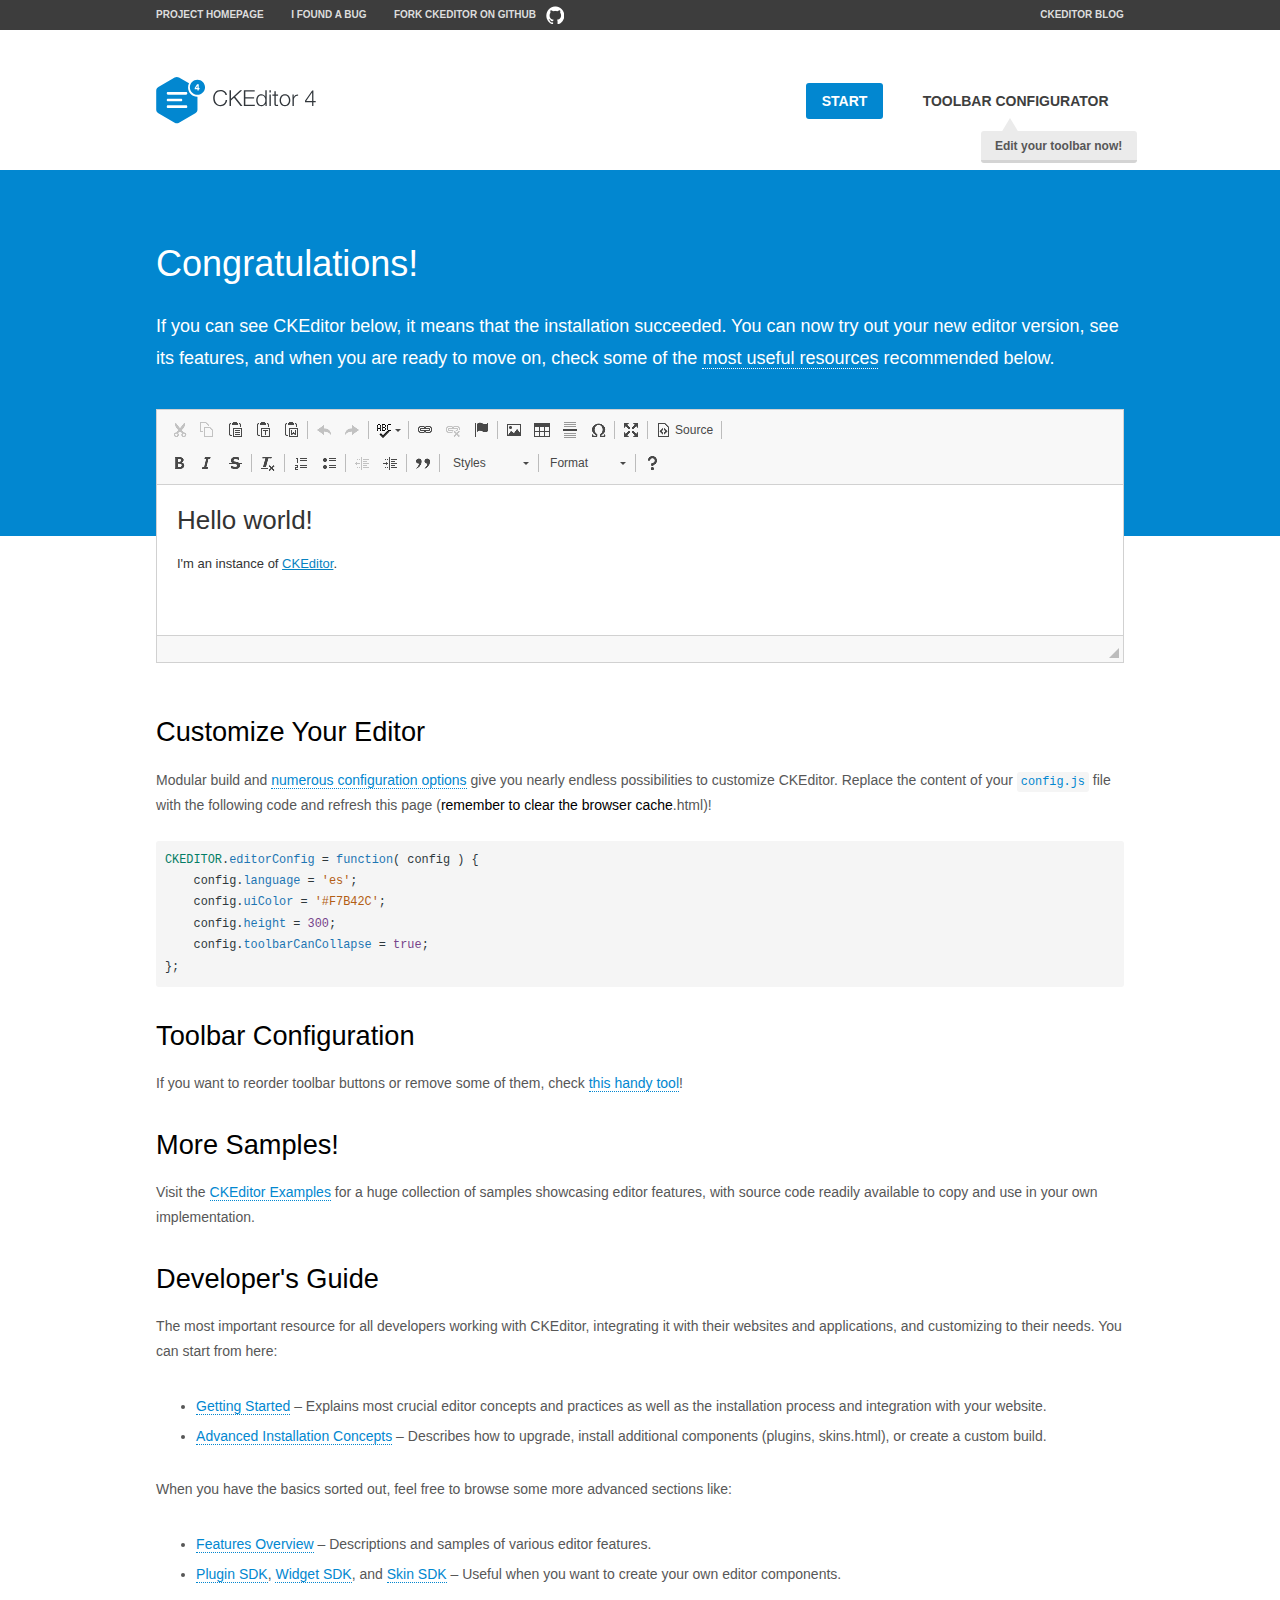
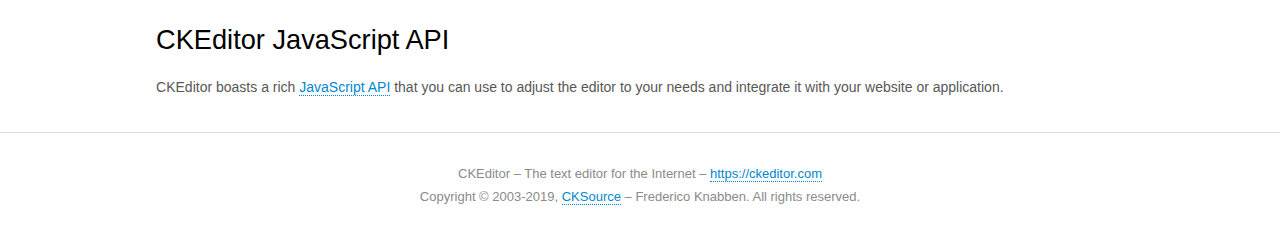
<file: ckeditor/samples/index.html>
<!DOCTYPE html>
<!--
Copyright (c) 2003-2019, CKSource - Frederico Knabben. All rights reserved.
For licensing, see LICENSE.md or https://ckeditor.com/legal/ckeditor-oss-license
-->
<html lang="en">
<head>
	<meta charset="utf-8">
	<title>CKEditor Sample</title>
	<script src="../ckeditor.js"></script>
	<script src="js/sample.js"></script>
	<link rel="stylesheet" href="css/samples.css">
	<link rel="stylesheet" href="toolbarconfigurator/lib/codemirror/neo.css">
	<meta name="viewport" content="width=device-width,initial-scale=1">
	<meta name="description" content="Try the latest sample of CKEditor 4 and learn more about customizing your WYSIWYG editor with endless possibilities.">
</head>
<body id="main">

<nav class="navigation-a">
	<div class="grid-container">
		<ul class="navigation-a-left grid-width-70">
			<li><a href="https://ckeditor.com/ckeditor-4/">Project Homepage</a></li>
			<li><a href="https://github.com/ckeditor/ckeditor4/issues">I found a bug</a></li>
			<li><a href="https://github.com/ckeditor/ckeditor4" class="icon-pos-right icon-navigation-a-github">Fork CKEditor on GitHub</a></li>
		</ul>
		<ul class="navigation-a-right grid-width-30">
			<li><a href="https://ckeditor.com/blog/">CKEditor Blog</a></li>
		</ul>
	</div>
</nav>

<header class="header-a">
	<div class="grid-container">
		<h1 class="header-a-logo grid-width-30">
			<a href="index.html"><img src="img/logo.svg" onerror="this.src='img/logo.png'; this.onerror=null;" alt="CKEditor Sample"></a>
		</h1>

		<nav class="navigation-b grid-width-70">
			<ul>
				<li><a href="index.html" class="button-a button-a-background">Start</a></li>
				<li><a href="toolbarconfigurator/index.html" class="button-a">Toolbar configurator <span class="balloon-a balloon-a-nw">Edit your toolbar now!</span></a></li>
			</ul>
		</nav>
	</div>
</header>

<main>
	<div class="adjoined-top">
		<div class="grid-container">
			<div class="content grid-width-100">
				<h1>Congratulations!</h1>
				<p>
					If you can see CKEditor below, it means that the installation succeeded.
					You can now try out your new editor version, see its features, and when you are ready to move on, check some of the <a href="#sample-customize">most useful resources</a> recommended below.
				</p>
			</div>
		</div>
	</div>
	<div class="adjoined-bottom">
		<div class="grid-container">
			<div class="grid-width-100">
				<div id="editor">
					<h1>Hello world!</h1>
					<p>I'm an instance of <a href="https://ckeditor.com">CKEditor</a>.</p>
				</div>
			</div>
		</div>
	</div>

	<div class="grid-container">
		<div class="content grid-width-100">
			<section id="sample-customize">
				<h2>Customize Your Editor</h2>
				<p>Modular build and <a href="https://ckeditor.com/docs/ckeditor4/latest/guide/dev_configuration.html">numerous configuration options</a> give you nearly endless possibilities to customize CKEditor. Replace the content of your <code><a href="../config.js">config.js</a></code> file with the following code and refresh this page (<strong>remember to clear the browser cache</strong>.html)!</p>
		<pre class="cm-s-neo CodeMirror"><code><span style="padding-right: 0.1px;"><span class="cm-variable">CKEDITOR</span>.<span class="cm-property">editorConfig</span> <span class="cm-operator">=</span> <span class="cm-keyword">function</span>( <span class="cm-def">config</span> ) {</span>
<span style="padding-right: 0.1px;"><span class="cm-tab">	</span><span class="cm-variable-2">config</span>.<span class="cm-property">language</span> <span class="cm-operator">=</span> <span class="cm-string">'es'</span>;</span>
<span style="padding-right: 0.1px;"><span class="cm-tab">	</span><span class="cm-variable-2">config</span>.<span class="cm-property">uiColor</span> <span class="cm-operator">=</span> <span class="cm-string">'#F7B42C'</span>;</span>
<span style="padding-right: 0.1px;"><span class="cm-tab">	</span><span class="cm-variable-2">config</span>.<span class="cm-property">height</span> <span class="cm-operator">=</span> <span class="cm-number">300</span>;</span>
<span style="padding-right: 0.1px;"><span class="cm-tab">	</span><span class="cm-variable-2">config</span>.<span class="cm-property">toolbarCanCollapse</span> <span class="cm-operator">=</span> <span class="cm-atom">true</span>;</span>
<span style="padding-right: 0.1px;">};</span></code></pre>
			</section>

			<section>
				<h2>Toolbar Configuration</h2>
				<p>If you want to reorder toolbar buttons or remove some of them, check <a href="toolbarconfigurator/index.html">this handy tool</a>!</p>
			</section>

			<section>
				<h2>More Samples!</h2>
				<p>Visit the <a href="https://ckeditor.com/docs/ckeditor4/latest/examples/index.html">CKEditor Examples</a> for a huge collection of samples showcasing editor features, with source code readily available to copy and use in your own implementation.</p>
			</section>

			<section>
				<h2>Developer's Guide</h2>
				<p>The most important resource for all developers working with CKEditor, integrating it with their websites and applications, and customizing to their needs. You can start from here:</p>
				<ul>
					<li><a href="https://ckeditor.com/docs/ckeditor4/latest/guide/dev_installation.html">Getting Started</a> &ndash; Explains most crucial editor concepts and practices as well as the installation process and integration with your website.</li>
					<li><a href="https://ckeditor.com/docs/ckeditor4/latest/guide/dev_advanced_installation.html">Advanced Installation Concepts</a> &ndash; Describes how to upgrade, install additional components (plugins, skins.html), or create a custom build.</li>
				</ul>
					<p>When you have the basics sorted out, feel free to browse some more advanced sections like:</p>
				<ul>
					<li><a href="https://ckeditor.com/docs/ckeditor4/latest/features/index.html">Features Overview</a> &ndash; Descriptions and samples of various editor features.</li>
					<li><a href="https://ckeditor.com/docs/ckeditor4/latest/guide/plugin_sdk_intro.html">Plugin SDK</a>, <a href="https://ckeditor.com/docs/ckeditor4/latest/guide/widget_sdk_intro.html">Widget SDK</a>, and <a href="https://ckeditor.com/docs/ckeditor4/latest/guide/skin_sdk_intro.html">Skin SDK</a> &ndash; Useful when you want to create your own editor components.</li>
				</ul>
			</section>

			<section>
				<h2>CKEditor JavaScript API</h2>
				<p>CKEditor boasts a rich <a href="https://ckeditor.com/docs/ckeditor4/latest/api/index.html">JavaScript API</a> that you can use to adjust the editor to your needs and integrate it with your website or application.</p>
			</section>
		</div>
	</div>
</main>

<footer class="footer-a grid-container">
	<div class="grid-container">
		<p class="grid-width-100">
			CKEditor &ndash; The text editor for the Internet &ndash; <a class="samples" href="https://ckeditor.com/">https://ckeditor.com</a>
		</p>
		<p class="grid-width-100" id="copy">
			Copyright &copy; 2003-2019, <a class="samples" href="https://cksource.com/">CKSource</a> &ndash; Frederico Knabben. All rights reserved.
		</p>
	</div>
</footer>
<script>
	initSample();
</script>

</body>
</html>
</file>
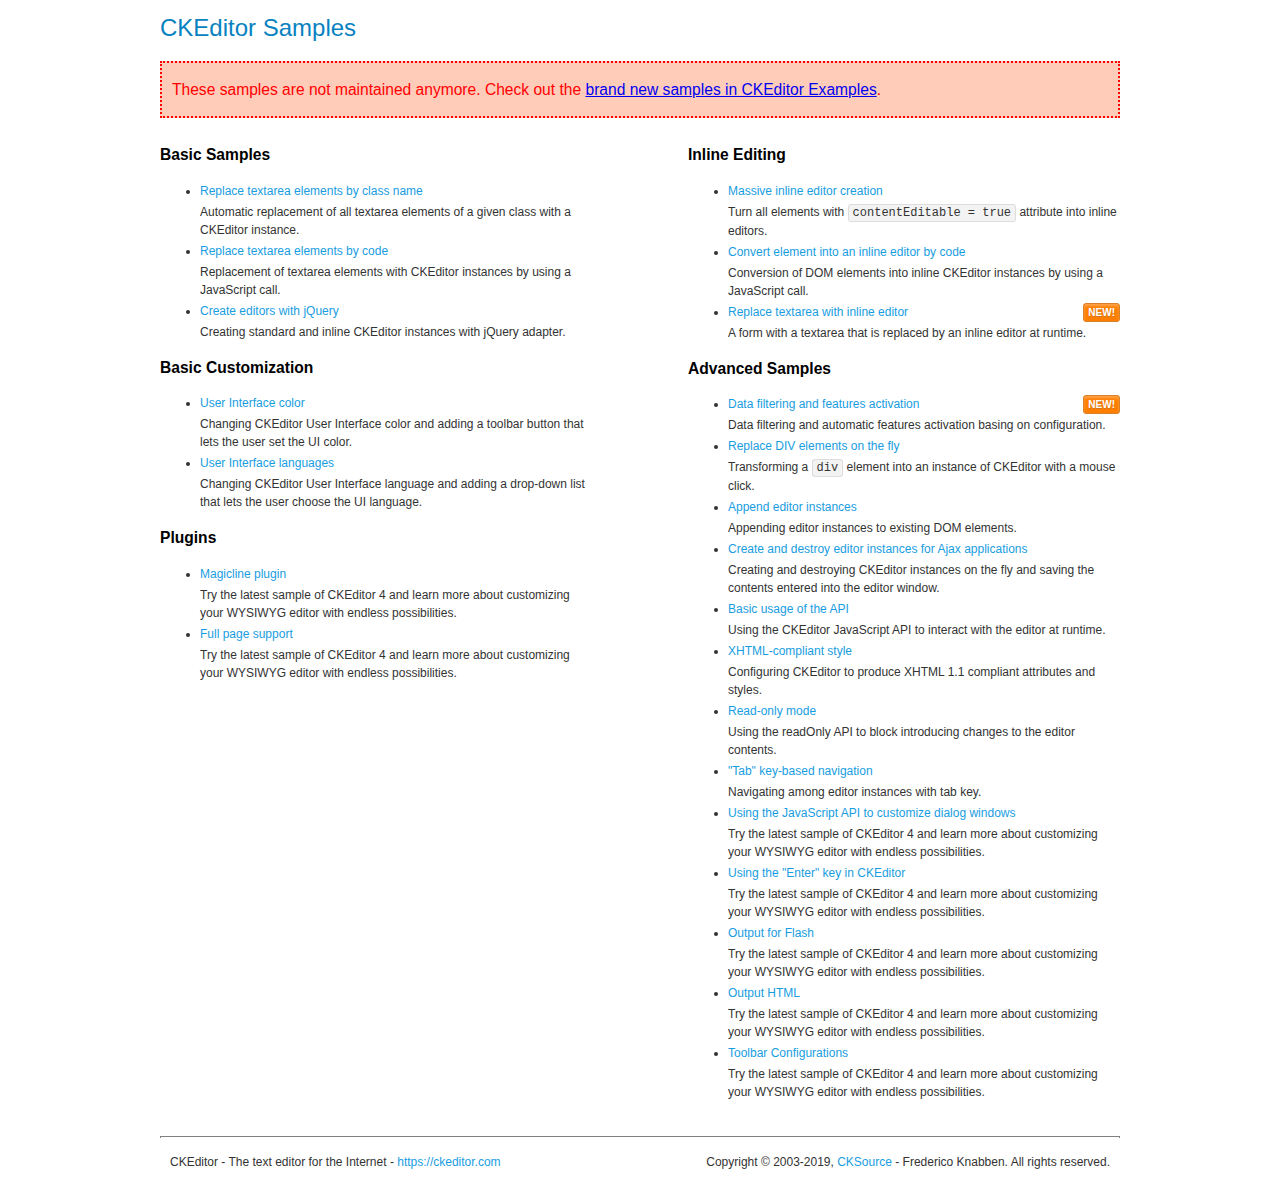
<file: ckeditor/samples/old/index.html>
<!DOCTYPE html>
<!--
Copyright (c) 2003-2019, CKSource - Frederico Knabben. All rights reserved.
For licensing, see LICENSE.md or https://ckeditor.com/legal/ckeditor-oss-license
-->
<html lang="en">
<head>
	<meta charset="utf-8">
	<title>CKEditor Samples</title>
	<link rel="stylesheet" href="sample.css">
	<meta name="description" content="Try the latest sample of CKEditor 4 and learn more about customizing your WYSIWYG editor with endless possibilities.">
</head>
<body>
	<h1 class="samples">
		CKEditor Samples
	</h1>
	<div class="warning deprecated">
		These samples are not maintained anymore. Check out the <a href="https://ckeditor.com/docs/ckeditor4/latest/examples/index.html">brand new samples in CKEditor Examples</a>.
	</div>
	<div class="twoColumns">
		<div class="twoColumnsLeft">
			<h2 class="samples">
				Basic Samples
			</h2>
			<dl class="samples">
				<dt><a class="samples" href="replacebyclass.html">Replace textarea elements by class name</a></dt>
				<dd>Automatic replacement of all textarea elements of a given class with a CKEditor instance.</dd>

				<dt><a class="samples" href="replacebycode.html">Replace textarea elements by code</a></dt>
				<dd>Replacement of textarea elements with CKEditor instances by using a JavaScript call.</dd>

				<dt><a class="samples" href="jquery.html">Create editors with jQuery</a></dt>
				<dd>Creating standard and inline CKEditor instances with jQuery adapter.</dd>
			</dl>

			<h2 class="samples">
				Basic Customization
			</h2>
			<dl class="samples">
				<dt><a class="samples" href="uicolor.html">User Interface color</a></dt>
				<dd>Changing CKEditor User Interface color and adding a toolbar button that lets the user set the UI color.</dd>

				<dt><a class="samples" href="uilanguages.html">User Interface languages</a></dt>
				<dd>Changing CKEditor User Interface language and adding a drop-down list that lets the user choose the UI language.</dd>
			</dl>


			<h2 class="samples">Plugins</h2>
<dl class="samples">
<dt><a class="samples" href="magicline/magicline.html">Magicline plugin</a></dt>
<dd>Try the latest sample of CKEditor 4 and learn more about customizing your WYSIWYG editor with endless possibilities.</dd>

<dt><a class="samples" href="wysiwygarea/fullpage.html">Full page support</a></dt>
<dd>Try the latest sample of CKEditor 4 and learn more about customizing your WYSIWYG editor with endless possibilities.</dd>
</dl>
		</div>
		<div class="twoColumnsRight">
			<h2 class="samples">
				Inline Editing
			</h2>
			<dl class="samples">
				<dt><a class="samples" href="inlineall.html">Massive inline editor creation</a></dt>
				<dd>Turn all elements with <code>contentEditable = true</code> attribute into inline editors.</dd>

				<dt><a class="samples" href="inlinebycode.html">Convert element into an inline editor by code</a></dt>
				<dd>Conversion of DOM elements into inline CKEditor instances by using a JavaScript call.</dd>

				<dt><a class="samples" href="inlinetextarea.html">Replace textarea with inline editor</a> <span class="new">New!</span></dt>
				<dd>A form with a textarea that is replaced by an inline editor at runtime.</dd>

				
			</dl>

			<h2 class="samples">
				Advanced Samples
			</h2>
			<dl class="samples">
				<dt><a class="samples" href="datafiltering.html">Data filtering and features activation</a> <span class="new">New!</span></dt>
				<dd>Data filtering and automatic features activation basing on configuration.</dd>

				<dt><a class="samples" href="divreplace.html">Replace DIV elements on the fly</a></dt>
				<dd>Transforming a <code>div</code> element into an instance of CKEditor with a mouse click.</dd>

				<dt><a class="samples" href="appendto.html">Append editor instances</a></dt>
				<dd>Appending editor instances to existing DOM elements.</dd>

				<dt><a class="samples" href="ajax.html">Create and destroy editor instances for Ajax applications</a></dt>
				<dd>Creating and destroying CKEditor instances on the fly and saving the contents entered into the editor window.</dd>

				<dt><a class="samples" href="api.html">Basic usage of the API</a></dt>
				<dd>Using the CKEditor JavaScript API to interact with the editor at runtime.</dd>

				<dt><a class="samples" href="xhtmlstyle.html">XHTML-compliant style</a></dt>
				<dd>Configuring CKEditor to produce XHTML 1.1 compliant attributes and styles.</dd>

				<dt><a class="samples" href="readonly.html">Read-only mode</a></dt>
				<dd>Using the readOnly API to block introducing changes to the editor contents.</dd>

				<dt><a class="samples" href="tabindex.html">"Tab" key-based navigation</a></dt>
				<dd>Navigating among editor instances with tab key.</dd>


				
<dt><a class="samples" href="dialog/dialog.html">Using the JavaScript API to customize dialog windows</a></dt>
<dd>Try the latest sample of CKEditor 4 and learn more about customizing your WYSIWYG editor with endless possibilities.</dd>

<dt><a class="samples" href="enterkey/enterkey.html">Using the &quot;Enter&quot; key in CKEditor</a></dt>
<dd>Try the latest sample of CKEditor 4 and learn more about customizing your WYSIWYG editor with endless possibilities.</dd>

<dt><a class="samples" href="htmlwriter/outputforflash.html">Output for Flash</a></dt>
<dd>Try the latest sample of CKEditor 4 and learn more about customizing your WYSIWYG editor with endless possibilities.</dd>

<dt><a class="samples" href="htmlwriter/outputhtml.html">Output HTML</a></dt>
<dd>Try the latest sample of CKEditor 4 and learn more about customizing your WYSIWYG editor with endless possibilities.</dd>

<dt><a class="samples" href="toolbar/toolbar.html">Toolbar Configurations</a></dt>
<dd>Try the latest sample of CKEditor 4 and learn more about customizing your WYSIWYG editor with endless possibilities.</dd>

			</dl>
		</div>
	</div>
	<div id="footer">
		<hr>
		<p>
			CKEditor - The text editor for the Internet - <a class="samples" href="https://ckeditor.com/">https://ckeditor.com</a>
		</p>
		<p id="copy">
			Copyright &copy; 2003-2019, <a class="samples" href="https://cksource.com/">CKSource</a> - Frederico Knabben. All rights reserved.
		</p>
	</div>
</body>
</html>
</file>
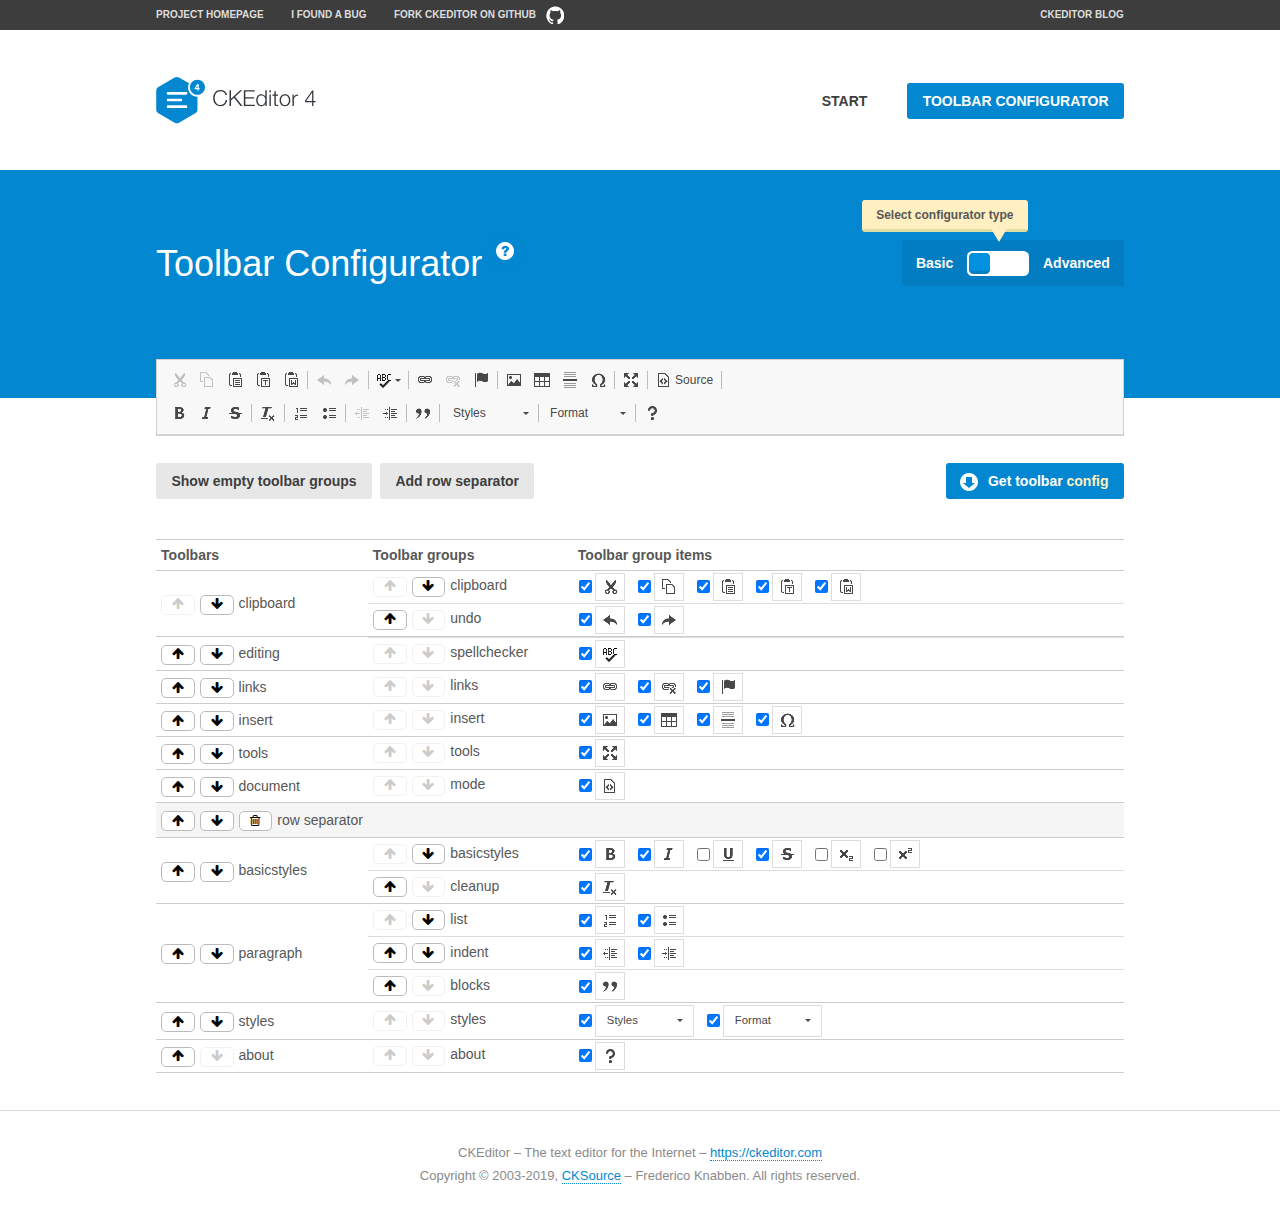
<file: ckeditor/samples/toolbarconfigurator/index.html>
<!DOCTYPE html>
<!--
Copyright (c) 2003-2019, CKSource - Frederico Knabben. All rights reserved.
For licensing, see LICENSE.md or https://ckeditor.com/legal/ckeditor-oss-license
-->
<!--[if IE 8]><html class="ie8"><![endif]-->
<!--[if gt IE 8]><html><![endif]-->
<!--[if !IE]><!--><html lang="en"><!--<![endif]-->
<head>
	<meta charset="utf-8">
	<title>Toolbar Configurator</title>
	<script src="../../ckeditor.js"></script>
	<script>
		if ( CKEDITOR.env.ie && CKEDITOR.env.version < 9 )
			CKEDITOR.tools.enableHtml5Elements( document );
	</script>
	<link rel="stylesheet" href="lib/codemirror/codemirror.css">
	<link rel="stylesheet" href="lib/codemirror/show-hint.css">
	<link rel="stylesheet" href="lib/codemirror/neo.css">
	<link rel="stylesheet" href="css/fontello.css">
	<link rel="stylesheet" href="../css/samples.css">
	<meta name="description" content="Try the latest sample of CKEditor 4 and learn more about customizing your WYSIWYG editor with endless possibilities.">
</head>
<body id="toolbar">

<nav class="navigation-a">
	<div class="grid-container">
		<ul class="navigation-a-left grid-width-70">
			<li><a href="https://ckeditor.com/ckeditor-4/">Project Homepage</a></li>
			<li><a href="https://github.com/ckeditor/ckeditor4/issues">I found a bug</a></li>
			<li><a href="https://github.com/ckeditor/ckeditor4" class="icon-pos-right icon-navigation-a-github">Fork CKEditor on GitHub</a></li>
		</ul>
		<ul class="navigation-a-right grid-width-30">
			<li><a href="https://ckeditor.com/blog/">CKEditor Blog</a></li>
		</ul>
	</div>
</nav>

<header class="header-a">
	<div class="grid-container">
		<h1 class="header-a-logo grid-width-30">
			<a href="../index.html"><img src="../img/logo.svg" onerror="this.src='../img/logo.png'; this.onerror=null;" alt="CKEditor Logo"></a>
		</h1>
		<nav class="navigation-b grid-width-70">
			<ul>
				<li><a href="../index.html"  class="button-a">Start</a></li>
				<li><a href="index.html"  class="button-a button-a-background">Toolbar configurator</a></li>
			</ul>
		</nav>
	</div>
</header>

<main>
	<div class="adjoined-top">
		<div class="grid-container">
			<div class="content grid-width-100">
				<div class="grid-container-nested">
					<h1 class="grid-width-60">
						Toolbar Configurator
						<a href="#help-content" type="button" title="Configurator help" id="help" class="button-a button-a-background button-a-no-text icon-pos-left icon-question-mark">Help</a>
					</h1>

					<div class="grid-width-40 grid-switch-magic">
						<div class="switch">
							<span class="balloon-a balloon-a-se">Select configurator type</span>
							<input type="radio" name="radio" data-num="1" id="radio-basic" />
							<input type="radio" name="radio" data-num="2" id="radio-advanced" />
							<label data-for="1" for="radio-basic">Basic</label>
							<span class="switch-inner">
								<span class="handler"></span>
							</span>
							<label data-for="2" for="radio-advanced">Advanced</label>
						</div>
					</div>
				</div>
			</div>
		</div>
	</div>
	<div class="adjoined-bottom">
		<div class="grid-container">
			<div class="grid-width-100">
				<div class="editors-container">
					<div id="editor-basic"></div>
					<div id="editor-advanced"></div>
				</div>
			</div>
		</div>
	</div>

	<div class="grid-container configurator">
		<div class="content grid-width-100">
			<div class="configurator">
				<div>
					<div id="toolbarModifierWrapper"></div>
				</div>
			</div>
		</div>
	</div>

	<div id="help-content">
		<div class="grid-container">
			<div class="grid-width-100">
				<h2>What Am I Doing Here?</h2>

				<div class="grid-container grid-container-nested">
					<div class="basic">
						<div class="grid-width-50">
							<p>Arrange <a href="https://ckeditor.com/docs/ckeditor4/latest/api/CKEDITOR_config.html#cfg-toolbarGroups">toolbar groups</a>, toggle <a href="https://ckeditor.com/docs/ckeditor4/latest/api/CKEDITOR_config.html#cfg-removeButtons">button visibility</a> according to your needs and get your toolbar configuration.</p>
							<p>You can replace the content of the <a href="../../config.js"><code>config.js</code></a> file with the generated configuration. If you already set some configuration options you will need to merge both configurations.</p>
						</div>
						<div class="grid-width-50">
							<p>Read more about different ways of <a href="https://ckeditor.com/docs/ckeditor4/latest/guide/dev_configuration.html">setting configuration</a> and do not forget about <strong>clearing browser cache</strong>.</p>
							<p>Arranging toolbar groups is the recommended way of configuring the toolbar, but if you need more freedom you can use the <a href="#advanced">advanced configurator</a>.</p>
						</div>
					</div>
					<div class="advanced" style="display: none;">
						<div class="grid-width-50">
							<p>With this code editor you can edit your <a href="https://ckeditor.com/docs/ckeditor4/latest/api/CKEDITOR_config.html#cfg-toolbar">toolbar configuration</a> live.</p>
							<p>You can replace the content of the <a href="../../config.js"><code>config.js</code></a> file with the generated configuration. If you already set some configuration options you will need to merge both configurations.</p>
						</div>
						<div class="grid-width-50">
							<p>Read more about different ways of <a href="https://ckeditor.com/docs/ckeditor4/latest/guide/dev_configuration.html">setting configuration</a> and do not forget about <strong>clearing browser cache</strong>.</p>
						</div>
					</div>
				</div>

				<p class="grid-container grid-container-nested">
					<button type="button" class="help-content-close grid-width-100 button-a button-a-background">Got it. Let's play!</button>
				</p>
			</div>
		</div>
	</div>
</main>

<footer class="footer-a grid-container">
	<p class="grid-width-100">
		CKEditor &ndash; The text editor for the Internet &ndash; <a class="samples" href="https://ckeditor.com/">https://ckeditor.com</a>
	</p>
	<p class="grid-width-100" id="copy">
		Copyright &copy; 2003-2019, <a class="samples" href="https://cksource.com/">CKSource</a> &ndash; Frederico Knabben. All rights reserved.
	</p>
</footer>

<script src="lib/codemirror/codemirror.js"></script>
<script src="lib/codemirror/javascript.js"></script>
<script src="lib/codemirror/show-hint.js"></script>

<script src="js/fulltoolbareditor.js"></script>
<script src="js/abstracttoolbarmodifier.js"></script>
<script src="js/toolbarmodifier.js"></script>
<script src="js/toolbartextmodifier.js"></script>
<script src="../js/sf.js"></script>

<script>
	( function() {
		'use strict';

		var mode = ( window.location.hash.substr( 1 ) === 'advanced' ) ? 'advanced' : 'basic',
			configuratorSection = CKEDITOR.document.findOne( 'main > .grid-container.configurator' ),
			basicInstruction = CKEDITOR.document.findOne( '#help-content .basic' ),
			advancedInstruction = CKEDITOR.document.findOne( '#help-content .advanced' ),

			// Configurator mode switcher.
			modeSwitchBasic = CKEDITOR.document.getById( 'radio-basic' ),
			modeSwitchAdvanced = CKEDITOR.document.getById( 'radio-advanced' );

		// Initial setup
		function updateSwitcher() {
			if ( mode === 'advanced' ) {
				modeSwitchAdvanced.$.checked = true;
			} else {
				modeSwitchBasic.$.checked = true;
			}
		}

		updateSwitcher();

		CKEDITOR.document.getWindow().on( 'hashchange', function( e ) {
			var hash = window.location.hash.substr( 1 );
			if ( !( hash === 'advanced' || hash === 'basic' ) ) {
				return;
			}
			mode = hash;
			onToolbarsDone( mode );
		} );

		CKEDITOR.document.getWindow().on( 'resize', function() {
			updateToolbar( ( mode === 'basic' ? toolbarModifier : toolbarTextModifier )[ 'editorInstance' ] );
		} );

		function onRefresh( modifier ) {
			modifier = modifier || this;

			if ( mode === 'basic' && modifier instanceof ToolbarConfigurator.ToolbarTextModifier ) {
				return;
			}

			// CodeMirror container becomes visible, so we need to refresh and to avoid rendering problems.
			if ( mode === 'advanced' && modifier instanceof ToolbarConfigurator.ToolbarTextModifier ) {
				modifier.codeContainer.refresh();
			}

			updateToolbar( modifier.editorInstance );
		}

		function updateToolbar( editor ) {
			var editorContainer = editor.container;

			// Not always editor is loaded.
			if ( !editorContainer ) {
				return;
			}

			var displayStyle = editorContainer.getStyle( 'display' );

			editorContainer.setStyle( 'display', 'block' );

			var newHeight = editorContainer.getSize( 'height' );

			var newMarginTop = parseInt( editorContainer.getComputedStyle( 'margin-top' ), 10 );
			newMarginTop = ( isNaN( newMarginTop ) ? 0 : Number( newMarginTop ) );

			var newMarginBottom = parseInt( editorContainer.getComputedStyle( 'margin-bottom' ), 10 );
			newMarginBottom = ( isNaN( newMarginBottom ) ? 0 : Number( newMarginBottom ) );

			var result = newHeight + newMarginTop + newMarginBottom;

			editorContainer.setStyle( 'display', displayStyle );

			editor.container.getAscendant( 'div' ).setStyle( 'height', result + 'px' );
		}

		var toolbarModifier = new ToolbarConfigurator.ToolbarModifier( 'editor-basic' );

		var done = 0;
		toolbarModifier.init( onToolbarInit );
		toolbarModifier.onRefresh = onRefresh;

		CKEDITOR.document.getById( 'toolbarModifierWrapper' ).append( toolbarModifier.mainContainer );

		var toolbarTextModifier = new ToolbarConfigurator.ToolbarTextModifier( 'editor-advanced' );
		toolbarTextModifier.init( onToolbarInit );
		toolbarTextModifier.onRefresh = onRefresh;

		function onToolbarInit() {
			if ( ++done === 2 ) {
				onToolbarsDone();

				positionSticky.watch( CKEDITOR.document.findOne( '.toolbar' ), function() {
					return mode === 'advanced';
				} );
			}
		}

		function onToolbarsDone() {
			if ( mode === 'basic' ) {
				toggleModeBasic( false );
			} else {
				toggleModeAdvanced( false );
			}

			updateSwitcher();

			setTimeout( function() {
				CKEDITOR.document.findOne( '.editors-container' ).addClass( 'active' );
				CKEDITOR.document.findOne( '#toolbarModifierWrapper' ).addClass( 'active' );
			}, 200 );
		}

		CKEDITOR.document.getById( 'toolbarModifierWrapper' ).append( toolbarTextModifier.mainContainer );

		function toogleModeSwitch( onElement, offElement, onModifier, offModifier ) {
			onElement.addClass( 'fancy-button-active' );
			offElement.removeClass( 'fancy-button-active' );

			onModifier.showUI();
			offModifier.hideUI();
		}

		function toggleModeBasic( callOnRefresh ) {
			callOnRefresh = ( callOnRefresh !== false );
			mode = 'basic';
			window.location.hash = '#basic';
			toogleModeSwitch( modeSwitchBasic, modeSwitchAdvanced, toolbarModifier, toolbarTextModifier );

			configuratorSection.removeClass( 'freed-width' );
			basicInstruction.show();
			advancedInstruction.hide();

			callOnRefresh && onRefresh( toolbarModifier );
		}

		function toggleModeAdvanced( callOnRefresh ) {
			callOnRefresh = ( callOnRefresh !== false );
			mode = 'advanced';
			window.location.hash = '#advanced';
			toogleModeSwitch( modeSwitchAdvanced, modeSwitchBasic, toolbarTextModifier, toolbarModifier );

			configuratorSection.addClass( 'freed-width' );
			advancedInstruction.show();
			basicInstruction.hide();

			callOnRefresh && onRefresh( toolbarTextModifier );
		}

		modeSwitchBasic.on( 'click', toggleModeBasic );
		modeSwitchAdvanced.on( 'click', toggleModeAdvanced );

		//
		// Position:sticky for the toolbar.
		//

		// Will make elements behave like they were styled with position:sticky.
		var positionSticky = {
			// Store object: {
			// 		element: CKEDITOR.dom.element, // Element which will float.
			// 		placeholder: CKEDITOR.dom.element, // Placeholder which is place to prevent page bounce.
			// 		isFixed: boolean // Whether element float now.
			// }
			watched: [],

			active: [],

			staticContainer: null,

			init: function() {
				var element = CKEDITOR.dom.element.createFromHtml(
					'<div class="staticContainer">' +
						'<div class="grid-container" >' +
							'<div class="grid-width-100">' +
								'<div class="inner"></div>' +
							'</div>' +
						'</div>' +
					'</div>' );

				this.staticContainer = element.findOne( '.inner' );

				CKEDITOR.document.getBody().append( element );
			},

			watch: function( element, preventFunc ) {
				this.watched.push( {
					element: element,
					placeholder: new CKEDITOR.dom.element( 'div' ),
					isFixed: false,
					preventFunc: preventFunc
				} );
			},

			checkAll: function() {
				for ( var i = 0; i < this.watched.length; i++ ) {
					this.check( this.watched[ i ] );
				}
			},

			check: function( element ) {
				var isFixed = element.isFixed;
				var shouldBeFixed = this.shouldBeFixed( element );

				// Nothing to be done.
				if ( isFixed === shouldBeFixed ) {
					return;
				}

				var placeholder = element.placeholder;

				if ( isFixed ) {
					// Unfixing.

					element.element.insertBefore( placeholder );
					placeholder.remove();

					element.element.removeStyle( 'margin' );

					this.active.splice( CKEDITOR.tools.indexOf( this.active, element ), 1 );

				} else {
					// Fixing.
					placeholder.setStyle( 'width', element.element.getSize( 'width' ) + 'px' );
					placeholder.setStyle( 'height', element.element.getSize( 'height' ) + 'px' );
					placeholder.setStyle( 'margin-bottom', element.element.getComputedStyle( 'margin-bottom' ) );
					placeholder.setStyle( 'display', element.element.getComputedStyle( 'display' ) );
					placeholder.insertAfter( element.element );

					this.staticContainer.append( element.element );

					this.active.push( element );
				}

				element.isFixed = !element.isFixed;
			},

			shouldBeFixed: function( element ) {
				if ( element.preventFunc && element.preventFunc() ) {
					return false;
				}

				// If element is already fixed we are checking it's placeholder.
				var related = ( element.isFixed ? element.placeholder : element.element ),
					clientRect = related.$.getBoundingClientRect(),
					staticHeight = this.staticContainer.getSize('height' ),
					elemHeight = element.element.getSize( 'height' );

				if ( element.isFixed ) {
					return ( clientRect.top + elemHeight < staticHeight );
				} else {
					return ( clientRect.top < staticHeight );
				}
			}
		};

		positionSticky.init();

		CKEDITOR.document.getWindow().on( 'scroll',
			new CKEDITOR.tools.eventsBuffer( 100, positionSticky.checkAll, positionSticky ).input
		);

		// Make the toolbar sticky.
		positionSticky.watch( CKEDITOR.document.findOne( '.editors-container' ) );

		// Help button and help-content.
		( function() {
			var helpButton = CKEDITOR.document.getById( 'help' ),
				helpContent = CKEDITOR.document.getById( 'help-content' );

			// Don't show help button on IE8 because it's unsupported by Pico Modal.
			if ( CKEDITOR.env.ie && CKEDITOR.env.version == 8 ) {
				helpButton.hide();
			} else {
				// Display help modal when the button is clicked.
				helpButton.on( 'click', function( evt ) {
					SF.modal( {
						// Clone modal content from DOM.
						content: helpContent.getHtml(),

						afterCreate: function( modal ) {
							// Enable modal content button to close the modal.
							new CKEDITOR.dom.element( modal.modalElem() ).findOne( '.help-content-close' ).once( 'click', modal.close );
						}
					} ).show();
				} );
			}
		} )();
	} )();
</script>
</body>
</html>
</file>
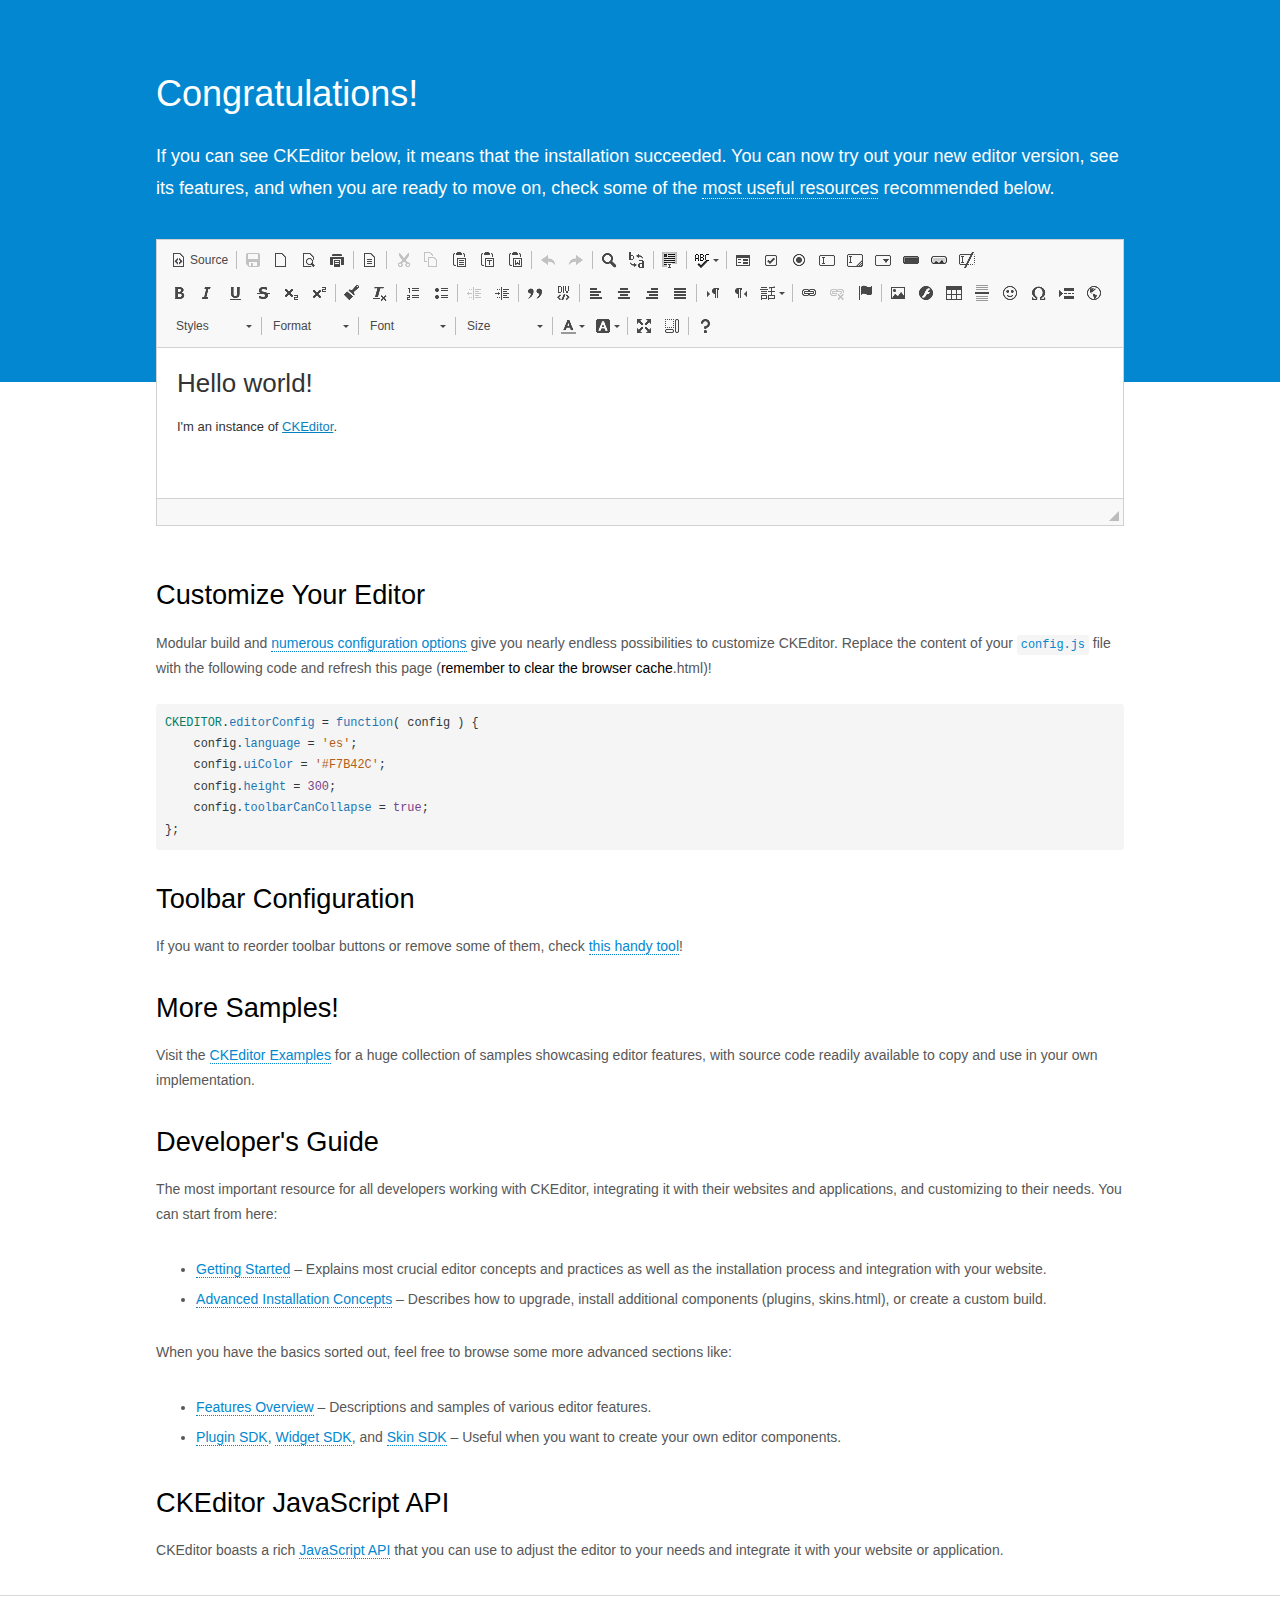
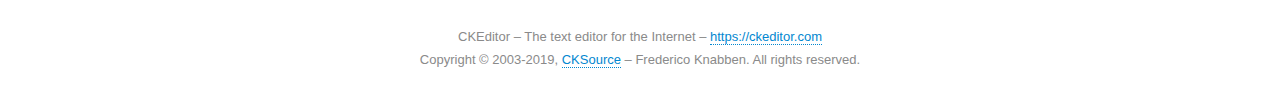
<file: abzy_admin/app-assets/js/core/samples/index.html>
<!DOCTYPE html>
<!--
Copyright (c) 2003-2019, CKSource - Frederico Knabben. All rights reserved.
For licensing, see LICENSE.md or https://ckeditor.com/legal/ckeditor-oss-license
-->
<html lang="en">
<head>
	<meta charset="utf-8">
	<title>CKEditor Sample</title>
	<script src="../ckeditor.js"></script>
	<script src="js/sample.js"></script>
	<link rel="stylesheet" href="css/samples.css">
	<link rel="stylesheet" href="toolbarconfigurator/lib/codemirror/neo.css">
	<meta name="viewport" content="width=device-width,initial-scale=1">
	<meta name="description" content="Try the latest sample of CKEditor 4 and learn more about customizing your WYSIWYG editor with endless possibilities.">
</head>
<body id="main">

 
 

<main>
	<div class="adjoined-top">
		<div class="grid-container">
			<div class="content grid-width-100">
				<h1>Congratulations!</h1>
				<p>
					If you can see CKEditor below, it means that the installation succeeded.
					You can now try out your new editor version, see its features, and when you are ready to move on, check some of the <a href="#sample-customize">most useful resources</a> recommended below.
				</p>
			</div>
		</div>
	</div>
	<div class="adjoined-bottom">
		<div class="grid-container">
			<div class="grid-width-100">
				<div id="editor">
					<h1>Hello world!</h1>
					<p>I'm an instance of <a href="https://ckeditor.com">CKEditor</a>.</p>
				</div>
			</div>
		</div>
	</div>

	<div class="grid-container">
		<div class="content grid-width-100">
			<section id="sample-customize">
				<h2>Customize Your Editor</h2>
				<p>Modular build and <a href="https://ckeditor.com/docs/ckeditor4/latest/guide/dev_configuration.html">numerous configuration options</a> give you nearly endless possibilities to customize CKEditor. Replace the content of your <code><a href="../config.js">config.js</a></code> file with the following code and refresh this page (<strong>remember to clear the browser cache</strong>.html)!</p>
		<pre class="cm-s-neo CodeMirror"><code><span style="padding-right: 0.1px;"><span class="cm-variable">CKEDITOR</span>.<span class="cm-property">editorConfig</span> <span class="cm-operator">=</span> <span class="cm-keyword">function</span>( <span class="cm-def">config</span> ) {</span>
<span style="padding-right: 0.1px;"><span class="cm-tab">	</span><span class="cm-variable-2">config</span>.<span class="cm-property">language</span> <span class="cm-operator">=</span> <span class="cm-string">'es'</span>;</span>
<span style="padding-right: 0.1px;"><span class="cm-tab">	</span><span class="cm-variable-2">config</span>.<span class="cm-property">uiColor</span> <span class="cm-operator">=</span> <span class="cm-string">'#F7B42C'</span>;</span>
<span style="padding-right: 0.1px;"><span class="cm-tab">	</span><span class="cm-variable-2">config</span>.<span class="cm-property">height</span> <span class="cm-operator">=</span> <span class="cm-number">300</span>;</span>
<span style="padding-right: 0.1px;"><span class="cm-tab">	</span><span class="cm-variable-2">config</span>.<span class="cm-property">toolbarCanCollapse</span> <span class="cm-operator">=</span> <span class="cm-atom">true</span>;</span>
<span style="padding-right: 0.1px;">};</span></code></pre>
			</section>

			<section>
				<h2>Toolbar Configuration</h2>
				<p>If you want to reorder toolbar buttons or remove some of them, check <a href="toolbarconfigurator/index.html">this handy tool</a>!</p>
			</section>

			<section>
				<h2>More Samples!</h2>
				<p>Visit the <a href="https://ckeditor.com/docs/ckeditor4/latest/examples/index.html">CKEditor Examples</a> for a huge collection of samples showcasing editor features, with source code readily available to copy and use in your own implementation.</p>
			</section>

			<section>
				<h2>Developer's Guide</h2>
				<p>The most important resource for all developers working with CKEditor, integrating it with their websites and applications, and customizing to their needs. You can start from here:</p>
				<ul>
					<li><a href="https://ckeditor.com/docs/ckeditor4/latest/guide/dev_installation.html">Getting Started</a> &ndash; Explains most crucial editor concepts and practices as well as the installation process and integration with your website.</li>
					<li><a href="https://ckeditor.com/docs/ckeditor4/latest/guide/dev_advanced_installation.html">Advanced Installation Concepts</a> &ndash; Describes how to upgrade, install additional components (plugins, skins.html), or create a custom build.</li>
				</ul>
					<p>When you have the basics sorted out, feel free to browse some more advanced sections like:</p>
				<ul>
					<li><a href="https://ckeditor.com/docs/ckeditor4/latest/features/index.html">Features Overview</a> &ndash; Descriptions and samples of various editor features.</li>
					<li><a href="https://ckeditor.com/docs/ckeditor4/latest/guide/plugin_sdk_intro.html">Plugin SDK</a>, <a href="https://ckeditor.com/docs/ckeditor4/latest/guide/widget_sdk_intro.html">Widget SDK</a>, and <a href="https://ckeditor.com/docs/ckeditor4/latest/guide/skin_sdk_intro.html">Skin SDK</a> &ndash; Useful when you want to create your own editor components.</li>
				</ul>
			</section>

			<section>
				<h2>CKEditor JavaScript API</h2>
				<p>CKEditor boasts a rich <a href="https://ckeditor.com/docs/ckeditor4/latest/api/index.html">JavaScript API</a> that you can use to adjust the editor to your needs and integrate it with your website or application.</p>
			</section>
		</div>
	</div>
</main>

<footer class="footer-a grid-container">
	<div class="grid-container">
		<p class="grid-width-100">
			CKEditor &ndash; The text editor for the Internet &ndash; <a class="samples" href="https://ckeditor.com/">https://ckeditor.com</a>
		</p>
		<p class="grid-width-100" id="copy">
			Copyright &copy; 2003-2019, <a class="samples" href="https://cksource.com/">CKSource</a> &ndash; Frederico Knabben. All rights reserved.
		</p>
	</div>
</footer>
<script>
	initSample();
</script>

</body>
</html>
</file>
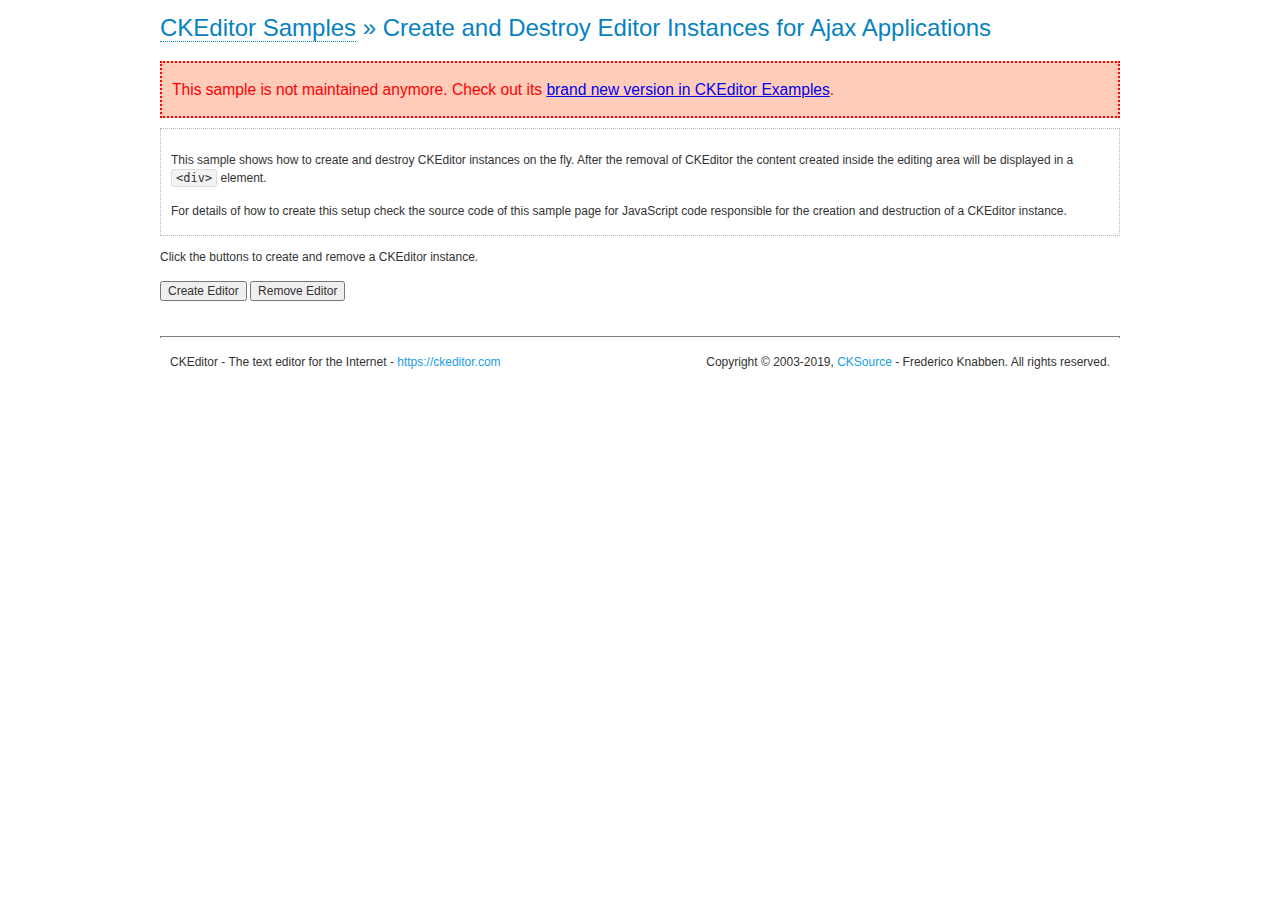
<file: ckeditor/samples/old/ajax.html>
<!DOCTYPE html>
<!--
Copyright (c) 2003-2019, CKSource - Frederico Knabben. All rights reserved.
For licensing, see LICENSE.md or https://ckeditor.com/legal/ckeditor-oss-license
-->
<html lang="en">
<head>
	<meta charset="utf-8">
	<title>Ajax &mdash; CKEditor Sample</title>
	<script src="../../ckeditor.js"></script>
	<link rel="stylesheet" href="sample.css">
	<meta name="description" content="Try the latest sample of CKEditor 4 and learn more about customizing your WYSIWYG editor with endless possibilities.">
	<script>

		var editor, html = '';

		function createEditor() {
			if ( editor )
				return;

			// Create a new editor inside the <div id="editor">, setting its value to html
			var config = {};
			editor = CKEDITOR.appendTo( 'editor', config, html );
		}

		function removeEditor() {
			if ( !editor )
				return;

			// Retrieve the editor contents. In an Ajax application, this data would be
			// sent to the server or used in any other way.
			document.getElementById( 'editorcontents' ).innerHTML = html = editor.getData();
			document.getElementById( 'contents' ).style.display = '';

			// Destroy the editor.
			editor.destroy();
			editor = null;
		}

	</script>
</head>
<body>
	<h1 class="samples">
		<a href="index.html">CKEditor Samples</a> &raquo; Create and Destroy Editor Instances for Ajax Applications
	</h1>
	<div class="warning deprecated">
		This sample is not maintained anymore. Check out its <a href="https://ckeditor.com/docs/ckeditor4/latest/examples/saveajax.html">brand new version in CKEditor Examples</a>.
	</div>
	<div class="description">
		<p>
			This sample shows how to create and destroy CKEditor instances on the fly. After the removal of CKEditor the content created inside the editing
			area will be displayed in a <code>&lt;div&gt;</code> element.
		</p>
		<p>
			For details of how to create this setup check the source code of this sample page
			for JavaScript code responsible for the creation and destruction of a CKEditor instance.
		</p>
	</div>
	<p>Click the buttons to create and remove a CKEditor instance.</p>
	<p>
		<input onclick="createEditor();" type="button" value="Create Editor">
		<input onclick="removeEditor();" type="button" value="Remove Editor">
	</p>
	<!-- This div will hold the editor. -->
	<div id="editor">
	</div>
	<div id="contents" style="display: none">
		<p>
			Edited Contents:
		</p>
		<!-- This div will be used to display the editor contents. -->
		<div id="editorcontents">
		</div>
	</div>
	<div id="footer">
		<hr>
		<p>
			CKEditor - The text editor for the Internet - <a class="samples" href="https://ckeditor.com/">https://ckeditor.com</a>
		</p>
		<p id="copy">
			Copyright &copy; 2003-2019, <a class="samples" href="https://cksource.com/">CKSource</a> - Frederico
			Knabben. All rights reserved.
		</p>
	</div>
</body>
</html>
</file>
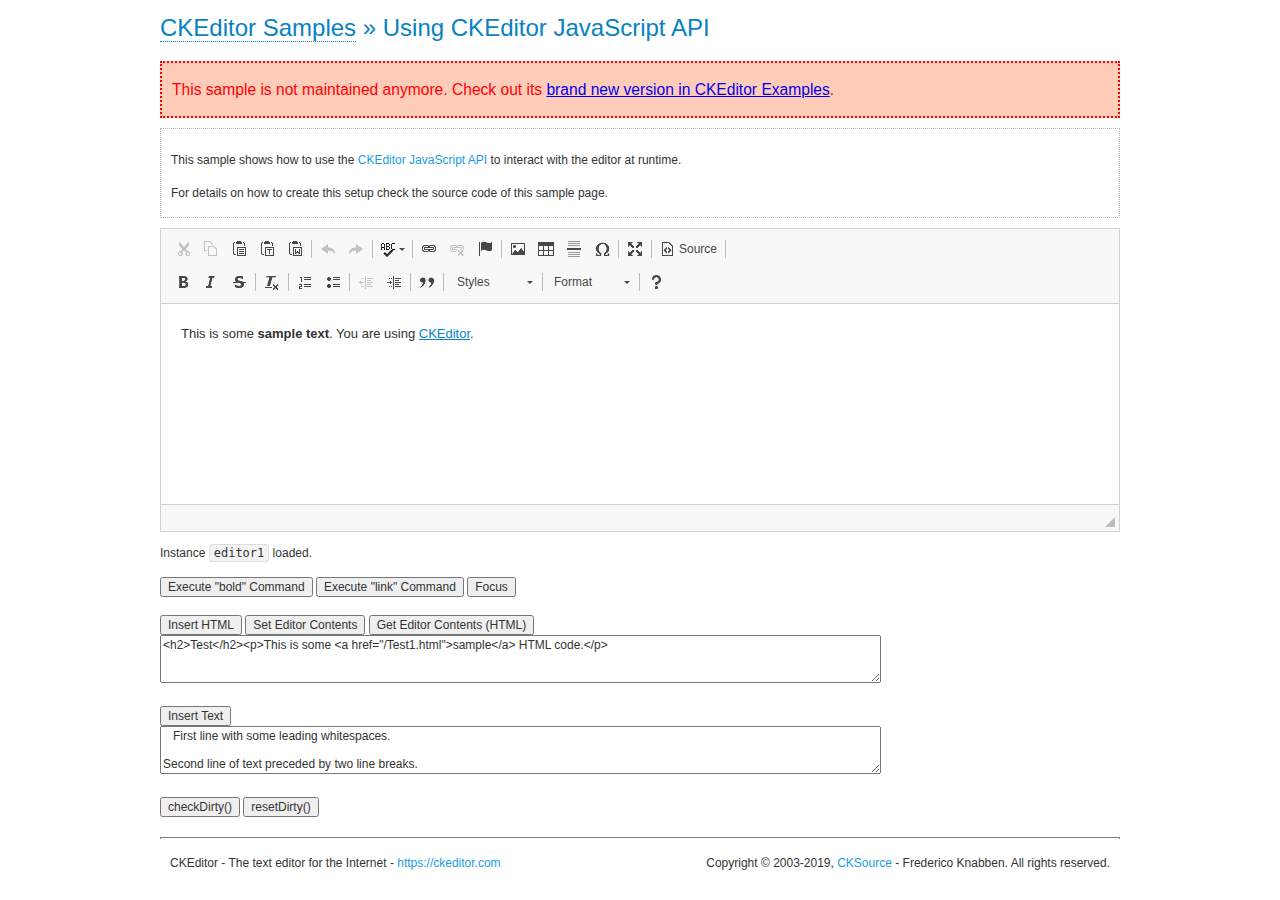
<file: ckeditor/samples/old/api.html>
<!DOCTYPE html>
<!--
Copyright (c) 2003-2019, CKSource - Frederico Knabben. All rights reserved.
For licensing, see LICENSE.md or https://ckeditor.com/legal/ckeditor-oss-license
-->
<html lang="en">
<head>
	<meta charset="utf-8">
	<title>API Usage &mdash; CKEditor Sample</title>
	<script src="../../ckeditor.js"></script>
	<link href="sample.css" rel="stylesheet">
	<meta name="description" content="Try the latest sample of CKEditor 4 and learn more about customizing your WYSIWYG editor with endless possibilities.">
	<script>

// The instanceReady event is fired, when an instance of CKEditor has finished
// its initialization.
CKEDITOR.on( 'instanceReady', function( ev ) {
	// Show the editor name and description in the browser status bar.
	document.getElementById( 'eMessage' ).innerHTML = 'Instance <code>' + ev.editor.name + '<\/code> loaded.';

	// Show this sample buttons.
	document.getElementById( 'eButtons' ).style.display = 'block';
});

function InsertHTML() {
	// Get the editor instance that we want to interact with.
	var editor = CKEDITOR.instances.editor1;
	var value = document.getElementById( 'htmlArea' ).value;

	// Check the active editing mode.
	if ( editor.mode == 'wysiwyg' )
	{
		// Insert HTML code.
		// https://ckeditor.com/docs/ckeditor4/latest/api/CKEDITOR_editor.html#method-insertHtml
		editor.insertHtml( value );
	}
	else
		alert( 'You must be in WYSIWYG mode!' );
}

function InsertText() {
	// Get the editor instance that we want to interact with.
	var editor = CKEDITOR.instances.editor1;
	var value = document.getElementById( 'txtArea' ).value;

	// Check the active editing mode.
	if ( editor.mode == 'wysiwyg' )
	{
		// Insert as plain text.
		// https://ckeditor.com/docs/ckeditor4/latest/api/CKEDITOR_editor.html#method-insertText
		editor.insertText( value );
	}
	else
		alert( 'You must be in WYSIWYG mode!' );
}

function SetContents() {
	// Get the editor instance that we want to interact with.
	var editor = CKEDITOR.instances.editor1;
	var value = document.getElementById( 'htmlArea' ).value;

	// Set editor contents (replace current contents).
	// https://ckeditor.com/docs/ckeditor4/latest/api/CKEDITOR_editor.html#method-setData
	editor.setData( value );
}

function GetContents() {
	// Get the editor instance that you want to interact with.
	var editor = CKEDITOR.instances.editor1;

	// Get editor contents
	// https://ckeditor.com/docs/ckeditor4/latest/api/CKEDITOR_editor.html#method-getData
	alert( editor.getData() );
}

function ExecuteCommand( commandName ) {
	// Get the editor instance that we want to interact with.
	var editor = CKEDITOR.instances.editor1;

	// Check the active editing mode.
	if ( editor.mode == 'wysiwyg' )
	{
		// Execute the command.
		// https://ckeditor.com/docs/ckeditor4/latest/api/CKEDITOR_editor.html#method-execCommand
		editor.execCommand( commandName );
	}
	else
		alert( 'You must be in WYSIWYG mode!' );
}

function CheckDirty() {
	// Get the editor instance that we want to interact with.
	var editor = CKEDITOR.instances.editor1;
	// Checks whether the current editor contents present changes when compared
	// to the contents loaded into the editor at startup
	// https://ckeditor.com/docs/ckeditor4/latest/api/CKEDITOR_editor.html#method-checkDirty
	alert( editor.checkDirty() );
}

function ResetDirty() {
	// Get the editor instance that we want to interact with.
	var editor = CKEDITOR.instances.editor1;
	// Resets the "dirty state" of the editor (see CheckDirty())
	// https://ckeditor.com/docs/ckeditor4/latest/api/CKEDITOR_editor.html#method-resetDirty
	editor.resetDirty();
	alert( 'The "IsDirty" status has been reset' );
}

function Focus() {
	CKEDITOR.instances.editor1.focus();
}

function onFocus() {
	document.getElementById( 'eMessage' ).innerHTML = '<b>' + this.name + ' is focused </b>';
}

function onBlur() {
	document.getElementById( 'eMessage' ).innerHTML = this.name + ' lost focus';
}

	</script>

</head>
<body>
	<h1 class="samples">
		<a href="index.html">CKEditor Samples</a> &raquo; Using CKEditor JavaScript API
	</h1>
	<div class="warning deprecated">
		This sample is not maintained anymore. Check out its <a href="https://ckeditor.com/docs/ckeditor4/latest/examples/api.html">brand new version in CKEditor Examples</a>.
	</div>
	<div class="description">
	<p>
		This sample shows how to use the
		<a class="samples" href="https://ckeditor.com/docs/ckeditor4/latest/api/CKEDITOR_editor.html">CKEditor JavaScript API</a>
		to interact with the editor at runtime.
	</p>
	<p>
		For details on how to create this setup check the source code of this sample page.
	</p>
	</div>

	<!-- This <div> holds alert messages to be display in the sample page. -->
	<div id="alerts">
		<noscript>
			<p>
				<strong>CKEditor requires JavaScript to run</strong>. In a browser with no JavaScript
				support, like yours, you should still see the contents (HTML data) and you should
				be able to edit it normally, without a rich editor interface.
			</p>
		</noscript>
	</div>
	<form action="../../../samples/sample_posteddata.php" method="post">
		<textarea cols="100" id="editor1" name="editor1" rows="10">&lt;p&gt;This is some &lt;strong&gt;sample text&lt;/strong&gt;. You are using &lt;a href="https://ckeditor.com/"&gt;CKEditor&lt;/a&gt;.&lt;/p&gt;</textarea>

		<script>
			// Replace the <textarea id="editor1"> with an CKEditor instance.
			CKEDITOR.replace( 'editor1', {
				on: {
					focus: onFocus,
					blur: onBlur,

					// Check for availability of corresponding plugins.
					pluginsLoaded: function( evt ) {
						var doc = CKEDITOR.document, ed = evt.editor;
						if ( !ed.getCommand( 'bold' ) )
							doc.getById( 'exec-bold' ).hide();
						if ( !ed.getCommand( 'link' ) )
							doc.getById( 'exec-link' ).hide();
					}
				}
			});
		</script>

		<p id="eMessage">
		</p>

		<div id="eButtons" style="display: none">
			<input id="exec-bold" onclick="ExecuteCommand('bold');" type="button" value="Execute &quot;bold&quot; Command">
			<input id="exec-link" onclick="ExecuteCommand('link');" type="button" value="Execute &quot;link&quot; Command">
			<input onclick="Focus();" type="button" value="Focus">
			<br><br>
			<input onclick="InsertHTML();" type="button" value="Insert HTML">
			<input onclick="SetContents();" type="button" value="Set Editor Contents">
			<input onclick="GetContents();" type="button" value="Get Editor Contents (HTML)">
			<br>
			<textarea cols="100" id="htmlArea" rows="3">&lt;h2&gt;Test&lt;/h2&gt;&lt;p&gt;This is some &lt;a href="/Test1.html"&gt;sample&lt;/a&gt; HTML code.&lt;/p&gt;</textarea>
			<br>
			<br>
			<input onclick="InsertText();" type="button" value="Insert Text">
			<br>
			<textarea cols="100" id="txtArea" rows="3">   First line with some leading whitespaces.

Second line of text preceded by two line breaks.</textarea>
			<br>
			<br>
			<input onclick="CheckDirty();" type="button" value="checkDirty()">
			<input onclick="ResetDirty();" type="button" value="resetDirty()">
		</div>
	</form>
	<div id="footer">
		<hr>
		<p>
			CKEditor - The text editor for the Internet - <a class="samples" href="https://ckeditor.com/">https://ckeditor.com</a>
		</p>
		<p id="copy">
			Copyright &copy; 2003-2019, <a class="samples" href="https://cksource.com/">CKSource</a> - Frederico
			Knabben. All rights reserved.
		</p>
	</div>
</body>
</html>
</file>
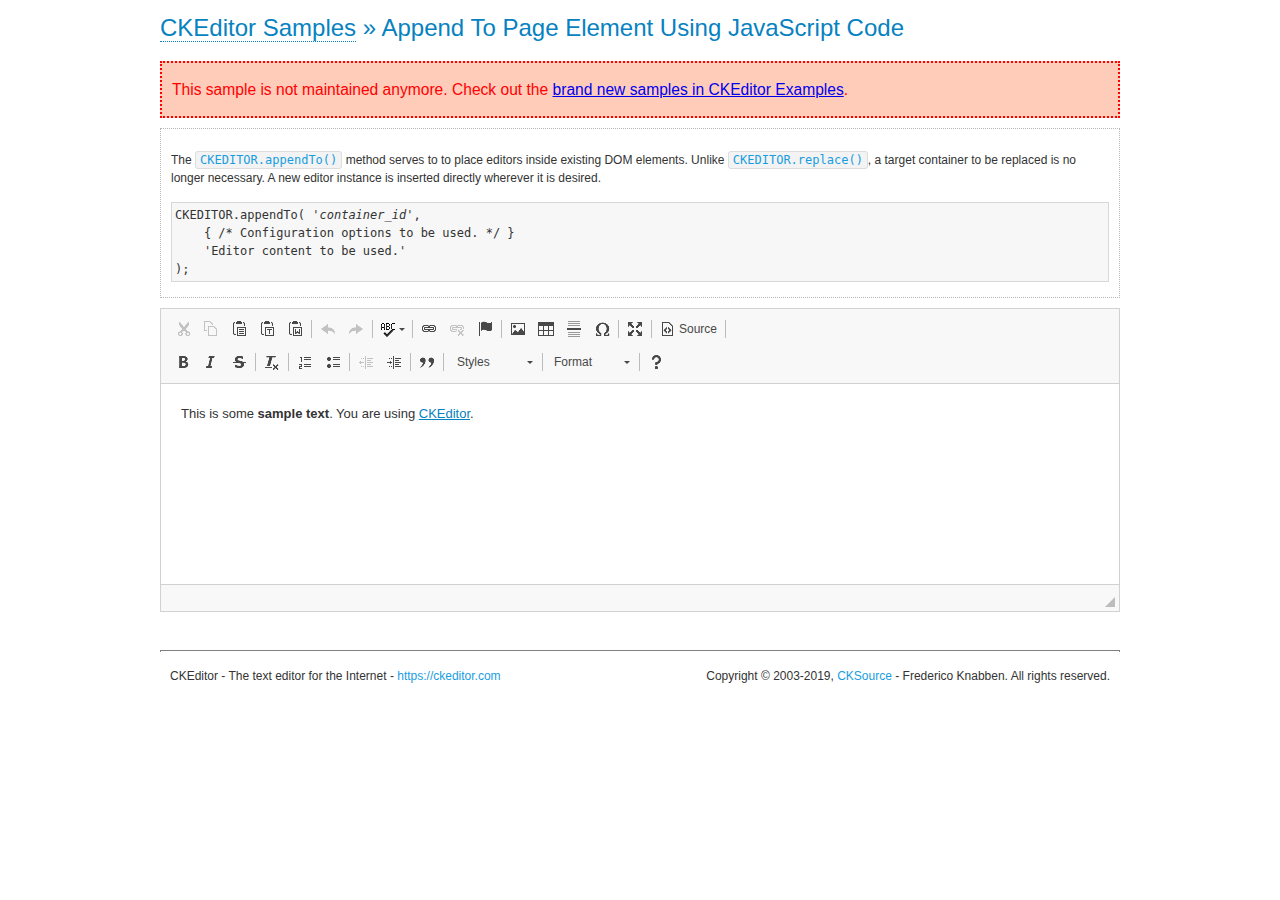
<file: ckeditor/samples/old/appendto.html>
<!DOCTYPE html>
<!--
Copyright (c) 2003-2019, CKSource - Frederico Knabben. All rights reserved.
For licensing, see LICENSE.md or https://ckeditor.com/legal/ckeditor-oss-license
-->
<html lang="en">
<head>
	<meta charset="utf-8">
	<title>Append To Page Element Using JavaScript Code &mdash; CKEditor Sample</title>
	<script src="../../ckeditor.js"></script>
	<link rel="stylesheet" href="sample.css">
	<meta name="description" content="Try the latest sample of CKEditor 4 and learn more about customizing your WYSIWYG editor with endless possibilities.">
</head>
<body>
	<h1 class="samples">
		<a href="index.html">CKEditor Samples</a> &raquo; Append To Page Element Using JavaScript Code
	</h1>
	<div class="warning deprecated">
		This sample is not maintained anymore. Check out the <a href="https://ckeditor.com/docs/ckeditor4/latest/examples/index.html">brand new samples in CKEditor Examples</a>.
	</div>
	<div id="section1">
		<div class="description">
			<p>
				The <code><a class="samples" href="https://ckeditor.com/docs/ckeditor4/latest/api/CKEDITOR.html#method-appendTo">CKEDITOR.appendTo()</a></code> method serves to to place editors inside existing DOM elements. Unlike <code><a class="samples" href="https://ckeditor.com/docs/ckeditor4/latest/api/CKEDITOR.html#method-replace">CKEDITOR.replace()</a></code>,
				a target container to be replaced is no longer necessary. A new editor
				instance is inserted directly wherever it is desired.
			</p>
<pre class="samples">CKEDITOR.appendTo( '<em>container_id</em>',
	{ /* Configuration options to be used. */ }
	'Editor content to be used.'
);</pre>
		</div>
		<script>

			// This call can be placed at any point after the
			// DOM element to append CKEditor to or inside the <head><script>
			// in a window.onload event handler.

			// Append a CKEditor instance using the default configuration and the
			// provided content to the <div> element of ID "section1".
			CKEDITOR.appendTo( 'section1',
				null,
				'<p>This is some <strong>sample text</strong>. You are using <a href="https://ckeditor.com/">CKEditor</a>.</p>'
			);

		</script>
	</div>
	<br>
	<div id="footer">
		<hr>
		<p>
			CKEditor - The text editor for the Internet - <a class="samples" href="https://ckeditor.com/">https://ckeditor.com</a>
		</p>
		<p id="copy">
			Copyright &copy; 2003-2019, <a class="samples" href="https://cksource.com/">CKSource</a> - Frederico
			Knabben. All rights reserved.
		</p>
	</div>
</body>
</html>
</file>
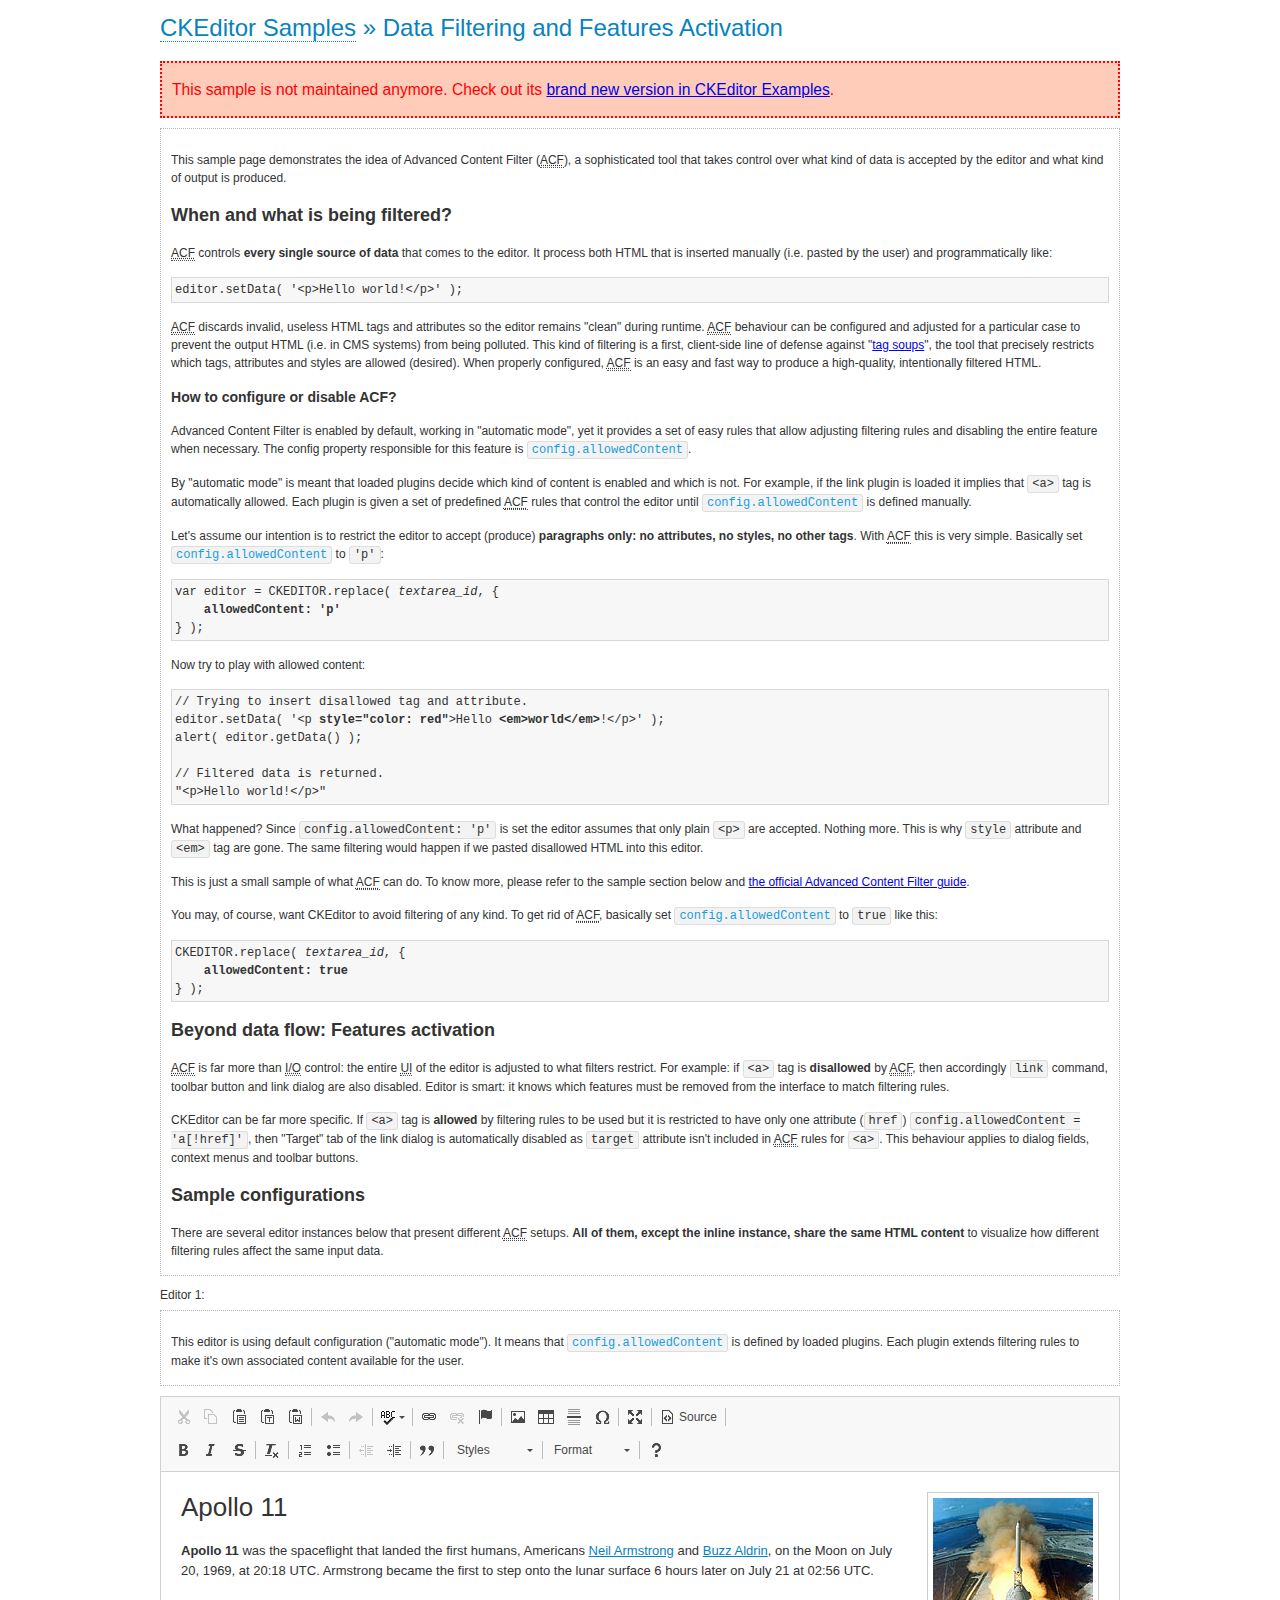
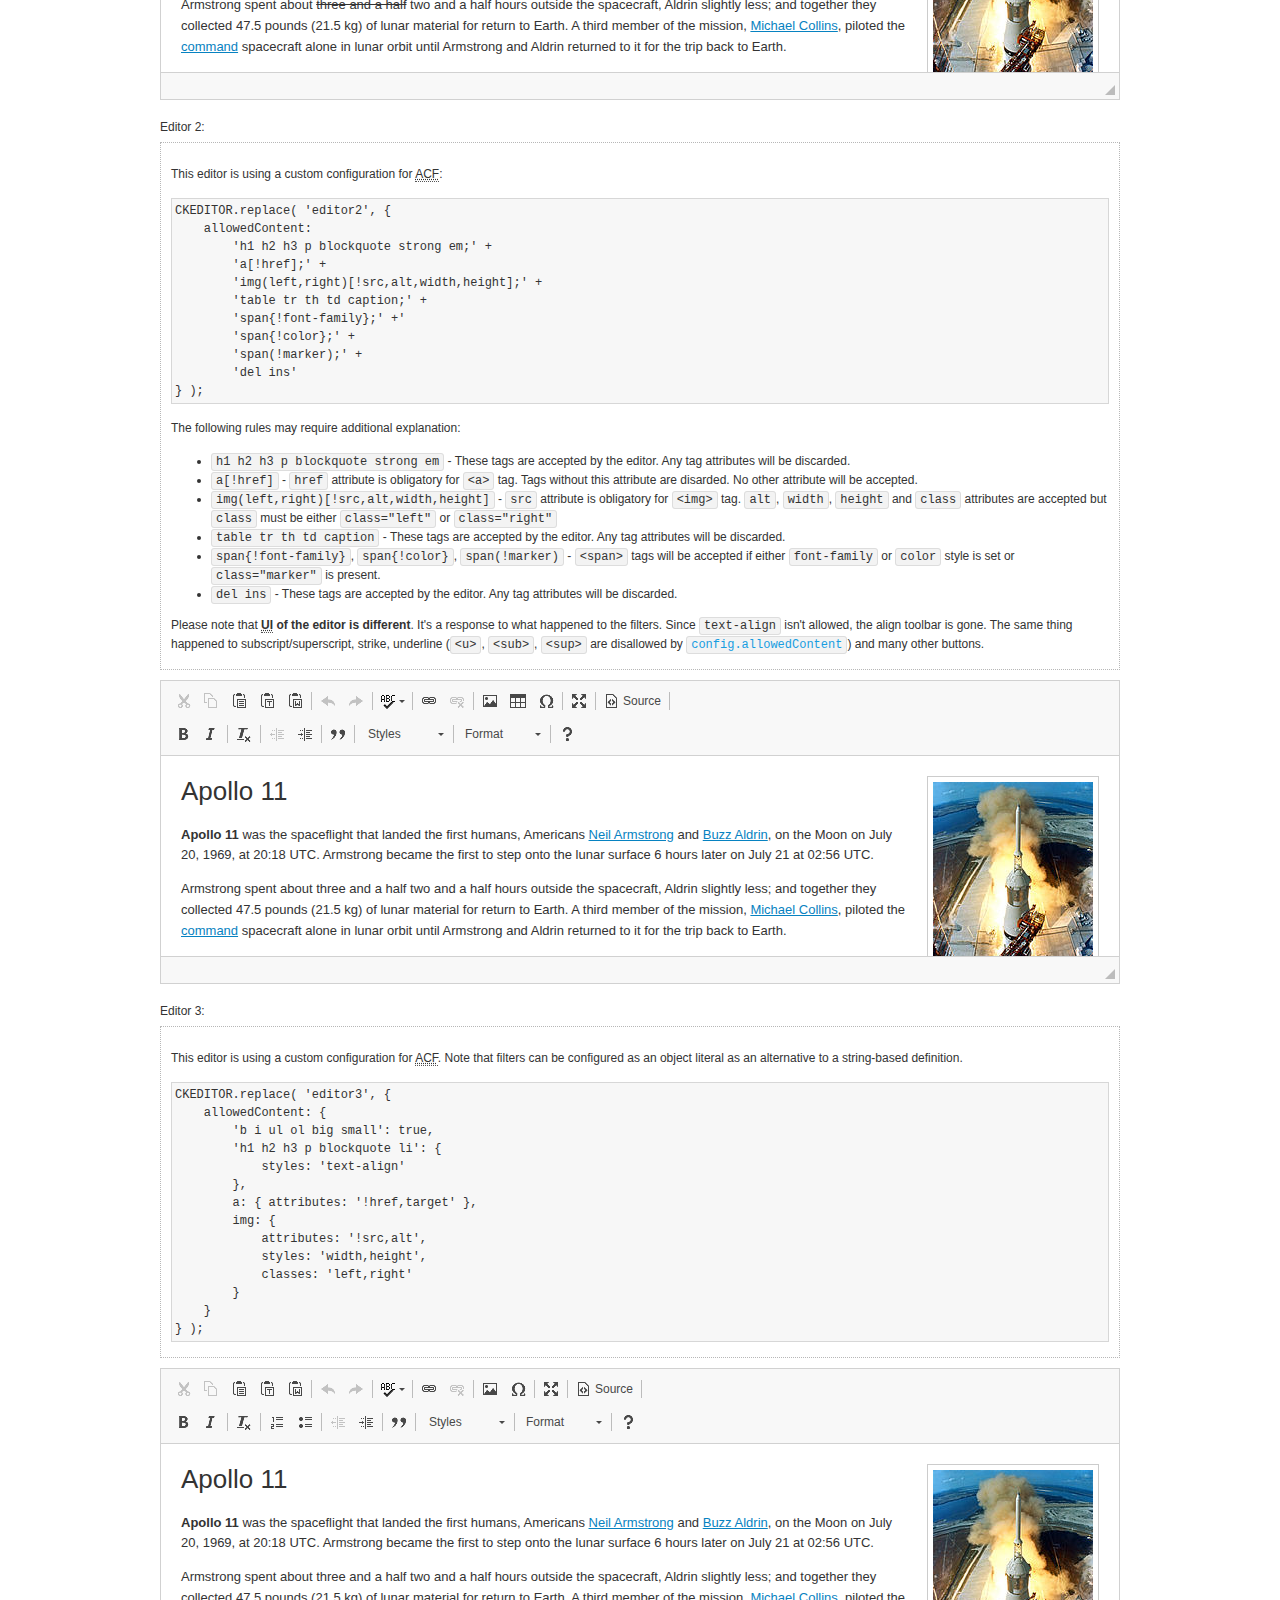
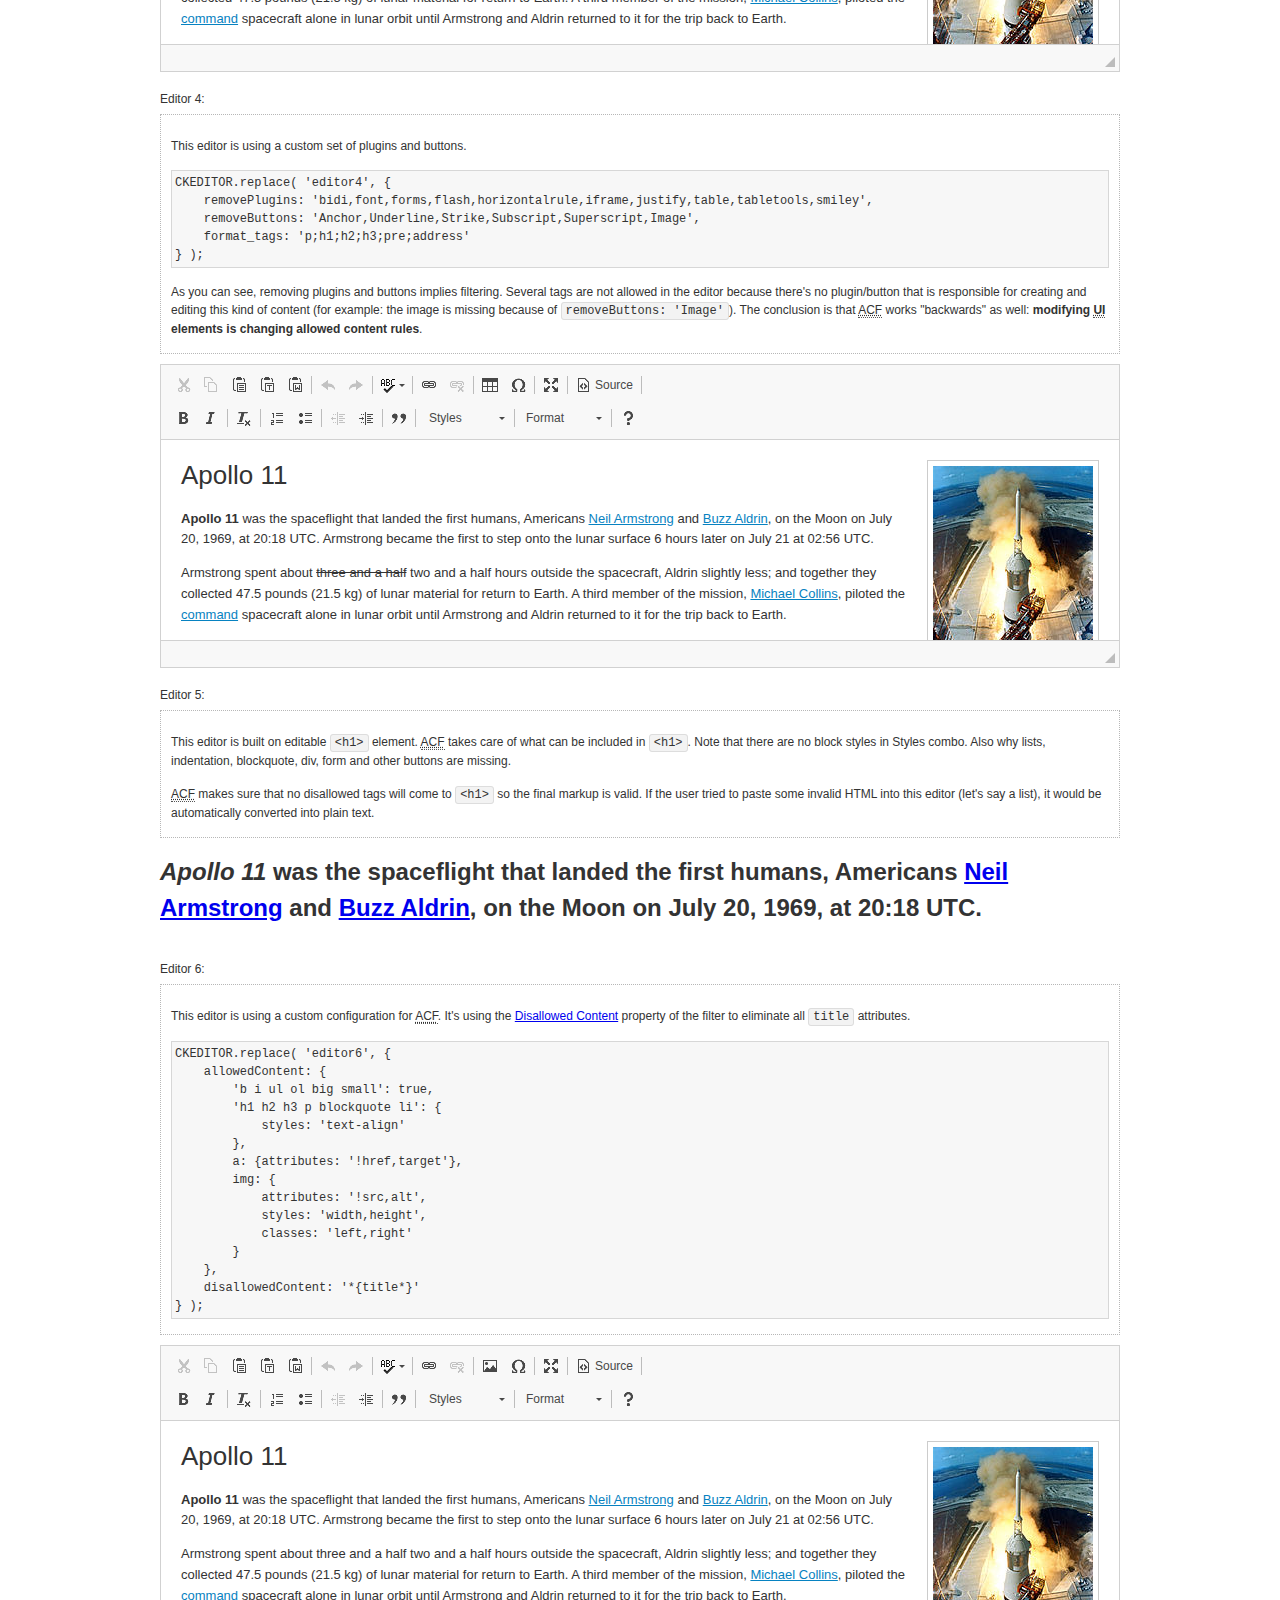
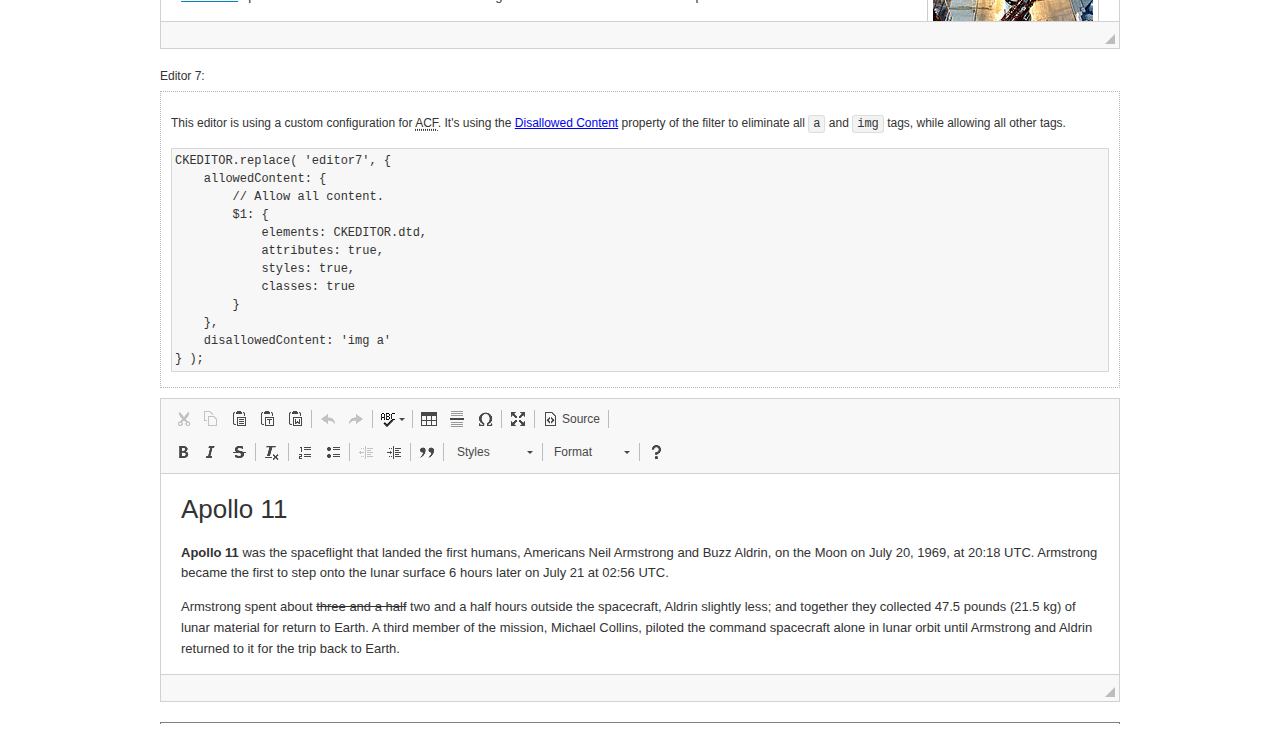
<file: ckeditor/samples/old/datafiltering.html>
<!DOCTYPE html>
<!--
Copyright (c) 2003-2019, CKSource - Frederico Knabben. All rights reserved.
For licensing, see LICENSE.md or https://ckeditor.com/legal/ckeditor-oss-license
-->
<html lang="en">
<head>
	<meta charset="utf-8">
	<title>Data Filtering &mdash; CKEditor Sample</title>
	<script src="../../ckeditor.js"></script>
	<link rel="stylesheet" href="sample.css">
	<meta name="description" content="Try the latest sample of CKEditor 4 and learn more about customizing your WYSIWYG editor with endless possibilities.">
	<script>
		// Remove advanced tabs for all editors.
		CKEDITOR.config.removeDialogTabs = 'image:advanced;link:advanced;flash:advanced;creatediv:advanced;editdiv:advanced';
	</script>
</head>
<body>
	<h1 class="samples">
		<a href="index.html">CKEditor Samples</a> &raquo; Data Filtering and Features Activation
	</h1>
	<div class="warning deprecated">
		This sample is not maintained anymore. Check out its <a href="https://ckeditor.com/docs/ckeditor4/latest/examples/acf.html">brand new version in CKEditor Examples</a>.
	</div>
	<div class="description">
		<p>
			This sample page demonstrates the idea of Advanced Content Filter
			(<abbr title="Advanced Content Filter">ACF</abbr>), a sophisticated
			tool that takes control over what kind of data is accepted by the editor and what
			kind of output is produced.
		</p>
		<h2>When and what is being filtered?</h2>
		<p>
			<abbr title="Advanced Content Filter">ACF</abbr> controls
			<strong>every single source of data</strong> that comes to the editor.
			It process both HTML that is inserted manually (i.e. pasted by the user)
			and programmatically like:
		</p>
<pre class="samples">
editor.setData( '&lt;p&gt;Hello world!&lt;/p&gt;' );
</pre>
		<p>
			<abbr title="Advanced Content Filter">ACF</abbr> discards invalid,
			useless HTML tags and attributes so the editor remains "clean" during
			runtime. <abbr title="Advanced Content Filter">ACF</abbr> behaviour
			can be configured and adjusted for a particular case to prevent the
			output HTML (i.e. in CMS systems) from being polluted.

			This kind of filtering is a first, client-side line of defense
			against "<a href="http://en.wikipedia.org/wiki/Tag_soup">tag soups</a>",
			the tool that precisely restricts which tags, attributes and styles
			are allowed (desired). When properly configured, <abbr title="Advanced Content Filter">ACF</abbr>
			is an easy and fast way to produce a high-quality, intentionally filtered HTML.
		</p>

		<h3>How to configure or disable ACF?</h3>
		<p>
			Advanced Content Filter is enabled by default, working in "automatic mode", yet
			it provides a set of easy rules that allow adjusting filtering rules
			and disabling the entire feature when necessary. The config property
			responsible for this feature is <code><a class="samples"
			href="https://ckeditor.com/docs/ckeditor4/latest/api/CKEDITOR_config.html#cfg-allowedContent">config.allowedContent</a></code>.
		</p>
		<p>
			By "automatic mode" is meant that loaded plugins decide which kind
			of content is enabled and which is not. For example, if the link
			plugin is loaded it implies that <code>&lt;a&gt;</code> tag is
			automatically allowed. Each plugin is given a set
			of predefined <abbr title="Advanced Content Filter">ACF</abbr> rules
			that control the editor until <code><a class="samples"
			href="https://ckeditor.com/docs/ckeditor4/latest/api/CKEDITOR_config.html#cfg-allowedContent">
			config.allowedContent</a></code>
			is defined manually.
		</p>
		<p>
			Let's assume our intention is to restrict the editor to accept (produce) <strong>paragraphs
			only: no attributes, no styles, no other tags</strong>.
			With <abbr title="Advanced Content Filter">ACF</abbr>
			this is very simple. Basically set <code><a class="samples"
			href="https://ckeditor.com/docs/ckeditor4/latest/api/CKEDITOR_config.html#cfg-allowedContent">
			config.allowedContent</a></code> to <code>'p'</code>:
		</p>
<pre class="samples">
var editor = CKEDITOR.replace( <em>textarea_id</em>, {
	<strong>allowedContent: 'p'</strong>
} );
</pre>
		<p>
			Now try to play with allowed content:
		</p>
<pre class="samples">
// Trying to insert disallowed tag and attribute.
editor.setData( '&lt;p <strong>style="color: red"</strong>&gt;Hello <strong>&lt;em&gt;world&lt;/em&gt;</strong>!&lt;/p&gt;' );
alert( editor.getData() );

// Filtered data is returned.
"&lt;p&gt;Hello world!&lt;/p&gt;"
</pre>
		<p>
			What happened? Since <code>config.allowedContent: 'p'</code> is set the editor assumes
			that only plain <code>&lt;p&gt;</code> are accepted. Nothing more. This is why
			<code>style</code> attribute and <code>&lt;em&gt;</code> tag are gone. The same
			filtering would happen if we pasted disallowed HTML into this editor.
		</p>
		<p>
			This is just a small sample of what <abbr title="Advanced Content Filter">ACF</abbr>
			can do. To know more, please refer to the sample section below and
			<a href="https://ckeditor.com/docs/ckeditor4/latest/guide/dev_advanced_content_filter.html">the official Advanced Content Filter guide</a>.
		</p>
		<p>
			You may, of course, want CKEditor to avoid filtering of any kind.
			To get rid of <abbr title="Advanced Content Filter">ACF</abbr>,
			basically set <code><a class="samples"
			href="https://ckeditor.com/docs/ckeditor4/latest/api/CKEDITOR_config.html#cfg-allowedContent">
			config.allowedContent</a></code> to <code>true</code> like this:
		</p>
<pre class="samples">
CKEDITOR.replace( <em>textarea_id</em>, {
	<strong>allowedContent: true</strong>
} );
</pre>

		<h2>Beyond data flow: Features activation</h2>
		<p>
			<abbr title="Advanced Content Filter">ACF</abbr> is far more than
			<abbr title="Input/Output">I/O</abbr> control: the entire
			<abbr title="User Interface">UI</abbr> of the editor is adjusted to what
			filters restrict. For example: if <code>&lt;a&gt;</code> tag is
			<strong>disallowed</strong>
			by <abbr title="Advanced Content Filter">ACF</abbr>,
			then accordingly <code>link</code> command, toolbar button and link dialog
			are also disabled. Editor is smart: it knows which features must be
			removed from the interface to match filtering rules.
		</p>
		<p>
			CKEditor can be far more specific. If <code>&lt;a&gt;</code> tag is
			<strong>allowed</strong> by filtering rules to be used but it is restricted
			to have only one attribute (<code>href</code>)
			<code>config.allowedContent = 'a[!href]'</code>, then
			"Target" tab of the link dialog is automatically disabled as <code>target</code>
			attribute isn't included in <abbr title="Advanced Content Filter">ACF</abbr> rules
			for <code>&lt;a&gt;</code>. This behaviour applies to dialog fields, context
			menus and toolbar buttons.
		</p>

		<h2>Sample configurations</h2>
		<p>
			There are several editor instances below that present different
			<abbr title="Advanced Content Filter">ACF</abbr> setups. <strong>All of them,
			except the inline instance, share the same HTML content</strong> to visualize
			how different filtering rules affect the same input data.
		</p>
	</div>

	<div>
		<label for="editor1">
			Editor 1:
		</label>
		<div class="description">
			<p>
				This editor is using default configuration ("automatic mode"). It means that
				<code><a class="samples"
				href="https://ckeditor.com/docs/ckeditor4/latest/api/CKEDITOR_config.html#cfg-allowedContent">
				config.allowedContent</a></code> is defined by loaded plugins.
				Each plugin extends filtering rules to make it's own associated content
				available for the user.
			</p>
		</div>
		<textarea cols="80" id="editor1" name="editor1" rows="10">
			&lt;h1&gt;&lt;img alt=&quot;Saturn V carrying Apollo 11&quot; class=&quot;right&quot; src=&quot;assets/sample.jpg&quot;/&gt; Apollo 11&lt;/h1&gt; &lt;p&gt;&lt;b&gt;Apollo 11&lt;/b&gt; was the spaceflight that landed the first humans, Americans &lt;a href=&quot;http://en.wikipedia.org/wiki/Neil_Armstrong&quot; title=&quot;Neil Armstrong&quot;&gt;Neil Armstrong&lt;/a&gt; and &lt;a href=&quot;http://en.wikipedia.org/wiki/Buzz_Aldrin&quot; title=&quot;Buzz Aldrin&quot;&gt;Buzz Aldrin&lt;/a&gt;, on the Moon on July 20, 1969, at 20:18 UTC. Armstrong became the first to step onto the lunar surface 6 hours later on July 21 at 02:56 UTC.&lt;/p&gt; &lt;p&gt;Armstrong spent about &lt;s&gt;three and a half&lt;/s&gt; two and a half hours outside the spacecraft, Aldrin slightly less; and together they collected 47.5 pounds (21.5&amp;nbsp;kg) of lunar material for return to Earth. A third member of the mission, &lt;a href=&quot;http://en.wikipedia.org/wiki/Michael_Collins_(astronaut)&quot; title=&quot;Michael Collins (astronaut)&quot;&gt;Michael Collins&lt;/a&gt;, piloted the &lt;a href=&quot;http://en.wikipedia.org/wiki/Apollo_Command/Service_Module&quot; title=&quot;Apollo Command/Service Module&quot;&gt;command&lt;/a&gt; spacecraft alone in lunar orbit until Armstrong and Aldrin returned to it for the trip back to Earth.&lt;/p&gt; &lt;h2&gt;Broadcasting and &lt;em&gt;quotes&lt;/em&gt; &lt;a id=&quot;quotes&quot; name=&quot;quotes&quot;&gt;&lt;/a&gt;&lt;/h2&gt; &lt;p&gt;Broadcast on live TV to a world-wide audience, Armstrong stepped onto the lunar surface and described the event as:&lt;/p&gt; &lt;blockquote&gt;&lt;p&gt;One small step for [a] man, one giant leap for mankind.&lt;/p&gt;&lt;/blockquote&gt; &lt;p&gt;Apollo 11 effectively ended the &lt;a href=&quot;http://en.wikipedia.org/wiki/Space_Race&quot; title=&quot;Space Race&quot;&gt;Space Race&lt;/a&gt; and fulfilled a national goal proposed in 1961 by the late U.S. President &lt;a href=&quot;http://en.wikipedia.org/wiki/John_F._Kennedy&quot; title=&quot;John F. Kennedy&quot;&gt;John F. Kennedy&lt;/a&gt; in a speech before the United States Congress:&lt;/p&gt; &lt;blockquote&gt;&lt;p&gt;[...] before this decade is out, of landing a man on the Moon and returning him safely to the Earth.&lt;/p&gt;&lt;/blockquote&gt; &lt;h2&gt;Technical details &lt;a id=&quot;tech-details&quot; name=&quot;tech-details&quot;&gt;&lt;/a&gt;&lt;/h2&gt; &lt;table align=&quot;right&quot; border=&quot;1&quot; bordercolor=&quot;#ccc&quot; cellpadding=&quot;5&quot; cellspacing=&quot;0&quot; style=&quot;border-collapse:collapse;margin:10px 0 10px 15px;&quot;&gt; &lt;caption&gt;&lt;strong&gt;Mission crew&lt;/strong&gt;&lt;/caption&gt; &lt;thead&gt; &lt;tr&gt; &lt;th scope=&quot;col&quot;&gt;Position&lt;/th&gt; &lt;th scope=&quot;col&quot;&gt;Astronaut&lt;/th&gt; &lt;/tr&gt; &lt;/thead&gt; &lt;tbody&gt; &lt;tr&gt; &lt;td&gt;Commander&lt;/td&gt; &lt;td&gt;Neil A. Armstrong&lt;/td&gt; &lt;/tr&gt; &lt;tr&gt; &lt;td&gt;Command Module Pilot&lt;/td&gt; &lt;td&gt;Michael Collins&lt;/td&gt; &lt;/tr&gt; &lt;tr&gt; &lt;td&gt;Lunar Module Pilot&lt;/td&gt; &lt;td&gt;Edwin &amp;quot;Buzz&amp;quot; E. Aldrin, Jr.&lt;/td&gt; &lt;/tr&gt; &lt;/tbody&gt; &lt;/table&gt; &lt;p&gt;Launched by a &lt;strong&gt;Saturn V&lt;/strong&gt; rocket from &lt;a href=&quot;http://en.wikipedia.org/wiki/Kennedy_Space_Center&quot; title=&quot;Kennedy Space Center&quot;&gt;Kennedy Space Center&lt;/a&gt; in Merritt Island, Florida on July 16, Apollo 11 was the fifth manned mission of &lt;a href=&quot;http://en.wikipedia.org/wiki/NASA&quot; title=&quot;NASA&quot;&gt;NASA&lt;/a&gt;&amp;#39;s Apollo program. The Apollo spacecraft had three parts:&lt;/p&gt; &lt;ol&gt; &lt;li&gt;&lt;strong&gt;Command Module&lt;/strong&gt; with a cabin for the three astronauts which was the only part which landed back on Earth&lt;/li&gt; &lt;li&gt;&lt;strong&gt;Service Module&lt;/strong&gt; which supported the Command Module with propulsion, electrical power, oxygen and water&lt;/li&gt; &lt;li&gt;&lt;strong&gt;Lunar Module&lt;/strong&gt; for landing on the Moon.&lt;/li&gt; &lt;/ol&gt; &lt;p&gt;After being sent to the Moon by the Saturn V&amp;#39;s upper stage, the astronauts separated the spacecraft from it and travelled for three days until they entered into lunar orbit. Armstrong and Aldrin then moved into the Lunar Module and landed in the &lt;a href=&quot;http://en.wikipedia.org/wiki/Mare_Tranquillitatis&quot; title=&quot;Mare Tranquillitatis&quot;&gt;Sea of Tranquility&lt;/a&gt;. They stayed a total of about 21 and a half hours on the lunar surface. After lifting off in the upper part of the Lunar Module and rejoining Collins in the Command Module, they returned to Earth and landed in the &lt;a href=&quot;http://en.wikipedia.org/wiki/Pacific_Ocean&quot; title=&quot;Pacific Ocean&quot;&gt;Pacific Ocean&lt;/a&gt; on July 24.&lt;/p&gt; &lt;hr/&gt; &lt;p style=&quot;text-align: right;&quot;&gt;&lt;small&gt;Source: &lt;a href=&quot;http://en.wikipedia.org/wiki/Apollo_11&quot;&gt;Wikipedia.org&lt;/a&gt;&lt;/small&gt;&lt;/p&gt;
		</textarea>

		<script>

			CKEDITOR.replace( 'editor1' );

		</script>
	</div>

	<br>

	<div>
		<label for="editor2">
			Editor 2:
		</label>
		<div class="description">
			<p>
				This editor is using a custom configuration for
				<abbr title="Advanced Content Filter">ACF</abbr>:
			</p>
<pre class="samples">
CKEDITOR.replace( 'editor2', {
	allowedContent:
		'h1 h2 h3 p blockquote strong em;' +
		'a[!href];' +
		'img(left,right)[!src,alt,width,height];' +
		'table tr th td caption;' +
		'span{!font-family};' +'
		'span{!color};' +
		'span(!marker);' +
		'del ins'
} );
</pre>
			<p>
				The following rules may require additional explanation:
			</p>
			<ul>
				<li>
					<code>h1 h2 h3 p blockquote strong em</code> - These tags
					are accepted by the editor. Any tag attributes will be discarded.
				</li>
				<li>
					<code>a[!href]</code> - <code>href</code> attribute is obligatory
					for <code>&lt;a&gt;</code> tag. Tags without this attribute
					are disarded. No other attribute will be accepted.
				</li>
				<li>
					<code>img(left,right)[!src,alt,width,height]</code> - <code>src</code>
					attribute is obligatory for <code>&lt;img&gt;</code> tag.
					<code>alt</code>, <code>width</code>, <code>height</code>
					and <code>class</code> attributes are accepted but
					<code>class</code> must be either <code>class="left"</code>
					or <code>class="right"</code>
				</li>
				<li>
					<code>table tr th td caption</code> - These tags
					are accepted by the editor. Any tag attributes will be discarded.
				</li>
				<li>
					<code>span{!font-family}</code>, <code>span{!color}</code>,
					<code>span(!marker)</code> - <code>&lt;span&gt;</code> tags
					will be accepted if either <code>font-family</code> or
					<code>color</code> style is set or <code>class="marker"</code>
					is present.
				</li>
				<li>
					<code>del ins</code> - These tags
					are accepted by the editor. Any tag attributes will be discarded.
				</li>
			</ul>
			<p>
				Please note that <strong><abbr title="User Interface">UI</abbr> of the
				editor is different</strong>. It's a response to what happened to the filters.
				Since <code>text-align</code> isn't allowed, the align toolbar is gone.
				The same thing happened to subscript/superscript, strike, underline
				(<code>&lt;u&gt;</code>, <code>&lt;sub&gt;</code>, <code>&lt;sup&gt;</code>
				are disallowed by <code><a class="samples"
				href="https://ckeditor.com/docs/ckeditor4/latest/api/CKEDITOR_config.html#cfg-allowedContent">
				config.allowedContent</a></code>) and many other buttons.
			</p>
		</div>
		<textarea cols="80" id="editor2" name="editor2" rows="10">
			&lt;h1&gt;&lt;img alt=&quot;Saturn V carrying Apollo 11&quot; class=&quot;right&quot; src=&quot;assets/sample.jpg&quot;/&gt; Apollo 11&lt;/h1&gt; &lt;p&gt;&lt;b&gt;Apollo 11&lt;/b&gt; was the spaceflight that landed the first humans, Americans &lt;a href=&quot;http://en.wikipedia.org/wiki/Neil_Armstrong&quot; title=&quot;Neil Armstrong&quot;&gt;Neil Armstrong&lt;/a&gt; and &lt;a href=&quot;http://en.wikipedia.org/wiki/Buzz_Aldrin&quot; title=&quot;Buzz Aldrin&quot;&gt;Buzz Aldrin&lt;/a&gt;, on the Moon on July 20, 1969, at 20:18 UTC. Armstrong became the first to step onto the lunar surface 6 hours later on July 21 at 02:56 UTC.&lt;/p&gt; &lt;p&gt;Armstrong spent about &lt;s&gt;three and a half&lt;/s&gt; two and a half hours outside the spacecraft, Aldrin slightly less; and together they collected 47.5 pounds (21.5&amp;nbsp;kg) of lunar material for return to Earth. A third member of the mission, &lt;a href=&quot;http://en.wikipedia.org/wiki/Michael_Collins_(astronaut)&quot; title=&quot;Michael Collins (astronaut)&quot;&gt;Michael Collins&lt;/a&gt;, piloted the &lt;a href=&quot;http://en.wikipedia.org/wiki/Apollo_Command/Service_Module&quot; title=&quot;Apollo Command/Service Module&quot;&gt;command&lt;/a&gt; spacecraft alone in lunar orbit until Armstrong and Aldrin returned to it for the trip back to Earth.&lt;/p&gt; &lt;h2&gt;Broadcasting and &lt;em&gt;quotes&lt;/em&gt; &lt;a id=&quot;quotes&quot; name=&quot;quotes&quot;&gt;&lt;/a&gt;&lt;/h2&gt; &lt;p&gt;Broadcast on live TV to a world-wide audience, Armstrong stepped onto the lunar surface and described the event as:&lt;/p&gt; &lt;blockquote&gt;&lt;p&gt;One small step for [a] man, one giant leap for mankind.&lt;/p&gt;&lt;/blockquote&gt; &lt;p&gt;Apollo 11 effectively ended the &lt;a href=&quot;http://en.wikipedia.org/wiki/Space_Race&quot; title=&quot;Space Race&quot;&gt;Space Race&lt;/a&gt; and fulfilled a national goal proposed in 1961 by the late U.S. President &lt;a href=&quot;http://en.wikipedia.org/wiki/John_F._Kennedy&quot; title=&quot;John F. Kennedy&quot;&gt;John F. Kennedy&lt;/a&gt; in a speech before the United States Congress:&lt;/p&gt; &lt;blockquote&gt;&lt;p&gt;[...] before this decade is out, of landing a man on the Moon and returning him safely to the Earth.&lt;/p&gt;&lt;/blockquote&gt; &lt;h2&gt;Technical details &lt;a id=&quot;tech-details&quot; name=&quot;tech-details&quot;&gt;&lt;/a&gt;&lt;/h2&gt; &lt;table align=&quot;right&quot; border=&quot;1&quot; bordercolor=&quot;#ccc&quot; cellpadding=&quot;5&quot; cellspacing=&quot;0&quot; style=&quot;border-collapse:collapse;margin:10px 0 10px 15px;&quot;&gt; &lt;caption&gt;&lt;strong&gt;Mission crew&lt;/strong&gt;&lt;/caption&gt; &lt;thead&gt; &lt;tr&gt; &lt;th scope=&quot;col&quot;&gt;Position&lt;/th&gt; &lt;th scope=&quot;col&quot;&gt;Astronaut&lt;/th&gt; &lt;/tr&gt; &lt;/thead&gt; &lt;tbody&gt; &lt;tr&gt; &lt;td&gt;Commander&lt;/td&gt; &lt;td&gt;Neil A. Armstrong&lt;/td&gt; &lt;/tr&gt; &lt;tr&gt; &lt;td&gt;Command Module Pilot&lt;/td&gt; &lt;td&gt;Michael Collins&lt;/td&gt; &lt;/tr&gt; &lt;tr&gt; &lt;td&gt;Lunar Module Pilot&lt;/td&gt; &lt;td&gt;Edwin &amp;quot;Buzz&amp;quot; E. Aldrin, Jr.&lt;/td&gt; &lt;/tr&gt; &lt;/tbody&gt; &lt;/table&gt; &lt;p&gt;Launched by a &lt;strong&gt;Saturn V&lt;/strong&gt; rocket from &lt;a href=&quot;http://en.wikipedia.org/wiki/Kennedy_Space_Center&quot; title=&quot;Kennedy Space Center&quot;&gt;Kennedy Space Center&lt;/a&gt; in Merritt Island, Florida on July 16, Apollo 11 was the fifth manned mission of &lt;a href=&quot;http://en.wikipedia.org/wiki/NASA&quot; title=&quot;NASA&quot;&gt;NASA&lt;/a&gt;&amp;#39;s Apollo program. The Apollo spacecraft had three parts:&lt;/p&gt; &lt;ol&gt; &lt;li&gt;&lt;strong&gt;Command Module&lt;/strong&gt; with a cabin for the three astronauts which was the only part which landed back on Earth&lt;/li&gt; &lt;li&gt;&lt;strong&gt;Service Module&lt;/strong&gt; which supported the Command Module with propulsion, electrical power, oxygen and water&lt;/li&gt; &lt;li&gt;&lt;strong&gt;Lunar Module&lt;/strong&gt; for landing on the Moon.&lt;/li&gt; &lt;/ol&gt; &lt;p&gt;After being sent to the Moon by the Saturn V&amp;#39;s upper stage, the astronauts separated the spacecraft from it and travelled for three days until they entered into lunar orbit. Armstrong and Aldrin then moved into the Lunar Module and landed in the &lt;a href=&quot;http://en.wikipedia.org/wiki/Mare_Tranquillitatis&quot; title=&quot;Mare Tranquillitatis&quot;&gt;Sea of Tranquility&lt;/a&gt;. They stayed a total of about 21 and a half hours on the lunar surface. After lifting off in the upper part of the Lunar Module and rejoining Collins in the Command Module, they returned to Earth and landed in the &lt;a href=&quot;http://en.wikipedia.org/wiki/Pacific_Ocean&quot; title=&quot;Pacific Ocean&quot;&gt;Pacific Ocean&lt;/a&gt; on July 24.&lt;/p&gt; &lt;hr/&gt; &lt;p style=&quot;text-align: right;&quot;&gt;&lt;small&gt;Source: &lt;a href=&quot;http://en.wikipedia.org/wiki/Apollo_11&quot;&gt;Wikipedia.org&lt;/a&gt;&lt;/small&gt;&lt;/p&gt;
		</textarea>
		<script>

			CKEDITOR.replace( 'editor2', {
				allowedContent:
					'h1 h2 h3 p blockquote strong em;' +
					'a[!href];' +
					'img(left,right)[!src,alt,width,height];' +
					'table tr th td caption;' +
					'span{!font-family};' +
					'span{!color};' +
					'span(!marker);' +
					'del ins'
			} );

		</script>
	</div>

	<br>

	<div>
		<label for="editor3">
			Editor 3:
		</label>
		<div class="description">
			<p>
				This editor is using a custom configuration for
				<abbr title="Advanced Content Filter">ACF</abbr>.
				Note that filters can be configured as an object literal
				as an alternative to a string-based definition.
			</p>
<pre class="samples">
CKEDITOR.replace( 'editor3', {
	allowedContent: {
		'b i ul ol big small': true,
		'h1 h2 h3 p blockquote li': {
			styles: 'text-align'
		},
		a: { attributes: '!href,target' },
		img: {
			attributes: '!src,alt',
			styles: 'width,height',
			classes: 'left,right'
		}
	}
} );
</pre>
		</div>
		<textarea cols="80" id="editor3" name="editor3" rows="10">
			&lt;h1&gt;&lt;img alt=&quot;Saturn V carrying Apollo 11&quot; class=&quot;right&quot; src=&quot;assets/sample.jpg&quot;/&gt; Apollo 11&lt;/h1&gt; &lt;p&gt;&lt;b&gt;Apollo 11&lt;/b&gt; was the spaceflight that landed the first humans, Americans &lt;a href=&quot;http://en.wikipedia.org/wiki/Neil_Armstrong&quot; title=&quot;Neil Armstrong&quot;&gt;Neil Armstrong&lt;/a&gt; and &lt;a href=&quot;http://en.wikipedia.org/wiki/Buzz_Aldrin&quot; title=&quot;Buzz Aldrin&quot;&gt;Buzz Aldrin&lt;/a&gt;, on the Moon on July 20, 1969, at 20:18 UTC. Armstrong became the first to step onto the lunar surface 6 hours later on July 21 at 02:56 UTC.&lt;/p&gt; &lt;p&gt;Armstrong spent about &lt;s&gt;three and a half&lt;/s&gt; two and a half hours outside the spacecraft, Aldrin slightly less; and together they collected 47.5 pounds (21.5&amp;nbsp;kg) of lunar material for return to Earth. A third member of the mission, &lt;a href=&quot;http://en.wikipedia.org/wiki/Michael_Collins_(astronaut)&quot; title=&quot;Michael Collins (astronaut)&quot;&gt;Michael Collins&lt;/a&gt;, piloted the &lt;a href=&quot;http://en.wikipedia.org/wiki/Apollo_Command/Service_Module&quot; title=&quot;Apollo Command/Service Module&quot;&gt;command&lt;/a&gt; spacecraft alone in lunar orbit until Armstrong and Aldrin returned to it for the trip back to Earth.&lt;/p&gt; &lt;h2&gt;Broadcasting and &lt;em&gt;quotes&lt;/em&gt; &lt;a id=&quot;quotes&quot; name=&quot;quotes&quot;&gt;&lt;/a&gt;&lt;/h2&gt; &lt;p&gt;Broadcast on live TV to a world-wide audience, Armstrong stepped onto the lunar surface and described the event as:&lt;/p&gt; &lt;blockquote&gt;&lt;p&gt;One small step for [a] man, one giant leap for mankind.&lt;/p&gt;&lt;/blockquote&gt; &lt;p&gt;Apollo 11 effectively ended the &lt;a href=&quot;http://en.wikipedia.org/wiki/Space_Race&quot; title=&quot;Space Race&quot;&gt;Space Race&lt;/a&gt; and fulfilled a national goal proposed in 1961 by the late U.S. President &lt;a href=&quot;http://en.wikipedia.org/wiki/John_F._Kennedy&quot; title=&quot;John F. Kennedy&quot;&gt;John F. Kennedy&lt;/a&gt; in a speech before the United States Congress:&lt;/p&gt; &lt;blockquote&gt;&lt;p&gt;[...] before this decade is out, of landing a man on the Moon and returning him safely to the Earth.&lt;/p&gt;&lt;/blockquote&gt; &lt;h2&gt;Technical details &lt;a id=&quot;tech-details&quot; name=&quot;tech-details&quot;&gt;&lt;/a&gt;&lt;/h2&gt; &lt;table align=&quot;right&quot; border=&quot;1&quot; bordercolor=&quot;#ccc&quot; cellpadding=&quot;5&quot; cellspacing=&quot;0&quot; style=&quot;border-collapse:collapse;margin:10px 0 10px 15px;&quot;&gt; &lt;caption&gt;&lt;strong&gt;Mission crew&lt;/strong&gt;&lt;/caption&gt; &lt;thead&gt; &lt;tr&gt; &lt;th scope=&quot;col&quot;&gt;Position&lt;/th&gt; &lt;th scope=&quot;col&quot;&gt;Astronaut&lt;/th&gt; &lt;/tr&gt; &lt;/thead&gt; &lt;tbody&gt; &lt;tr&gt; &lt;td&gt;Commander&lt;/td&gt; &lt;td&gt;Neil A. Armstrong&lt;/td&gt; &lt;/tr&gt; &lt;tr&gt; &lt;td&gt;Command Module Pilot&lt;/td&gt; &lt;td&gt;Michael Collins&lt;/td&gt; &lt;/tr&gt; &lt;tr&gt; &lt;td&gt;Lunar Module Pilot&lt;/td&gt; &lt;td&gt;Edwin &amp;quot;Buzz&amp;quot; E. Aldrin, Jr.&lt;/td&gt; &lt;/tr&gt; &lt;/tbody&gt; &lt;/table&gt; &lt;p&gt;Launched by a &lt;strong&gt;Saturn V&lt;/strong&gt; rocket from &lt;a href=&quot;http://en.wikipedia.org/wiki/Kennedy_Space_Center&quot; title=&quot;Kennedy Space Center&quot;&gt;Kennedy Space Center&lt;/a&gt; in Merritt Island, Florida on July 16, Apollo 11 was the fifth manned mission of &lt;a href=&quot;http://en.wikipedia.org/wiki/NASA&quot; title=&quot;NASA&quot;&gt;NASA&lt;/a&gt;&amp;#39;s Apollo program. The Apollo spacecraft had three parts:&lt;/p&gt; &lt;ol&gt; &lt;li&gt;&lt;strong&gt;Command Module&lt;/strong&gt; with a cabin for the three astronauts which was the only part which landed back on Earth&lt;/li&gt; &lt;li&gt;&lt;strong&gt;Service Module&lt;/strong&gt; which supported the Command Module with propulsion, electrical power, oxygen and water&lt;/li&gt; &lt;li&gt;&lt;strong&gt;Lunar Module&lt;/strong&gt; for landing on the Moon.&lt;/li&gt; &lt;/ol&gt; &lt;p&gt;After being sent to the Moon by the Saturn V&amp;#39;s upper stage, the astronauts separated the spacecraft from it and travelled for three days until they entered into lunar orbit. Armstrong and Aldrin then moved into the Lunar Module and landed in the &lt;a href=&quot;http://en.wikipedia.org/wiki/Mare_Tranquillitatis&quot; title=&quot;Mare Tranquillitatis&quot;&gt;Sea of Tranquility&lt;/a&gt;. They stayed a total of about 21 and a half hours on the lunar surface. After lifting off in the upper part of the Lunar Module and rejoining Collins in the Command Module, they returned to Earth and landed in the &lt;a href=&quot;http://en.wikipedia.org/wiki/Pacific_Ocean&quot; title=&quot;Pacific Ocean&quot;&gt;Pacific Ocean&lt;/a&gt; on July 24.&lt;/p&gt; &lt;hr/&gt; &lt;p style=&quot;text-align: right;&quot;&gt;&lt;small&gt;Source: &lt;a href=&quot;http://en.wikipedia.org/wiki/Apollo_11&quot;&gt;Wikipedia.org&lt;/a&gt;&lt;/small&gt;&lt;/p&gt;
		</textarea>
		<script>

			CKEDITOR.replace( 'editor3', {
				allowedContent: {
					'b i ul ol big small': true,
					'h1 h2 h3 p blockquote li': {
						styles: 'text-align'
					},
					a: { attributes: '!href,target' },
					img: {
						attributes: '!src,alt',
						styles: 'width,height',
						classes: 'left,right'
					}
				}
			} );

		</script>
	</div>

	<br>

	<div>
		<label for="editor4">
			Editor 4:
		</label>
		<div class="description">
			<p>
				This editor is using a custom set of plugins and buttons.
			</p>
<pre class="samples">
CKEDITOR.replace( 'editor4', {
	removePlugins: 'bidi,font,forms,flash,horizontalrule,iframe,justify,table,tabletools,smiley',
	removeButtons: 'Anchor,Underline,Strike,Subscript,Superscript,Image',
	format_tags: 'p;h1;h2;h3;pre;address'
} );
</pre>
			<p>
				As you can see, removing plugins and buttons implies filtering.
				Several tags are not allowed in the editor because there's no
				plugin/button that is responsible for creating and editing this
				kind of content (for example: the image is missing because
				of <code>removeButtons: 'Image'</code>). The conclusion is that
				<abbr title="Advanced Content Filter">ACF</abbr> works "backwards"
				as well: <strong>modifying <abbr title="User Interface">UI</abbr>
				elements is changing allowed content rules</strong>.
			</p>
		</div>
		<textarea cols="80" id="editor4" name="editor4" rows="10">
			&lt;h1&gt;&lt;img alt=&quot;Saturn V carrying Apollo 11&quot; class=&quot;right&quot; src=&quot;assets/sample.jpg&quot;/&gt; Apollo 11&lt;/h1&gt; &lt;p&gt;&lt;b&gt;Apollo 11&lt;/b&gt; was the spaceflight that landed the first humans, Americans &lt;a href=&quot;http://en.wikipedia.org/wiki/Neil_Armstrong&quot; title=&quot;Neil Armstrong&quot;&gt;Neil Armstrong&lt;/a&gt; and &lt;a href=&quot;http://en.wikipedia.org/wiki/Buzz_Aldrin&quot; title=&quot;Buzz Aldrin&quot;&gt;Buzz Aldrin&lt;/a&gt;, on the Moon on July 20, 1969, at 20:18 UTC. Armstrong became the first to step onto the lunar surface 6 hours later on July 21 at 02:56 UTC.&lt;/p&gt; &lt;p&gt;Armstrong spent about &lt;s&gt;three and a half&lt;/s&gt; two and a half hours outside the spacecraft, Aldrin slightly less; and together they collected 47.5 pounds (21.5&amp;nbsp;kg) of lunar material for return to Earth. A third member of the mission, &lt;a href=&quot;http://en.wikipedia.org/wiki/Michael_Collins_(astronaut)&quot; title=&quot;Michael Collins (astronaut)&quot;&gt;Michael Collins&lt;/a&gt;, piloted the &lt;a href=&quot;http://en.wikipedia.org/wiki/Apollo_Command/Service_Module&quot; title=&quot;Apollo Command/Service Module&quot;&gt;command&lt;/a&gt; spacecraft alone in lunar orbit until Armstrong and Aldrin returned to it for the trip back to Earth.&lt;/p&gt; &lt;h2&gt;Broadcasting and &lt;em&gt;quotes&lt;/em&gt; &lt;a id=&quot;quotes&quot; name=&quot;quotes&quot;&gt;&lt;/a&gt;&lt;/h2&gt; &lt;p&gt;Broadcast on live TV to a world-wide audience, Armstrong stepped onto the lunar surface and described the event as:&lt;/p&gt; &lt;blockquote&gt;&lt;p&gt;One small step for [a] man, one giant leap for mankind.&lt;/p&gt;&lt;/blockquote&gt; &lt;p&gt;Apollo 11 effectively ended the &lt;a href=&quot;http://en.wikipedia.org/wiki/Space_Race&quot; title=&quot;Space Race&quot;&gt;Space Race&lt;/a&gt; and fulfilled a national goal proposed in 1961 by the late U.S. President &lt;a href=&quot;http://en.wikipedia.org/wiki/John_F._Kennedy&quot; title=&quot;John F. Kennedy&quot;&gt;John F. Kennedy&lt;/a&gt; in a speech before the United States Congress:&lt;/p&gt; &lt;blockquote&gt;&lt;p&gt;[...] before this decade is out, of landing a man on the Moon and returning him safely to the Earth.&lt;/p&gt;&lt;/blockquote&gt; &lt;h2&gt;Technical details &lt;a id=&quot;tech-details&quot; name=&quot;tech-details&quot;&gt;&lt;/a&gt;&lt;/h2&gt; &lt;table align=&quot;right&quot; border=&quot;1&quot; bordercolor=&quot;#ccc&quot; cellpadding=&quot;5&quot; cellspacing=&quot;0&quot; style=&quot;border-collapse:collapse;margin:10px 0 10px 15px;&quot;&gt; &lt;caption&gt;&lt;strong&gt;Mission crew&lt;/strong&gt;&lt;/caption&gt; &lt;thead&gt; &lt;tr&gt; &lt;th scope=&quot;col&quot;&gt;Position&lt;/th&gt; &lt;th scope=&quot;col&quot;&gt;Astronaut&lt;/th&gt; &lt;/tr&gt; &lt;/thead&gt; &lt;tbody&gt; &lt;tr&gt; &lt;td&gt;Commander&lt;/td&gt; &lt;td&gt;Neil A. Armstrong&lt;/td&gt; &lt;/tr&gt; &lt;tr&gt; &lt;td&gt;Command Module Pilot&lt;/td&gt; &lt;td&gt;Michael Collins&lt;/td&gt; &lt;/tr&gt; &lt;tr&gt; &lt;td&gt;Lunar Module Pilot&lt;/td&gt; &lt;td&gt;Edwin &amp;quot;Buzz&amp;quot; E. Aldrin, Jr.&lt;/td&gt; &lt;/tr&gt; &lt;/tbody&gt; &lt;/table&gt; &lt;p&gt;Launched by a &lt;strong&gt;Saturn V&lt;/strong&gt; rocket from &lt;a href=&quot;http://en.wikipedia.org/wiki/Kennedy_Space_Center&quot; title=&quot;Kennedy Space Center&quot;&gt;Kennedy Space Center&lt;/a&gt; in Merritt Island, Florida on July 16, Apollo 11 was the fifth manned mission of &lt;a href=&quot;http://en.wikipedia.org/wiki/NASA&quot; title=&quot;NASA&quot;&gt;NASA&lt;/a&gt;&amp;#39;s Apollo program. The Apollo spacecraft had three parts:&lt;/p&gt; &lt;ol&gt; &lt;li&gt;&lt;strong&gt;Command Module&lt;/strong&gt; with a cabin for the three astronauts which was the only part which landed back on Earth&lt;/li&gt; &lt;li&gt;&lt;strong&gt;Service Module&lt;/strong&gt; which supported the Command Module with propulsion, electrical power, oxygen and water&lt;/li&gt; &lt;li&gt;&lt;strong&gt;Lunar Module&lt;/strong&gt; for landing on the Moon.&lt;/li&gt; &lt;/ol&gt; &lt;p&gt;After being sent to the Moon by the Saturn V&amp;#39;s upper stage, the astronauts separated the spacecraft from it and travelled for three days until they entered into lunar orbit. Armstrong and Aldrin then moved into the Lunar Module and landed in the &lt;a href=&quot;http://en.wikipedia.org/wiki/Mare_Tranquillitatis&quot; title=&quot;Mare Tranquillitatis&quot;&gt;Sea of Tranquility&lt;/a&gt;. They stayed a total of about 21 and a half hours on the lunar surface. After lifting off in the upper part of the Lunar Module and rejoining Collins in the Command Module, they returned to Earth and landed in the &lt;a href=&quot;http://en.wikipedia.org/wiki/Pacific_Ocean&quot; title=&quot;Pacific Ocean&quot;&gt;Pacific Ocean&lt;/a&gt; on July 24.&lt;/p&gt; &lt;hr/&gt; &lt;p style=&quot;text-align: right;&quot;&gt;&lt;small&gt;Source: &lt;a href=&quot;http://en.wikipedia.org/wiki/Apollo_11&quot;&gt;Wikipedia.org&lt;/a&gt;&lt;/small&gt;&lt;/p&gt;
		</textarea>
		<script>

			CKEDITOR.replace( 'editor4', {
				removePlugins: 'bidi,div,font,forms,flash,horizontalrule,iframe,justify,table,tabletools,smiley',
				removeButtons: 'Anchor,Underline,Strike,Subscript,Superscript,Image',
				format_tags: 'p;h1;h2;h3;pre;address'
			} );

		</script>
	</div>

	<br>

	<div>
		<label for="editor5">
			Editor 5:
		</label>
		<div class="description">
			<p>
				This editor is built on editable <code>&lt;h1&gt;</code> element.
				<abbr title="Advanced Content Filter">ACF</abbr> takes care of
				what can be included in <code>&lt;h1&gt;</code>. Note that there
				are no block styles in Styles combo. Also why lists, indentation,
				blockquote, div, form and other buttons are missing.
			</p>
			<p>
				<abbr title="Advanced Content Filter">ACF</abbr> makes sure that
				no disallowed tags will come to <code>&lt;h1&gt;</code> so the final
				markup is valid. If the user tried to paste some invalid HTML
				into this editor (let's say a list), it would be automatically
				converted into plain text.
			</p>
		</div>
		<h1 id="editor5" contenteditable="true">
			<em>Apollo 11</em> was the spaceflight that landed the first humans, Americans <a href="http://en.wikipedia.org/wiki/Neil_Armstrong" title="Neil Armstrong">Neil Armstrong</a> and <a href="http://en.wikipedia.org/wiki/Buzz_Aldrin" title="Buzz Aldrin">Buzz Aldrin</a>, on the Moon on July 20, 1969, at 20:18 UTC.
		</h1>
	</div>

	<br>

	<div>
		<label for="editor3">
			Editor 6:
		</label>
		<div class="description">
			<p>
				This editor is using a custom configuration for <abbr title="Advanced Content Filter">ACF</abbr>.
				It's using the <a href="https://ckeditor.com/docs/ckeditor4/latest/guide/dev_disallowed_content.html" rel="noopener noreferrer" target="_blank">
				Disallowed Content</a> property of the filter to eliminate all <code>title</code> attributes.
			</p>

<pre class="samples">
CKEDITOR.replace( 'editor6', {
	allowedContent: {
		'b i ul ol big small': true,
		'h1 h2 h3 p blockquote li': {
			styles: 'text-align'
		},
		a: {attributes: '!href,target'},
		img: {
			attributes: '!src,alt',
			styles: 'width,height',
			classes: 'left,right'
		}
	},
	disallowedContent: '*{title*}'
} );
</pre>
		</div>
		<textarea cols="80" id="editor6" name="editor6" rows="10">
			&lt;h1&gt;&lt;img alt=&quot;Saturn V carrying Apollo 11&quot; class=&quot;right&quot; src=&quot;assets/sample.jpg&quot;/&gt; Apollo 11&lt;/h1&gt; &lt;p&gt;&lt;b&gt;Apollo 11&lt;/b&gt; was the spaceflight that landed the first humans, Americans &lt;a href=&quot;http://en.wikipedia.org/wiki/Neil_Armstrong&quot; title=&quot;Neil Armstrong&quot;&gt;Neil Armstrong&lt;/a&gt; and &lt;a href=&quot;http://en.wikipedia.org/wiki/Buzz_Aldrin&quot; title=&quot;Buzz Aldrin&quot;&gt;Buzz Aldrin&lt;/a&gt;, on the Moon on July 20, 1969, at 20:18 UTC. Armstrong became the first to step onto the lunar surface 6 hours later on July 21 at 02:56 UTC.&lt;/p&gt; &lt;p&gt;Armstrong spent about &lt;s&gt;three and a half&lt;/s&gt; two and a half hours outside the spacecraft, Aldrin slightly less; and together they collected 47.5 pounds (21.5&amp;nbsp;kg) of lunar material for return to Earth. A third member of the mission, &lt;a href=&quot;http://en.wikipedia.org/wiki/Michael_Collins_(astronaut)&quot; title=&quot;Michael Collins (astronaut)&quot;&gt;Michael Collins&lt;/a&gt;, piloted the &lt;a href=&quot;http://en.wikipedia.org/wiki/Apollo_Command/Service_Module&quot; title=&quot;Apollo Command/Service Module&quot;&gt;command&lt;/a&gt; spacecraft alone in lunar orbit until Armstrong and Aldrin returned to it for the trip back to Earth.&lt;/p&gt; &lt;h2&gt;Broadcasting and &lt;em&gt;quotes&lt;/em&gt; &lt;a id=&quot;quotes&quot; name=&quot;quotes&quot;&gt;&lt;/a&gt;&lt;/h2&gt; &lt;p&gt;Broadcast on live TV to a world-wide audience, Armstrong stepped onto the lunar surface and described the event as:&lt;/p&gt; &lt;blockquote&gt;&lt;p&gt;One small step for [a] man, one giant leap for mankind.&lt;/p&gt;&lt;/blockquote&gt; &lt;p&gt;Apollo 11 effectively ended the &lt;a href=&quot;http://en.wikipedia.org/wiki/Space_Race&quot; title=&quot;Space Race&quot;&gt;Space Race&lt;/a&gt; and fulfilled a national goal proposed in 1961 by the late U.S. President &lt;a href=&quot;http://en.wikipedia.org/wiki/John_F._Kennedy&quot; title=&quot;John F. Kennedy&quot;&gt;John F. Kennedy&lt;/a&gt; in a speech before the United States Congress:&lt;/p&gt; &lt;blockquote&gt;&lt;p&gt;[...] before this decade is out, of landing a man on the Moon and returning him safely to the Earth.&lt;/p&gt;&lt;/blockquote&gt; &lt;h2&gt;Technical details &lt;a id=&quot;tech-details&quot; name=&quot;tech-details&quot;&gt;&lt;/a&gt;&lt;/h2&gt; &lt;table align=&quot;right&quot; border=&quot;1&quot; bordercolor=&quot;#ccc&quot; cellpadding=&quot;5&quot; cellspacing=&quot;0&quot; style=&quot;border-collapse:collapse;margin:10px 0 10px 15px;&quot;&gt; &lt;caption&gt;&lt;strong&gt;Mission crew&lt;/strong&gt;&lt;/caption&gt; &lt;thead&gt; &lt;tr&gt; &lt;th scope=&quot;col&quot;&gt;Position&lt;/th&gt; &lt;th scope=&quot;col&quot;&gt;Astronaut&lt;/th&gt; &lt;/tr&gt; &lt;/thead&gt; &lt;tbody&gt; &lt;tr&gt; &lt;td&gt;Commander&lt;/td&gt; &lt;td&gt;Neil A. Armstrong&lt;/td&gt; &lt;/tr&gt; &lt;tr&gt; &lt;td&gt;Command Module Pilot&lt;/td&gt; &lt;td&gt;Michael Collins&lt;/td&gt; &lt;/tr&gt; &lt;tr&gt; &lt;td&gt;Lunar Module Pilot&lt;/td&gt; &lt;td&gt;Edwin &amp;quot;Buzz&amp;quot; E. Aldrin, Jr.&lt;/td&gt; &lt;/tr&gt; &lt;/tbody&gt; &lt;/table&gt; &lt;p&gt;Launched by a &lt;strong&gt;Saturn V&lt;/strong&gt; rocket from &lt;a href=&quot;http://en.wikipedia.org/wiki/Kennedy_Space_Center&quot; title=&quot;Kennedy Space Center&quot;&gt;Kennedy Space Center&lt;/a&gt; in Merritt Island, Florida on July 16, Apollo 11 was the fifth manned mission of &lt;a href=&quot;http://en.wikipedia.org/wiki/NASA&quot; title=&quot;NASA&quot;&gt;NASA&lt;/a&gt;&amp;#39;s Apollo program. The Apollo spacecraft had three parts:&lt;/p&gt; &lt;ol&gt; &lt;li&gt;&lt;strong&gt;Command Module&lt;/strong&gt; with a cabin for the three astronauts which was the only part which landed back on Earth&lt;/li&gt; &lt;li&gt;&lt;strong&gt;Service Module&lt;/strong&gt; which supported the Command Module with propulsion, electrical power, oxygen and water&lt;/li&gt; &lt;li&gt;&lt;strong&gt;Lunar Module&lt;/strong&gt; for landing on the Moon.&lt;/li&gt; &lt;/ol&gt; &lt;p&gt;After being sent to the Moon by the Saturn V&amp;#39;s upper stage, the astronauts separated the spacecraft from it and travelled for three days until they entered into lunar orbit. Armstrong and Aldrin then moved into the Lunar Module and landed in the &lt;a href=&quot;http://en.wikipedia.org/wiki/Mare_Tranquillitatis&quot; title=&quot;Mare Tranquillitatis&quot;&gt;Sea of Tranquility&lt;/a&gt;. They stayed a total of about 21 and a half hours on the lunar surface. After lifting off in the upper part of the Lunar Module and rejoining Collins in the Command Module, they returned to Earth and landed in the &lt;a href=&quot;http://en.wikipedia.org/wiki/Pacific_Ocean&quot; title=&quot;Pacific Ocean&quot;&gt;Pacific Ocean&lt;/a&gt; on July 24.&lt;/p&gt; &lt;hr/&gt; &lt;p style=&quot;text-align: right;&quot;&gt;&lt;small&gt;Source: &lt;a href=&quot;http://en.wikipedia.org/wiki/Apollo_11&quot;&gt;Wikipedia.org&lt;/a&gt;&lt;/small&gt;&lt;/p&gt;
		</textarea>
		<script>

			CKEDITOR.replace( 'editor6', {
				allowedContent: {
					'b i ul ol big small': true,
					'h1 h2 h3 p blockquote li': {
						styles: 'text-align'
					},
					a: {attributes: '!href,target'},
					img: {
						attributes: '!src,alt',
						styles: 'width,height',
						classes: 'left,right'
					}
				},
				disallowedContent: '*{title*}'
			} );

		</script>
	</div>

	<br>

	<div>
		<label for="editor7">
			Editor 7:
		</label>
		<div class="description">
			<p>
				This editor is using a custom configuration for <abbr title="Advanced Content Filter">ACF</abbr>.
				It's using the <a href="https://ckeditor.com/docs/ckeditor4/latest/guide/dev_disallowed_content.html" rel="noopener noreferrer" target="_blank">
				Disallowed Content</a> property of the filter to eliminate all <code>a</code> and <code>img</code> tags,
				while allowing all other tags.
			</p>
<pre class="samples">
CKEDITOR.replace( 'editor7', {
	allowedContent: {
		// Allow all content.
		$1: {
			elements: CKEDITOR.dtd,
			attributes: true,
			styles: true,
			classes: true
		}
	},
	disallowedContent: 'img a'
} );
</pre>
		</div>
		<textarea cols="80" id="editor7" name="editor7" rows="10">
			&lt;h1&gt;&lt;img alt=&quot;Saturn V carrying Apollo 11&quot; class=&quot;right&quot; src=&quot;assets/sample.jpg&quot;/&gt; Apollo 11&lt;/h1&gt; &lt;p&gt;&lt;b&gt;Apollo 11&lt;/b&gt; was the spaceflight that landed the first humans, Americans &lt;a href=&quot;http://en.wikipedia.org/wiki/Neil_Armstrong&quot; title=&quot;Neil Armstrong&quot;&gt;Neil Armstrong&lt;/a&gt; and &lt;a href=&quot;http://en.wikipedia.org/wiki/Buzz_Aldrin&quot; title=&quot;Buzz Aldrin&quot;&gt;Buzz Aldrin&lt;/a&gt;, on the Moon on July 20, 1969, at 20:18 UTC. Armstrong became the first to step onto the lunar surface 6 hours later on July 21 at 02:56 UTC.&lt;/p&gt; &lt;p&gt;Armstrong spent about &lt;s&gt;three and a half&lt;/s&gt; two and a half hours outside the spacecraft, Aldrin slightly less; and together they collected 47.5 pounds (21.5&amp;nbsp;kg) of lunar material for return to Earth. A third member of the mission, &lt;a href=&quot;http://en.wikipedia.org/wiki/Michael_Collins_(astronaut)&quot; title=&quot;Michael Collins (astronaut)&quot;&gt;Michael Collins&lt;/a&gt;, piloted the &lt;a href=&quot;http://en.wikipedia.org/wiki/Apollo_Command/Service_Module&quot; title=&quot;Apollo Command/Service Module&quot;&gt;command&lt;/a&gt; spacecraft alone in lunar orbit until Armstrong and Aldrin returned to it for the trip back to Earth.&lt;/p&gt; &lt;h2&gt;Broadcasting and &lt;em&gt;quotes&lt;/em&gt; &lt;a id=&quot;quotes&quot; name=&quot;quotes&quot;&gt;&lt;/a&gt;&lt;/h2&gt; &lt;p&gt;Broadcast on live TV to a world-wide audience, Armstrong stepped onto the lunar surface and described the event as:&lt;/p&gt; &lt;blockquote&gt;&lt;p&gt;One small step for [a] man, one giant leap for mankind.&lt;/p&gt;&lt;/blockquote&gt; &lt;p&gt;Apollo 11 effectively ended the &lt;a href=&quot;http://en.wikipedia.org/wiki/Space_Race&quot; title=&quot;Space Race&quot;&gt;Space Race&lt;/a&gt; and fulfilled a national goal proposed in 1961 by the late U.S. President &lt;a href=&quot;http://en.wikipedia.org/wiki/John_F._Kennedy&quot; title=&quot;John F. Kennedy&quot;&gt;John F. Kennedy&lt;/a&gt; in a speech before the United States Congress:&lt;/p&gt; &lt;blockquote&gt;&lt;p&gt;[...] before this decade is out, of landing a man on the Moon and returning him safely to the Earth.&lt;/p&gt;&lt;/blockquote&gt; &lt;h2&gt;Technical details &lt;a id=&quot;tech-details&quot; name=&quot;tech-details&quot;&gt;&lt;/a&gt;&lt;/h2&gt; &lt;table align=&quot;right&quot; border=&quot;1&quot; bordercolor=&quot;#ccc&quot; cellpadding=&quot;5&quot; cellspacing=&quot;0&quot; style=&quot;border-collapse:collapse;margin:10px 0 10px 15px;&quot;&gt; &lt;caption&gt;&lt;strong&gt;Mission crew&lt;/strong&gt;&lt;/caption&gt; &lt;thead&gt; &lt;tr&gt; &lt;th scope=&quot;col&quot;&gt;Position&lt;/th&gt; &lt;th scope=&quot;col&quot;&gt;Astronaut&lt;/th&gt; &lt;/tr&gt; &lt;/thead&gt; &lt;tbody&gt; &lt;tr&gt; &lt;td&gt;Commander&lt;/td&gt; &lt;td&gt;Neil A. Armstrong&lt;/td&gt; &lt;/tr&gt; &lt;tr&gt; &lt;td&gt;Command Module Pilot&lt;/td&gt; &lt;td&gt;Michael Collins&lt;/td&gt; &lt;/tr&gt; &lt;tr&gt; &lt;td&gt;Lunar Module Pilot&lt;/td&gt; &lt;td&gt;Edwin &amp;quot;Buzz&amp;quot; E. Aldrin, Jr.&lt;/td&gt; &lt;/tr&gt; &lt;/tbody&gt; &lt;/table&gt; &lt;p&gt;Launched by a &lt;strong&gt;Saturn V&lt;/strong&gt; rocket from &lt;a href=&quot;http://en.wikipedia.org/wiki/Kennedy_Space_Center&quot; title=&quot;Kennedy Space Center&quot;&gt;Kennedy Space Center&lt;/a&gt; in Merritt Island, Florida on July 16, Apollo 11 was the fifth manned mission of &lt;a href=&quot;http://en.wikipedia.org/wiki/NASA&quot; title=&quot;NASA&quot;&gt;NASA&lt;/a&gt;&amp;#39;s Apollo program. The Apollo spacecraft had three parts:&lt;/p&gt; &lt;ol&gt; &lt;li&gt;&lt;strong&gt;Command Module&lt;/strong&gt; with a cabin for the three astronauts which was the only part which landed back on Earth&lt;/li&gt; &lt;li&gt;&lt;strong&gt;Service Module&lt;/strong&gt; which supported the Command Module with propulsion, electrical power, oxygen and water&lt;/li&gt; &lt;li&gt;&lt;strong&gt;Lunar Module&lt;/strong&gt; for landing on the Moon.&lt;/li&gt; &lt;/ol&gt; &lt;p&gt;After being sent to the Moon by the Saturn V&amp;#39;s upper stage, the astronauts separated the spacecraft from it and travelled for three days until they entered into lunar orbit. Armstrong and Aldrin then moved into the Lunar Module and landed in the &lt;a href=&quot;http://en.wikipedia.org/wiki/Mare_Tranquillitatis&quot; title=&quot;Mare Tranquillitatis&quot;&gt;Sea of Tranquility&lt;/a&gt;. They stayed a total of about 21 and a half hours on the lunar surface. After lifting off in the upper part of the Lunar Module and rejoining Collins in the Command Module, they returned to Earth and landed in the &lt;a href=&quot;http://en.wikipedia.org/wiki/Pacific_Ocean&quot; title=&quot;Pacific Ocean&quot;&gt;Pacific Ocean&lt;/a&gt; on July 24.&lt;/p&gt; &lt;hr/&gt; &lt;p style=&quot;text-align: right;&quot;&gt;&lt;small&gt;Source: &lt;a href=&quot;http://en.wikipedia.org/wiki/Apollo_11&quot;&gt;Wikipedia.org&lt;/a&gt;&lt;/small&gt;&lt;/p&gt;
		</textarea>
		<script>

			CKEDITOR.replace( 'editor7', {
				allowedContent: {
					// allow all content
					$1: {
						elements: CKEDITOR.dtd,
						attributes: true,
						styles: true,
						classes: true
					}
				},
				disallowedContent: 'img a'
			} );

		</script>
	</div>

	<div id="footer">
		<hr>
		<p>
			CKEditor - The text editor for the Internet - <a class="samples" href="https://ckeditor.com/">https://ckeditor.com</a>
		</p>
		<p id="copy">
			Copyright &copy; 2003-2019, <a class="samples" href="https://cksource.com/">CKSource</a> - Frederico
			Knabben. All rights reserved.
		</p>
	</div>
</body>
</html>
</file>
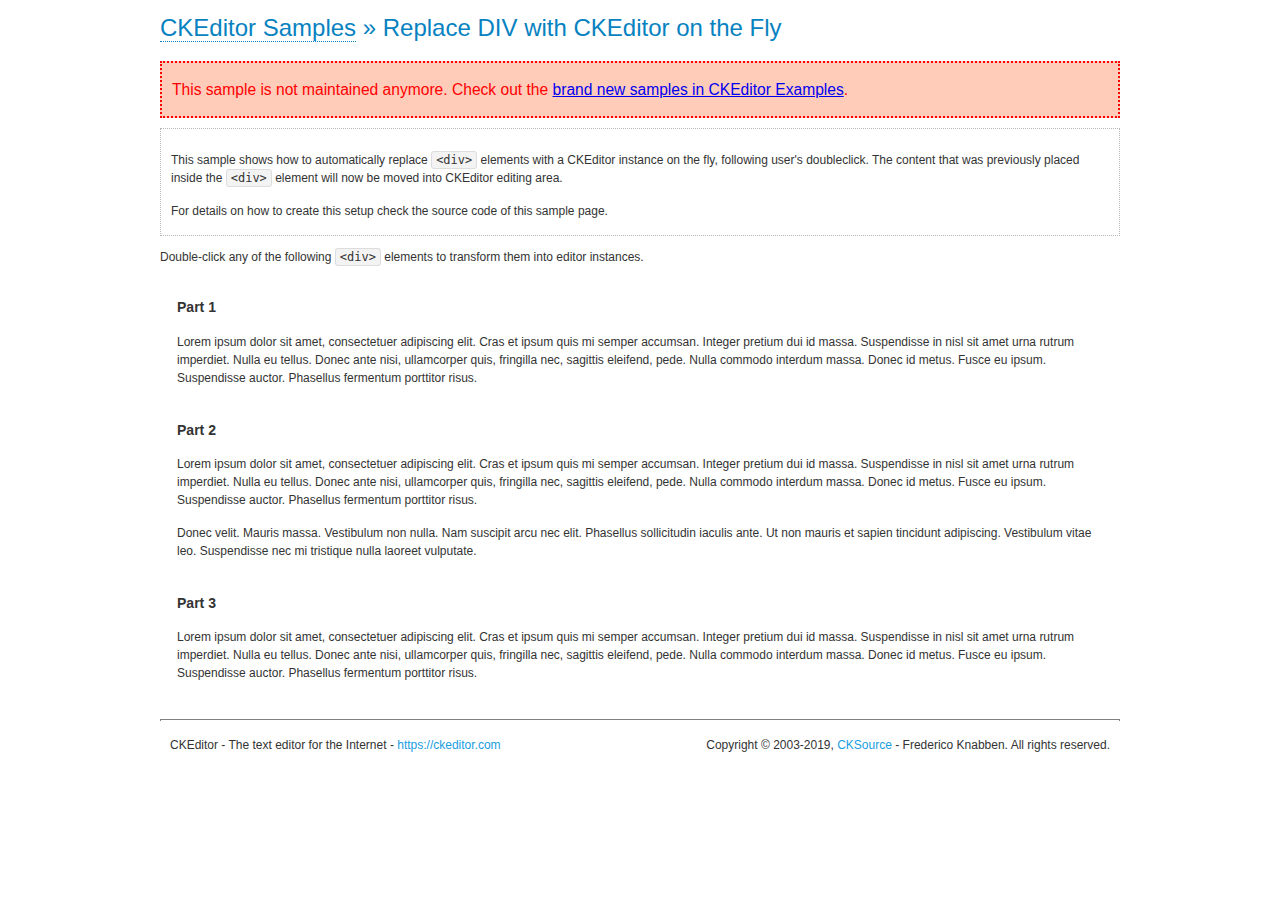
<file: ckeditor/samples/old/divreplace.html>
<!DOCTYPE html>
<!--
Copyright (c) 2003-2019, CKSource - Frederico Knabben. All rights reserved.
For licensing, see LICENSE.md or https://ckeditor.com/legal/ckeditor-oss-license
-->
<html lang="en">
<head>
	<meta charset="utf-8">
	<title>Replace DIV &mdash; CKEditor Sample</title>
	<script src="../../ckeditor.js"></script>
	<link href="sample.css" rel="stylesheet">
	<meta name="description" content="Try the latest sample of CKEditor 4 and learn more about customizing your WYSIWYG editor with endless possibilities.">
	<style>

		div.editable
		{
			border: solid 2px transparent;
			padding-left: 15px;
			padding-right: 15px;
		}

		div.editable:hover
		{
			border-color: black;
		}

	</style>
	<script>

		// Uncomment the following code to test the "Timeout Loading Method".
		// CKEDITOR.loadFullCoreTimeout = 5;

		window.onload = function() {
			// Listen to the double click event.
			if ( window.addEventListener )
				document.body.addEventListener( 'dblclick', onDoubleClick, false );
			else if ( window.attachEvent )
				document.body.attachEvent( 'ondblclick', onDoubleClick );

		};

		function onDoubleClick( ev ) {
			// Get the element which fired the event. This is not necessarily the
			// element to which the event has been attached.
			var element = ev.target || ev.srcElement;

			// Find out the div that holds this element.
			var name;

			do {
				element = element.parentNode;
			}
			while ( element && ( name = element.nodeName.toLowerCase() ) &&
				( name != 'div' || element.className.indexOf( 'editable' ) == -1 ) && name != 'body' );

			if ( name == 'div' && element.className.indexOf( 'editable' ) != -1 )
				replaceDiv( element );
		}

		var editor;

		function replaceDiv( div ) {
			if ( editor )
				editor.destroy();

			editor = CKEDITOR.replace( div );
		}

	</script>
</head>
<body>
	<h1 class="samples">
		<a href="index.html">CKEditor Samples</a> &raquo; Replace DIV with CKEditor on the Fly
	</h1>
	<div class="warning deprecated">
		This sample is not maintained anymore. Check out the <a href="https://ckeditor.com/docs/ckeditor4/latest/examples/index.html">brand new samples in CKEditor Examples</a>.
	</div>
	<div class="description">
		<p>
			This sample shows how to automatically replace <code>&lt;div&gt;</code> elements
			with a CKEditor instance on the fly, following user's doubleclick. The content
			that was previously placed inside the <code>&lt;div&gt;</code> element will now
			be moved into CKEditor editing area.
		</p>
		<p>
			For details on how to create this setup check the source code of this sample page.
		</p>
	</div>
	<p>
		Double-click any of the following <code>&lt;div&gt;</code> elements to transform them into
		editor instances.
	</p>
	<div class="editable">
		<h3>
			Part 1
		</h3>
		<p>
			Lorem ipsum dolor sit amet, consectetuer adipiscing elit. Cras et ipsum quis mi
			semper accumsan. Integer pretium dui id massa. Suspendisse in nisl sit amet urna
			rutrum imperdiet. Nulla eu tellus. Donec ante nisi, ullamcorper quis, fringilla
			nec, sagittis eleifend, pede. Nulla commodo interdum massa. Donec id metus. Fusce
			eu ipsum. Suspendisse auctor. Phasellus fermentum porttitor risus.
		</p>
	</div>
	<div class="editable">
		<h3>
			Part 2
		</h3>
		<p>
			Lorem ipsum dolor sit amet, consectetuer adipiscing elit. Cras et ipsum quis mi
			semper accumsan. Integer pretium dui id massa. Suspendisse in nisl sit amet urna
			rutrum imperdiet. Nulla eu tellus. Donec ante nisi, ullamcorper quis, fringilla
			nec, sagittis eleifend, pede. Nulla commodo interdum massa. Donec id metus. Fusce
			eu ipsum. Suspendisse auctor. Phasellus fermentum porttitor risus.
		</p>
		<p>
			Donec velit. Mauris massa. Vestibulum non nulla. Nam suscipit arcu nec elit. Phasellus
			sollicitudin iaculis ante. Ut non mauris et sapien tincidunt adipiscing. Vestibulum
			vitae leo. Suspendisse nec mi tristique nulla laoreet vulputate.
		</p>
	</div>
	<div class="editable">
		<h3>
			Part 3
		</h3>
		<p>
			Lorem ipsum dolor sit amet, consectetuer adipiscing elit. Cras et ipsum quis mi
			semper accumsan. Integer pretium dui id massa. Suspendisse in nisl sit amet urna
			rutrum imperdiet. Nulla eu tellus. Donec ante nisi, ullamcorper quis, fringilla
			nec, sagittis eleifend, pede. Nulla commodo interdum massa. Donec id metus. Fusce
			eu ipsum. Suspendisse auctor. Phasellus fermentum porttitor risus.
		</p>
	</div>
	<div id="footer">
		<hr>
		<p>
			CKEditor - The text editor for the Internet - <a class="samples" href="https://ckeditor.com/">https://ckeditor.com</a>
		</p>
		<p id="copy">
			Copyright &copy; 2003-2019, <a class="samples" href="https://cksource.com/">CKSource</a> - Frederico
			Knabben. All rights reserved.
		</p>
	</div>
</body>
</html>
</file>
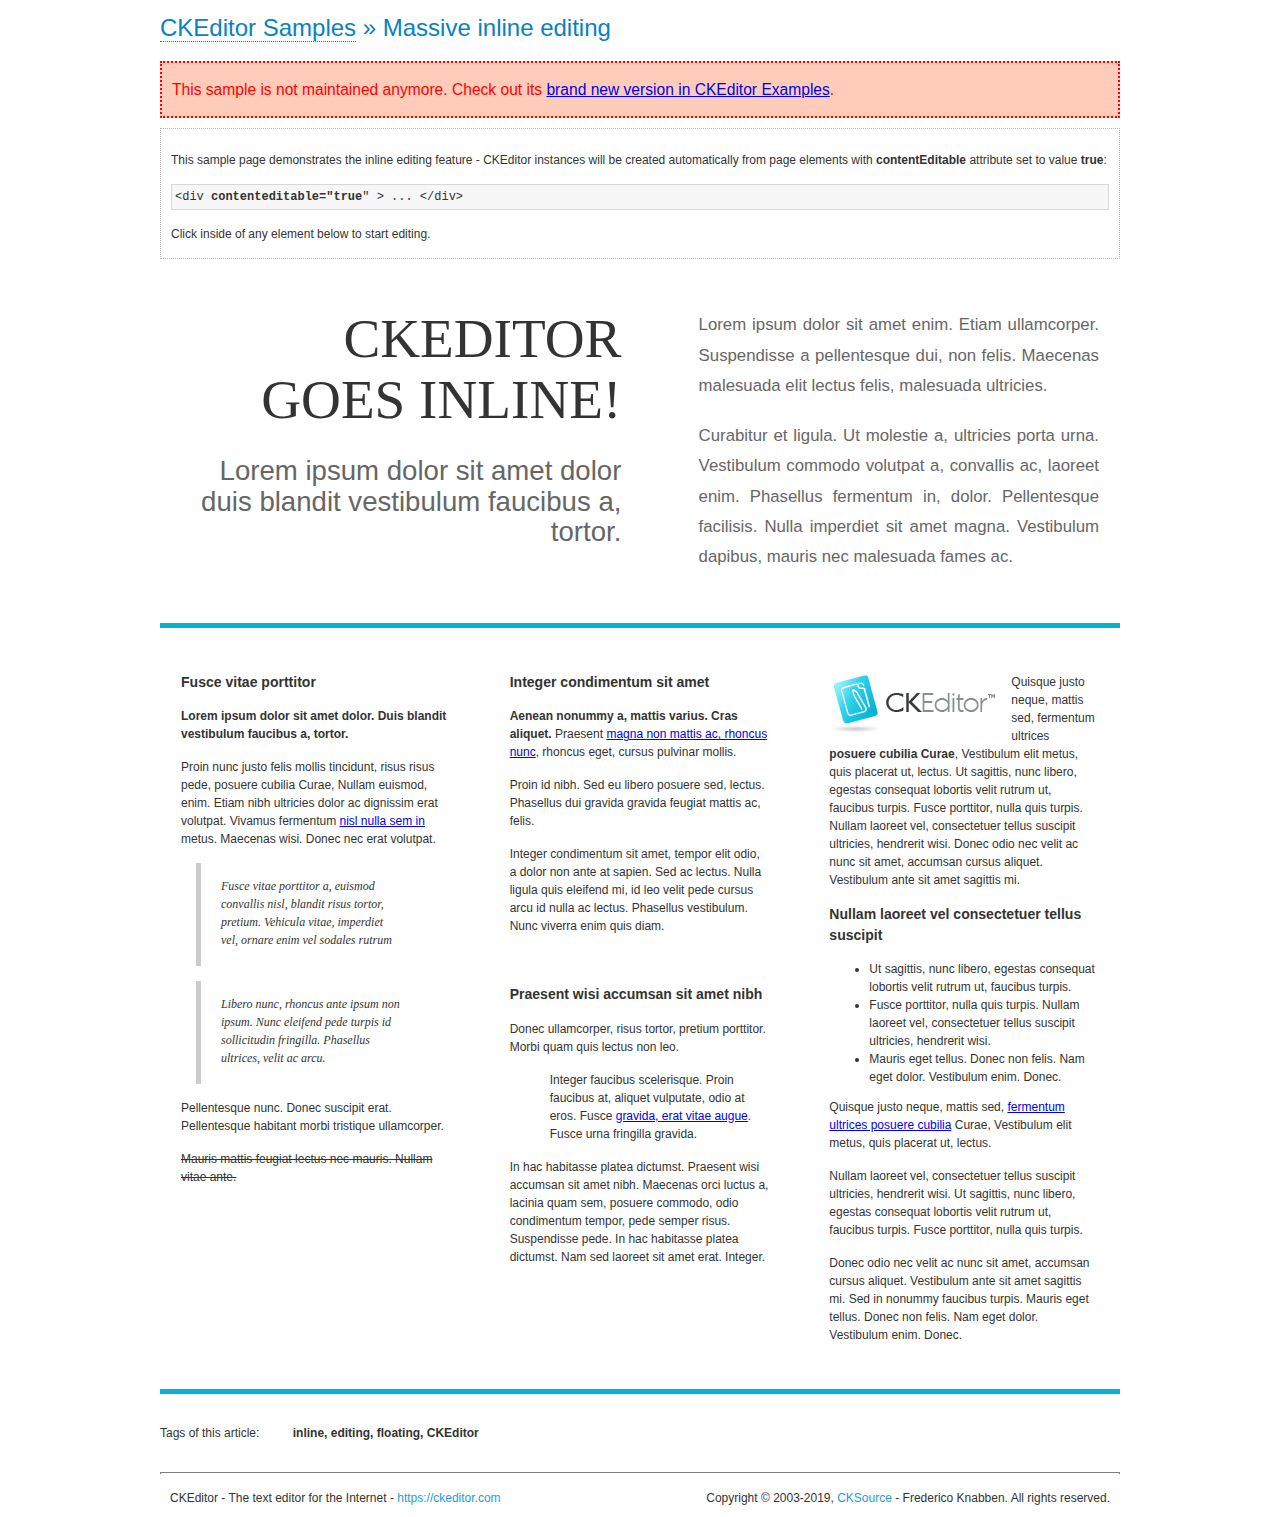
<file: ckeditor/samples/old/inlineall.html>
<!DOCTYPE html>
<!--
Copyright (c) 2003-2019, CKSource - Frederico Knabben. All rights reserved.
For licensing, see LICENSE.md or https://ckeditor.com/legal/ckeditor-oss-license
-->
<html lang="en">
<head>
	<meta charset="utf-8">
	<title>Massive inline editing &mdash; CKEditor Sample</title>
	<meta name="description" content="Try the latest sample of CKEditor 4 and learn more about customizing your WYSIWYG editor with endless possibilities.">
	<script src="../../ckeditor.js"></script>
	<script>

		// This code is generally not necessary, but it is here to demonstrate
		// how to customize specific editor instances on the fly. This fits well
		// this demo because we have editable elements (like headers) that
		// require less features.

		// The "instanceCreated" event is fired for every editor instance created.
		CKEDITOR.on( 'instanceCreated', function( event ) {
			var editor = event.editor,
				element = editor.element;

			// Customize editors for headers and tag list.
			// These editors don't need features like smileys, templates, iframes etc.
			if ( element.is( 'h1', 'h2', 'h3' ) || element.getAttribute( 'id' ) == 'taglist' ) {
				// Customize the editor configurations on "configLoaded" event,
				// which is fired after the configuration file loading and
				// execution. This makes it possible to change the
				// configurations before the editor initialization takes place.
				editor.on( 'configLoaded', function() {

					// Remove unnecessary plugins to make the editor simpler.
					editor.config.removePlugins = 'colorbutton,find,flash,font,' +
						'forms,iframe,image,newpage,removeformat,' +
						'smiley,specialchar,stylescombo,templates';

					// Rearrange the layout of the toolbar.
					editor.config.toolbarGroups = [
						{ name: 'editing',		groups: [ 'basicstyles', 'links' ] },
						{ name: 'undo' },
						{ name: 'clipboard',	groups: [ 'selection', 'clipboard' ] },
						{ name: 'about' }
					];
				});
			}
		});

	</script>
	<link href="sample.css" rel="stylesheet">
	<style>

		/* The following styles are just to make the page look nice. */

		/* Workaround to show Arial Black in Firefox. */
		@font-face
		{
			font-family: 'arial-black';
			src: local('Arial Black');
		}

		*[contenteditable="true"]
		{
			padding: 10px;
		}

		#container
		{
			width: 960px;
			margin: 30px auto 0;
		}

		#header
		{
			overflow: hidden;
			padding: 0 0 30px;
			border-bottom: 5px solid #05B2D2;
			position: relative;
		}

		#headerLeft,
		#headerRight
		{
			width: 49%;
			overflow: hidden;
		}

		#headerLeft
		{
			float: left;
			padding: 10px 1px 1px;
		}

		#headerLeft h2,
		#headerLeft h3
		{
			text-align: right;
			margin: 0;
			overflow: hidden;
			font-weight: normal;
		}

		#headerLeft h2
		{
			font-family: "Arial Black",arial-black;
			font-size: 4.6em;
			line-height: 1.1;
			text-transform: uppercase;
		}

		#headerLeft h3
		{
			font-size: 2.3em;
			line-height: 1.1;
			margin: .2em 0 0;
			color: #666;
		}

		#headerRight
		{
			float: right;
			padding: 1px;
		}

		#headerRight p
		{
			line-height: 1.8;
			text-align: justify;
			margin: 0;
		}

		#headerRight p + p
		{
			margin-top: 20px;
		}

		#headerRight > div
		{
			padding: 20px;
			margin: 0 0 0 30px;
			font-size: 1.4em;
			color: #666;
		}

		#columns
		{
			color: #333;
			overflow: hidden;
			padding: 20px 0;
		}

		#columns > div
		{
			float: left;
			width: 33.3%;
		}

		#columns #column1 > div
		{
			margin-left: 1px;
		}

		#columns #column3 > div
		{
			margin-right: 1px;
		}

		#columns > div > div
		{
			margin: 0px 10px;
			padding: 10px 20px;
		}

		#columns blockquote
		{
			margin-left: 15px;
		}

		#tagLine
		{
			border-top: 5px solid #05B2D2;
			padding-top: 20px;
		}

		#taglist {
			display: inline-block;
			margin-left: 20px;
			font-weight: bold;
			margin: 0 0 0 20px;
		}

	</style>
</head>
<body>
<div>
	<h1 class="samples"><a href="index.html">CKEditor Samples</a> &raquo; Massive inline editing</h1>
	<div class="warning deprecated">
		This sample is not maintained anymore. Check out its <a href="https://ckeditor.com/docs/ckeditor4/latest/examples/inline.html">brand new version in CKEditor Examples</a>.
	</div>
	<div class="description">
		<p>This sample page demonstrates the inline editing feature - CKEditor instances will be created automatically from page elements with <strong>contentEditable</strong> attribute set to value <strong>true</strong>:</p>
		<pre class="samples">&lt;div <strong>contenteditable="true</strong>" &gt; ... &lt;/div&gt;</pre>
		<p>Click inside of any element below to start editing.</p>
	</div>
</div>
<div id="container">
	<div id="header">
		<div id="headerLeft">
			<h2 id="sampleTitle" contenteditable="true">
				CKEditor<br> Goes Inline!
			</h2>
			<h3 contenteditable="true">
				Lorem ipsum dolor sit amet dolor duis blandit vestibulum faucibus a, tortor.
			</h3>
		</div>
		<div id="headerRight">
			<div contenteditable="true">
				<p>
					Lorem ipsum dolor sit amet enim. Etiam ullamcorper. Suspendisse a pellentesque dui, non felis. Maecenas malesuada elit lectus felis, malesuada ultricies.
				</p>
				<p>
					Curabitur et ligula. Ut molestie a, ultricies porta urna. Vestibulum commodo volutpat a, convallis ac, laoreet enim. Phasellus fermentum in, dolor. Pellentesque facilisis. Nulla imperdiet sit amet magna. Vestibulum dapibus, mauris nec malesuada fames ac.
				</p>
			</div>
		</div>
	</div>
	<div id="columns">
		<div id="column1">
			<div contenteditable="true">
				<h3>
					Fusce vitae porttitor
				</h3>
				<p>
					<strong>
						Lorem ipsum dolor sit amet dolor. Duis blandit vestibulum faucibus a, tortor.
					</strong>
				</p>
				<p>
					Proin nunc justo felis mollis tincidunt, risus risus pede, posuere cubilia Curae, Nullam euismod, enim. Etiam nibh ultricies dolor ac dignissim erat volutpat. Vivamus fermentum <a href="https://ckeditor.com/">nisl nulla sem in</a> metus. Maecenas wisi. Donec nec erat volutpat.
				</p>
				<blockquote>
					<p>
						Fusce vitae porttitor a, euismod convallis nisl, blandit risus tortor, pretium.
						Vehicula vitae, imperdiet vel, ornare enim vel sodales rutrum
					</p>
				</blockquote>
				<blockquote>
					<p>
						Libero nunc, rhoncus ante ipsum non ipsum. Nunc eleifend pede turpis id sollicitudin fringilla. Phasellus ultrices, velit ac arcu.
					</p>
				</blockquote>
				<p>Pellentesque nunc. Donec suscipit erat. Pellentesque habitant morbi tristique ullamcorper.</p>
				<p><s>Mauris mattis feugiat lectus nec mauris. Nullam vitae ante.</s></p>
			</div>
		</div>
		<div id="column2">
			<div contenteditable="true">
				<h3>
					Integer condimentum sit amet
				</h3>
				<p>
					<strong>Aenean nonummy a, mattis varius. Cras aliquet.</strong>
					Praesent <a href="https://ckeditor.com/">magna non mattis ac, rhoncus nunc</a>, rhoncus eget, cursus pulvinar mollis.</p>
				<p>Proin id nibh. Sed eu libero posuere sed, lectus. Phasellus dui gravida gravida feugiat mattis ac, felis.</p>
				<p>Integer condimentum sit amet, tempor elit odio, a dolor non ante at sapien. Sed ac lectus. Nulla ligula quis eleifend mi, id leo velit pede cursus arcu id nulla ac lectus. Phasellus vestibulum. Nunc viverra enim quis diam.</p>
			</div>
			<div contenteditable="true">
				<h3>
					Praesent wisi accumsan sit amet nibh
				</h3>
				<p>Donec ullamcorper, risus tortor, pretium porttitor. Morbi quam quis lectus non leo.</p>
				<p style="margin-left: 40px; ">Integer faucibus scelerisque. Proin faucibus at, aliquet vulputate, odio at eros. Fusce <a href="https://ckeditor.com/">gravida, erat vitae augue</a>. Fusce urna fringilla gravida.</p>
				<p>In hac habitasse platea dictumst. Praesent wisi accumsan sit amet nibh. Maecenas orci luctus a, lacinia quam sem, posuere commodo, odio condimentum tempor, pede semper risus. Suspendisse pede. In hac habitasse platea dictumst. Nam sed laoreet sit amet erat. Integer.</p>
			</div>
		</div>
		<div id="column3">
			<div contenteditable="true">
				<p>
					<img src="assets/inlineall/logo.png" alt="CKEditor logo" style="float:left">
				</p>
				<p>Quisque justo neque, mattis sed, fermentum ultrices <strong>posuere cubilia Curae</strong>, Vestibulum elit metus, quis placerat ut, lectus. Ut sagittis, nunc libero, egestas consequat lobortis velit rutrum ut, faucibus turpis. Fusce porttitor, nulla quis turpis. Nullam laoreet vel, consectetuer tellus suscipit ultricies, hendrerit wisi. Donec odio nec velit ac nunc sit amet, accumsan cursus aliquet. Vestibulum ante sit amet sagittis mi.</p>
				<h3>
					Nullam laoreet vel consectetuer tellus suscipit
				</h3>
				<ul>
					<li>Ut sagittis, nunc libero, egestas consequat lobortis velit rutrum ut, faucibus turpis.</li>
					<li>Fusce porttitor, nulla quis turpis. Nullam laoreet vel, consectetuer tellus suscipit ultricies, hendrerit wisi.</li>
					<li>Mauris eget tellus. Donec non felis. Nam eget dolor. Vestibulum enim. Donec.</li>
				</ul>
				<p>Quisque justo neque, mattis sed, <a href="https://ckeditor.com/">fermentum ultrices posuere cubilia</a> Curae, Vestibulum elit metus, quis placerat ut, lectus.</p>
				<p>Nullam laoreet vel, consectetuer tellus suscipit ultricies, hendrerit wisi. Ut sagittis, nunc libero, egestas consequat lobortis velit rutrum ut, faucibus turpis. Fusce porttitor, nulla quis turpis.</p>
				<p>Donec odio nec velit ac nunc sit amet, accumsan cursus aliquet. Vestibulum ante sit amet sagittis mi. Sed in nonummy faucibus turpis. Mauris eget tellus. Donec non felis. Nam eget dolor. Vestibulum enim. Donec.</p>
			</div>
		</div>
	</div>
	<div id="tagLine">
		Tags of this article:
		<p id="taglist" contenteditable="true">
			inline, editing, floating, CKEditor
		</p>
	</div>
</div>
<div id="footer">
	<hr>
	<p>
		CKEditor - The text editor for the Internet - <a class="samples" href="https://ckeditor.com/">
			https://ckeditor.com</a>
	</p>
	<p id="copy">
		Copyright &copy; 2003-2019, <a class="samples" href="https://cksource.com/">CKSource</a>
		- Frederico Knabben. All rights reserved.
	</p>
</div>
</body>
</html>
</file>
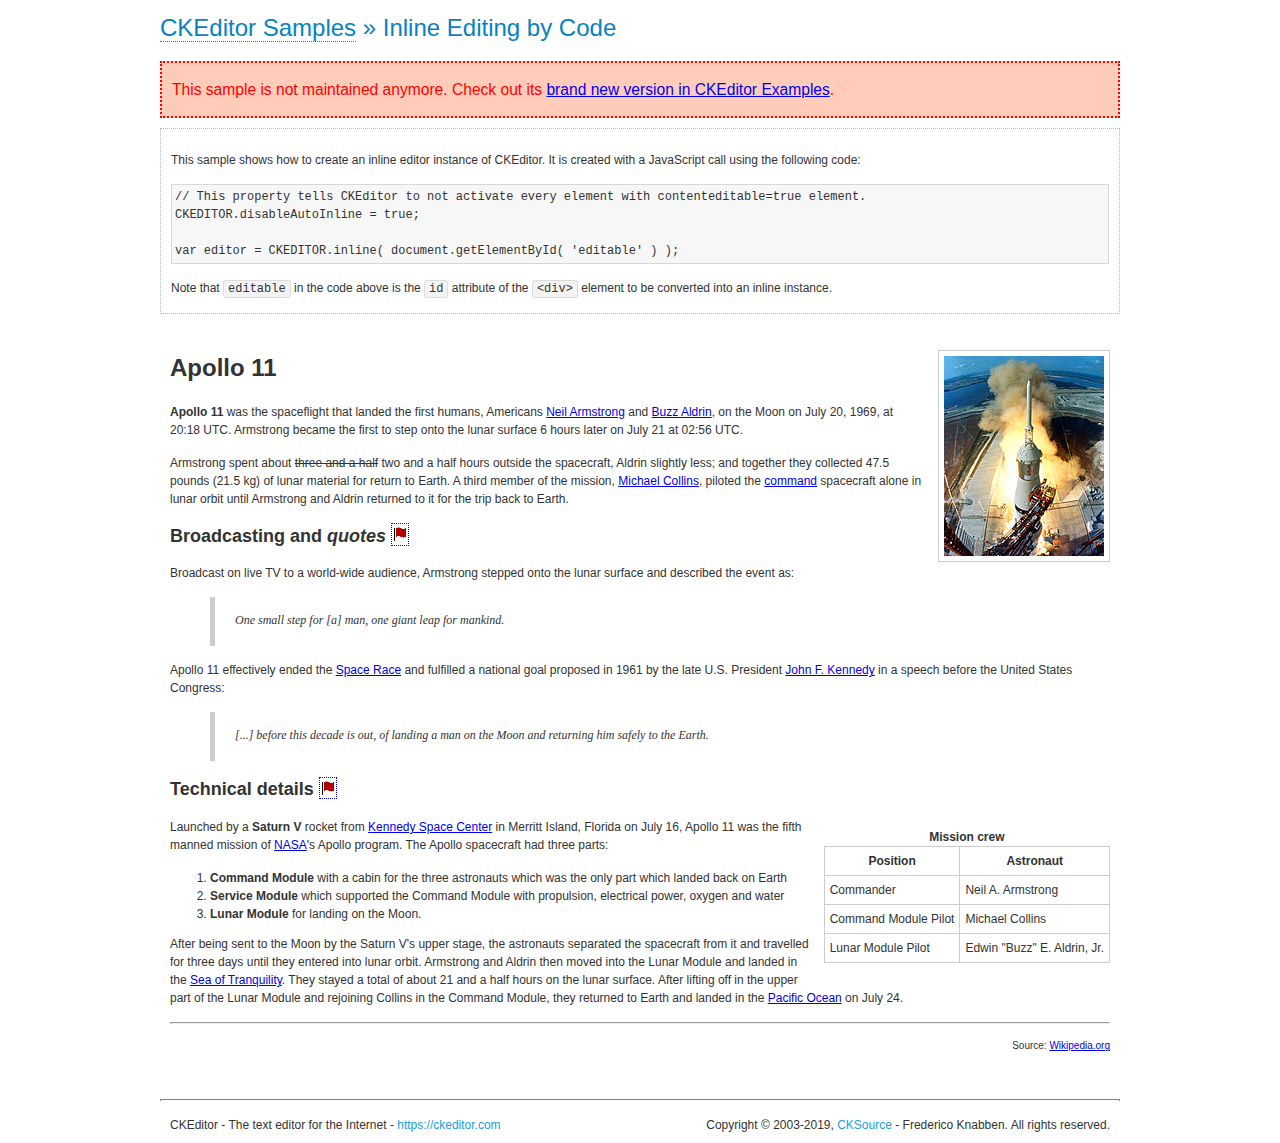
<file: ckeditor/samples/old/inlinebycode.html>
<!DOCTYPE html>
<!--
Copyright (c) 2003-2019, CKSource - Frederico Knabben. All rights reserved.
For licensing, see LICENSE.md or https://ckeditor.com/legal/ckeditor-oss-license
-->
<html lang="en">
<head>
	<meta charset="utf-8">
	<title>Inline Editing by Code &mdash; CKEditor Sample</title>
	<script src="../../ckeditor.js"></script>
	<link href="sample.css" rel="stylesheet">
	<meta name="description" content="Try the latest sample of CKEditor 4 and learn more about customizing your WYSIWYG editor with endless possibilities.">
	<style>

		#editable
		{
			padding: 10px;
			float: left;
		}

	</style>
</head>
<body>
	<h1 class="samples">
		<a href="index.html">CKEditor Samples</a> &raquo; Inline Editing by Code
	</h1>
	<div class="warning deprecated">
		This sample is not maintained anymore. Check out its <a href="https://ckeditor.com/docs/ckeditor4/latest/examples/inline.html">brand new version in CKEditor Examples</a>.
	</div>
	<div class="description">
		<p>
			This sample shows how to create an inline editor instance of CKEditor. It is created
			with a JavaScript call using the following code:
		</p>
<pre class="samples">
// This property tells CKEditor to not activate every element with contenteditable=true element.
CKEDITOR.disableAutoInline = true;

var editor = CKEDITOR.inline( document.getElementById( 'editable' ) );
</pre>
		<p>
			Note that <code>editable</code> in the code above is the <code>id</code>
			attribute of the <code>&lt;div&gt;</code> element to be converted into an inline instance.
		</p>
	</div>
	<div id="editable" contenteditable="true">
		<h1><img alt="Saturn V carrying Apollo 11" class="right" src="assets/sample.jpg" /> Apollo 11</h1>

		<p><b>Apollo 11</b> was the spaceflight that landed the first humans, Americans <a href="http://en.wikipedia.org/wiki/Neil_Armstrong" title="Neil Armstrong">Neil Armstrong</a> and <a href="http://en.wikipedia.org/wiki/Buzz_Aldrin" title="Buzz Aldrin">Buzz Aldrin</a>, on the Moon on July 20, 1969, at 20:18 UTC. Armstrong became the first to step onto the lunar surface 6 hours later on July 21 at 02:56 UTC.</p>

		<p>Armstrong spent about <s>three and a half</s> two and a half hours outside the spacecraft, Aldrin slightly less; and together they collected 47.5 pounds (21.5&nbsp;kg) of lunar material for return to Earth. A third member of the mission, <a href="http://en.wikipedia.org/wiki/Michael_Collins_(astronaut)" title="Michael Collins (astronaut)">Michael Collins</a>, piloted the <a href="http://en.wikipedia.org/wiki/Apollo_Command/Service_Module" title="Apollo Command/Service Module">command</a> spacecraft alone in lunar orbit until Armstrong and Aldrin returned to it for the trip back to Earth.</p>

		<h2>Broadcasting and <em>quotes</em> <a id="quotes" name="quotes"></a></h2>

		<p>Broadcast on live TV to a world-wide audience, Armstrong stepped onto the lunar surface and described the event as:</p>

		<blockquote>
			<p>One small step for [a] man, one giant leap for mankind.</p>
		</blockquote>

		<p>Apollo 11 effectively ended the <a href="http://en.wikipedia.org/wiki/Space_Race" title="Space Race">Space Race</a> and fulfilled a national goal proposed in 1961 by the late U.S. President <a href="http://en.wikipedia.org/wiki/John_F._Kennedy" title="John F. Kennedy">John F. Kennedy</a> in a speech before the United States Congress:</p>

		<blockquote>
			<p>[...] before this decade is out, of landing a man on the Moon and returning him safely to the Earth.</p>
		</blockquote>

		<h2>Technical details <a id="tech-details" name="tech-details"></a></h2>

		<table align="right" border="1" bordercolor="#ccc" cellpadding="5" cellspacing="0" style="border-collapse:collapse;margin:10px 0 10px 15px;">
			<caption><strong>Mission crew</strong></caption>
			<thead>
			<tr>
				<th scope="col">Position</th>
				<th scope="col">Astronaut</th>
			</tr>
			</thead>
			<tbody>
			<tr>
				<td>Commander</td>
				<td>Neil A. Armstrong</td>
			</tr>
			<tr>
				<td>Command Module Pilot</td>
				<td>Michael Collins</td>
			</tr>
			<tr>
				<td>Lunar Module Pilot</td>
				<td>Edwin &quot;Buzz&quot; E. Aldrin, Jr.</td>
			</tr>
			</tbody>
		</table>

		<p>Launched by a <strong>Saturn V</strong> rocket from <a href="http://en.wikipedia.org/wiki/Kennedy_Space_Center" title="Kennedy Space Center">Kennedy Space Center</a> in Merritt Island, Florida on July 16, Apollo 11 was the fifth manned mission of <a href="http://en.wikipedia.org/wiki/NASA" title="NASA">NASA</a>&#39;s Apollo program. The Apollo spacecraft had three parts:</p>

		<ol>
			<li><strong>Command Module</strong> with a cabin for the three astronauts which was the only part which landed back on Earth</li>
			<li><strong>Service Module</strong> which supported the Command Module with propulsion, electrical power, oxygen and water</li>
			<li><strong>Lunar Module</strong> for landing on the Moon.</li>
		</ol>

		<p>After being sent to the Moon by the Saturn V&#39;s upper stage, the astronauts separated the spacecraft from it and travelled for three days until they entered into lunar orbit. Armstrong and Aldrin then moved into the Lunar Module and landed in the <a href="http://en.wikipedia.org/wiki/Mare_Tranquillitatis" title="Mare Tranquillitatis">Sea of Tranquility</a>. They stayed a total of about 21 and a half hours on the lunar surface. After lifting off in the upper part of the Lunar Module and rejoining Collins in the Command Module, they returned to Earth and landed in the <a href="http://en.wikipedia.org/wiki/Pacific_Ocean" title="Pacific Ocean">Pacific Ocean</a> on July 24.</p>

		<hr />
		<p style="text-align: right;"><small>Source: <a href="http://en.wikipedia.org/wiki/Apollo_11">Wikipedia.org</a></small></p>
	</div>

	<script>
		// We need to turn off the automatic editor creation first.
		CKEDITOR.disableAutoInline = true;

		var editor = CKEDITOR.inline( 'editable' );
	</script>
	<div id="footer">
		<hr>
		<p contenteditable="true">
			CKEditor - The text editor for the Internet - <a class="samples" href="https://ckeditor.com/">
				https://ckeditor.com</a>
		</p>
		<p id="copy">
			Copyright &copy; 2003-2019, <a class="samples" href="https://cksource.com/">CKSource</a>
			- Frederico Knabben. All rights reserved.
		</p>
	</div>
</body>
</html>
</file>
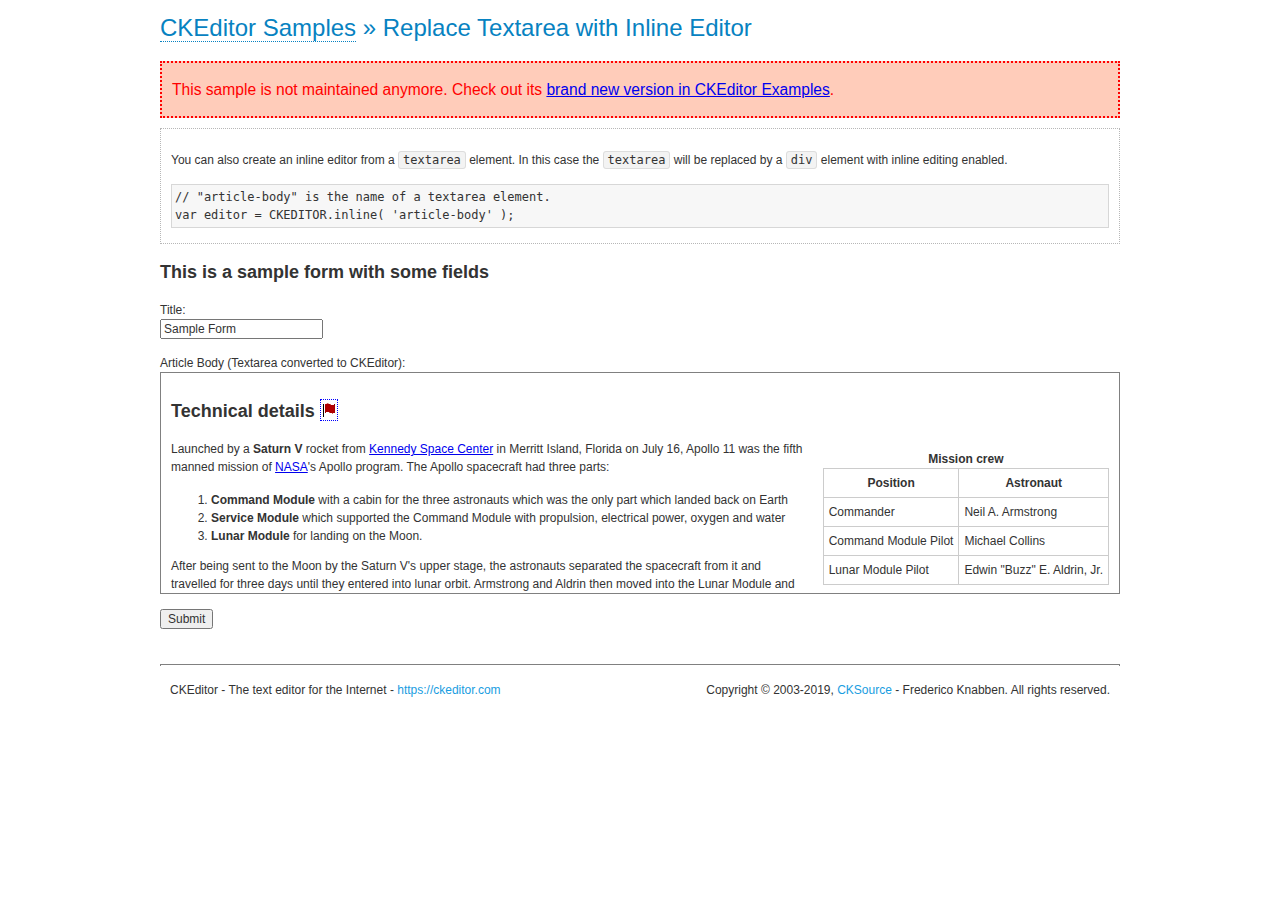
<file: ckeditor/samples/old/inlinetextarea.html>
<!DOCTYPE html>
<!--
Copyright (c) 2003-2019, CKSource - Frederico Knabben. All rights reserved.
For licensing, see LICENSE.md or https://ckeditor.com/legal/ckeditor-oss-license
-->
<html lang="en">
<head>
	<meta charset="utf-8">
	<title>Replace Textarea with Inline Editor &mdash; CKEditor Sample</title>
	<script src="../../ckeditor.js"></script>
	<link href="sample.css" rel="stylesheet">
	<meta name="description" content="Try the latest sample of CKEditor 4 and learn more about customizing your WYSIWYG editor with endless possibilities.">
	<style>

		/* Style the CKEditor element to look like a textfield */
		.cke_textarea_inline
		{
			padding: 10px;
			height: 200px;
			overflow: auto;

			border: 1px solid gray;
			-webkit-appearance: textfield;
		}

	</style>
</head>
<body>
	<h1 class="samples">
		<a href="index.html">CKEditor Samples</a> &raquo; Replace Textarea with Inline Editor
	</h1>
	<div class="warning deprecated">
		This sample is not maintained anymore. Check out its <a href="https://ckeditor.com/docs/ckeditor4/latest/examples/inline.html">brand new version in CKEditor Examples</a>.
	</div>
	<div class="description">
		<p>
			You can also create an inline editor from a <code>textarea</code>
			element. In this case the <code>textarea</code> will be replaced
			by a <code>div</code> element with inline editing enabled.
		</p>
<pre class="samples">
// "article-body" is the name of a textarea element.
var editor = CKEDITOR.inline( 'article-body' );
</pre>
	</div>
	<form action="sample_posteddata.php" method="post">
		<h2>This is a sample form with some fields</h2>
		<p>
			Title:<br>
			<input type="text" name="title" value="Sample Form"></p>
		<p>
			Article Body (Textarea converted to CKEditor):<br>
			<textarea name="article-body" style="height: 200px">
				&lt;h2&gt;Technical details &lt;a id="tech-details" name="tech-details"&gt;&lt;/a&gt;&lt;/h2&gt;

				&lt;table align="right" border="1" bordercolor="#ccc" cellpadding="5" cellspacing="0" style="border-collapse:collapse;margin:10px 0 10px 15px;"&gt;
					&lt;caption&gt;&lt;strong&gt;Mission crew&lt;/strong&gt;&lt;/caption&gt;
					&lt;thead&gt;
					&lt;tr&gt;
						&lt;th scope="col"&gt;Position&lt;/th&gt;
						&lt;th scope="col"&gt;Astronaut&lt;/th&gt;
					&lt;/tr&gt;
					&lt;/thead&gt;
					&lt;tbody&gt;
					&lt;tr&gt;
						&lt;td&gt;Commander&lt;/td&gt;
						&lt;td&gt;Neil A. Armstrong&lt;/td&gt;
					&lt;/tr&gt;
					&lt;tr&gt;
						&lt;td&gt;Command Module Pilot&lt;/td&gt;
						&lt;td&gt;Michael Collins&lt;/td&gt;
					&lt;/tr&gt;
					&lt;tr&gt;
						&lt;td&gt;Lunar Module Pilot&lt;/td&gt;
						&lt;td&gt;Edwin &quot;Buzz&quot; E. Aldrin, Jr.&lt;/td&gt;
					&lt;/tr&gt;
					&lt;/tbody&gt;
				&lt;/table&gt;

				&lt;p&gt;Launched by a &lt;strong&gt;Saturn V&lt;/strong&gt; rocket from &lt;a href="http://en.wikipedia.org/wiki/Kennedy_Space_Center" title="Kennedy Space Center"&gt;Kennedy Space Center&lt;/a&gt; in Merritt Island, Florida on July 16, Apollo 11 was the fifth manned mission of &lt;a href="http://en.wikipedia.org/wiki/NASA" title="NASA"&gt;NASA&lt;/a&gt;&#39;s Apollo program. The Apollo spacecraft had three parts:&lt;/p&gt;

				&lt;ol&gt;
					&lt;li&gt;&lt;strong&gt;Command Module&lt;/strong&gt; with a cabin for the three astronauts which was the only part which landed back on Earth&lt;/li&gt;
					&lt;li&gt;&lt;strong&gt;Service Module&lt;/strong&gt; which supported the Command Module with propulsion, electrical power, oxygen and water&lt;/li&gt;
					&lt;li&gt;&lt;strong&gt;Lunar Module&lt;/strong&gt; for landing on the Moon.&lt;/li&gt;
				&lt;/ol&gt;

				&lt;p&gt;After being sent to the Moon by the Saturn V&#39;s upper stage, the astronauts separated the spacecraft from it and travelled for three days until they entered into lunar orbit. Armstrong and Aldrin then moved into the Lunar Module and landed in the &lt;a href="http://en.wikipedia.org/wiki/Mare_Tranquillitatis" title="Mare Tranquillitatis"&gt;Sea of Tranquility&lt;/a&gt;. They stayed a total of about 21 and a half hours on the lunar surface. After lifting off in the upper part of the Lunar Module and rejoining Collins in the Command Module, they returned to Earth and landed in the &lt;a href="http://en.wikipedia.org/wiki/Pacific_Ocean" title="Pacific Ocean"&gt;Pacific Ocean&lt;/a&gt; on July 24.&lt;/p&gt;

				&lt;hr /&gt;
				&lt;p style="text-align: right;"&gt;&lt;small&gt;Source: &lt;a href="http://en.wikipedia.org/wiki/Apollo_11"&gt;Wikipedia.org&lt;/a&gt;&lt;/small&gt;&lt;/p&gt;
			</textarea>
		</p>
		<p>
			<input type="submit" value="Submit">
		</p>
	</form>

	<script>
		CKEDITOR.inline( 'article-body' );
	</script>
	<div id="footer">
		<hr>
		<p>
			CKEditor - The text editor for the Internet - <a class="samples" href="https://ckeditor.com/">
				https://ckeditor.com</a>
		</p>
		<p id="copy">
			Copyright &copy; 2003-2019, <a class="samples" href="https://cksource.com/">CKSource</a>
			- Frederico Knabben. All rights reserved.
		</p>
	</div>
</body>
</html>
</file>
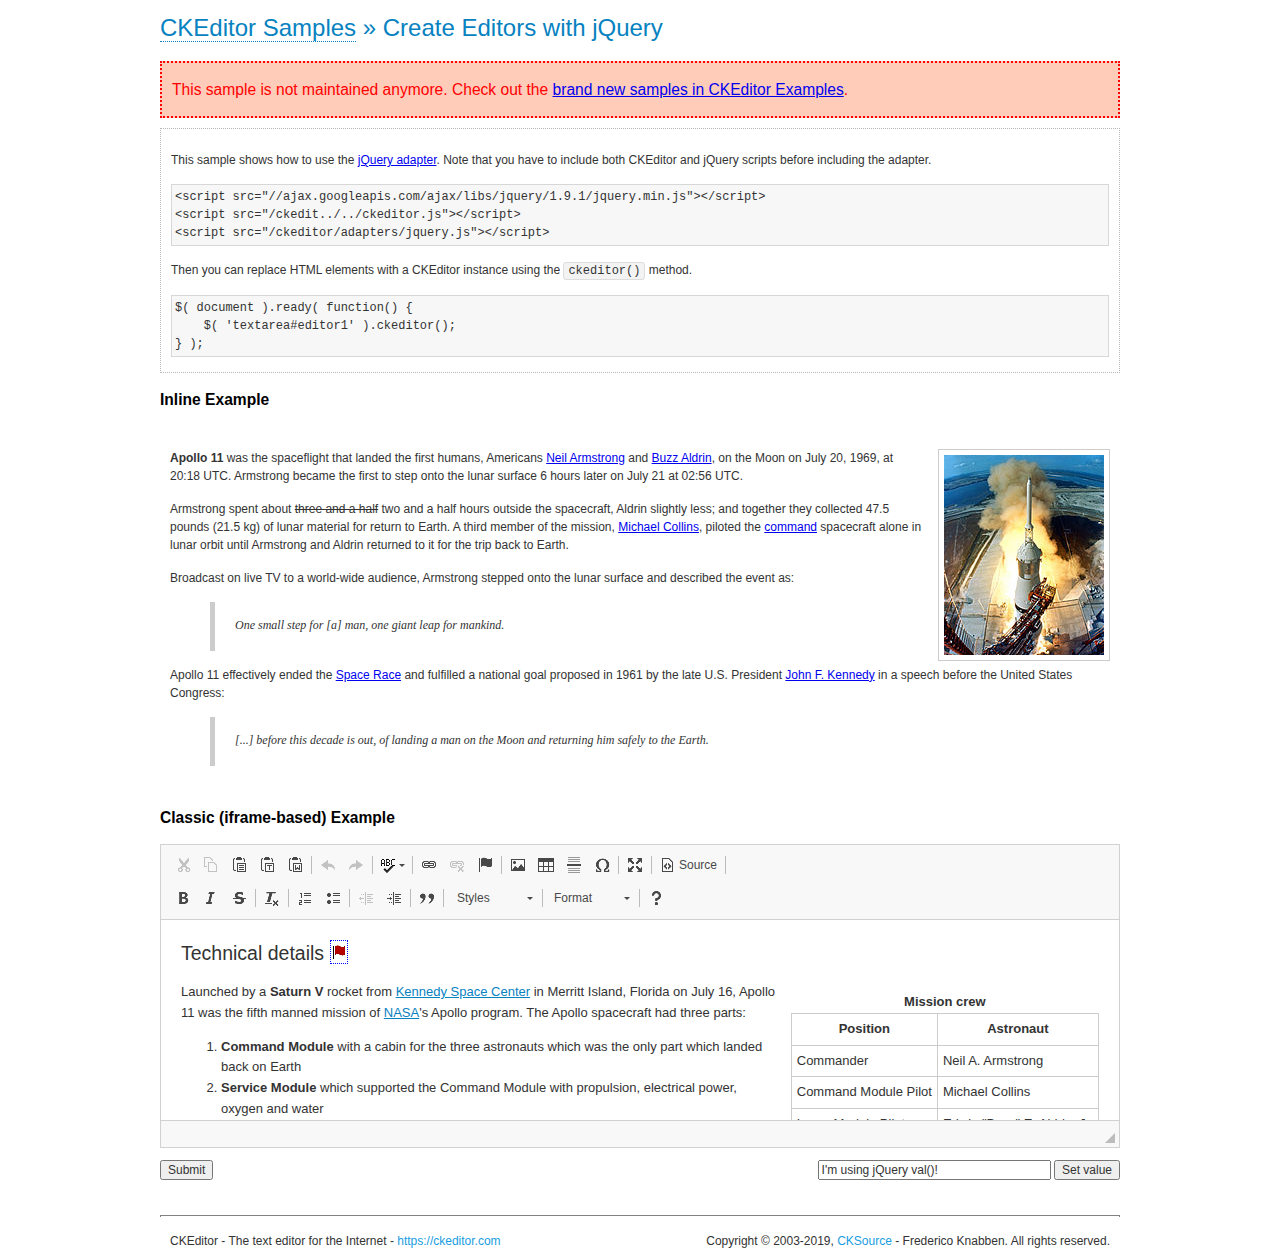
<file: ckeditor/samples/old/jquery.html>
<!DOCTYPE html>
<!--
Copyright (c) 2003-2019, CKSource - Frederico Knabben. All rights reserved.
For licensing, see LICENSE.md or https://ckeditor.com/legal/ckeditor-oss-license
-->
<html lang="en">
<head>
	<meta charset="utf-8">
	<title>jQuery Adapter &mdash; CKEditor Sample</title>
	<script src="http://code.jquery.com/jquery-1.11.0.min.js"></script>
	<script src="../../ckeditor.js"></script>
	<script src="../../adapters/jquery.js"></script>
	<link href="sample.css" rel="stylesheet">
	<meta name="description" content="Try the latest sample of CKEditor 4 and learn more about customizing your WYSIWYG editor with endless possibilities.">
	<style>

		#editable
		{
			padding: 10px;
			float: left;
		}

	</style>
	<script>

		CKEDITOR.disableAutoInline = true;

		$( document ).ready( function() {
			$( '#editor1' ).ckeditor(); // Use CKEDITOR.replace() if element is <textarea>.
			$( '#editable' ).ckeditor(); // Use CKEDITOR.inline().
		} );

		function setValue() {
			$( '#editor1' ).val( $( 'input#val' ).val() );
		}

	</script>
</head>
<body>
	<h1 class="samples">
		<a href="index.html" id="a-test">CKEditor Samples</a> &raquo; Create Editors with jQuery
	</h1>
	<div class="warning deprecated">
		This sample is not maintained anymore. Check out the <a href="https://ckeditor.com/docs/ckeditor4/latest/examples/index.html">brand new samples in CKEditor Examples</a>.
	</div>
	<form action="sample_posteddata.php" method="post">
		<div class="description">
			<p>
				This sample shows how to use the <a href="https://ckeditor.com/docs/ckeditor4/latest/guide/dev_jquery.html">jQuery adapter</a>.
				Note that you have to include both CKEditor and jQuery scripts before including the adapter.
			</p>

<pre class="samples">
&lt;script src="//ajax.googleapis.com/ajax/libs/jquery/1.9.1/jquery.min.js"&gt;&lt;/script&gt;
&lt;script src="/ckedit../../ckeditor.js"&gt;&lt;/script&gt;
&lt;script src="/ckeditor/adapters/jquery.js"&gt;&lt;/script&gt;
</pre>

			<p>Then you can replace HTML elements with a CKEditor instance using the <code>ckeditor()</code> method.</p>

<pre class="samples">
$( document ).ready( function() {
	$( 'textarea#editor1' ).ckeditor();
} );
</pre>
		</div>

		<h2 class="samples">Inline Example</h2>

		<div id="editable" contenteditable="true">
			<p><img alt="Saturn V carrying Apollo 11" class="right" src="assets/sample.jpg"/><b>Apollo 11</b> was the spaceflight that landed the first humans, Americans <a href="http://en.wikipedia.org/wiki/Neil_Armstrong" title="Neil Armstrong">Neil Armstrong</a> and <a href="http://en.wikipedia.org/wiki/Buzz_Aldrin" title="Buzz Aldrin">Buzz Aldrin</a>, on the Moon on July 20, 1969, at 20:18 UTC. Armstrong became the first to step onto the lunar surface 6 hours later on July 21 at 02:56 UTC.</p>
			<p>Armstrong spent about <s>three and a half</s> two and a half hours outside the spacecraft, Aldrin slightly less; and together they collected 47.5 pounds (21.5&nbsp;kg) of lunar material for return to Earth. A third member of the mission, <a href="http://en.wikipedia.org/wiki/Michael_Collins_(astronaut)" title="Michael Collins (astronaut)">Michael Collins</a>, piloted the <a href="http://en.wikipedia.org/wiki/Apollo_Command/Service_Module" title="Apollo Command/Service Module">command</a> spacecraft alone in lunar orbit until Armstrong and Aldrin returned to it for the trip back to Earth.
			<p>Broadcast on live TV to a world-wide audience, Armstrong stepped onto the lunar surface and described the event as:</p>
			<blockquote><p>One small step for [a] man, one giant leap for mankind.</p></blockquote> <p>Apollo 11 effectively ended the <a href="http://en.wikipedia.org/wiki/Space_Race" title="Space Race">Space Race</a> and fulfilled a national goal proposed in 1961 by the late U.S. President <a href="http://en.wikipedia.org/wiki/John_F._Kennedy" title="John F. Kennedy">John F. Kennedy</a> in a speech before the United States Congress:</p> <blockquote><p>[...] before this decade is out, of landing a man on the Moon and returning him safely to the Earth.</p></blockquote>
		</div>

		<br style="clear: both">

		<h2 class="samples">Classic (iframe-based) Example</h2>

		<textarea cols="80" id="editor1" name="editor1" rows="10">
			&lt;h2&gt;Technical details &lt;a id=&quot;tech-details&quot; name=&quot;tech-details&quot;&gt;&lt;/a&gt;&lt;/h2&gt; &lt;table align=&quot;right&quot; border=&quot;1&quot; bordercolor=&quot;#ccc&quot; cellpadding=&quot;5&quot; cellspacing=&quot;0&quot; style=&quot;border-collapse:collapse;margin:10px 0 10px 15px;&quot;&gt; &lt;caption&gt;&lt;strong&gt;Mission crew&lt;/strong&gt;&lt;/caption&gt; &lt;thead&gt; &lt;tr&gt; &lt;th scope=&quot;col&quot;&gt;Position&lt;/th&gt; &lt;th scope=&quot;col&quot;&gt;Astronaut&lt;/th&gt; &lt;/tr&gt; &lt;/thead&gt; &lt;tbody&gt; &lt;tr&gt; &lt;td&gt;Commander&lt;/td&gt; &lt;td&gt;Neil A. Armstrong&lt;/td&gt; &lt;/tr&gt; &lt;tr&gt; &lt;td&gt;Command Module Pilot&lt;/td&gt; &lt;td&gt;Michael Collins&lt;/td&gt; &lt;/tr&gt; &lt;tr&gt; &lt;td&gt;Lunar Module Pilot&lt;/td&gt; &lt;td&gt;Edwin &amp;quot;Buzz&amp;quot; E. Aldrin, Jr.&lt;/td&gt; &lt;/tr&gt; &lt;/tbody&gt; &lt;/table&gt; &lt;p&gt;Launched by a &lt;strong&gt;Saturn V&lt;/strong&gt; rocket from &lt;a href=&quot;http://en.wikipedia.org/wiki/Kennedy_Space_Center&quot; title=&quot;Kennedy Space Center&quot;&gt;Kennedy Space Center&lt;/a&gt; in Merritt Island, Florida on July 16, Apollo 11 was the fifth manned mission of &lt;a href=&quot;http://en.wikipedia.org/wiki/NASA&quot; title=&quot;NASA&quot;&gt;NASA&lt;/a&gt;&amp;#39;s Apollo program. The Apollo spacecraft had three parts:&lt;/p&gt; &lt;ol&gt; &lt;li&gt;&lt;strong&gt;Command Module&lt;/strong&gt; with a cabin for the three astronauts which was the only part which landed back on Earth&lt;/li&gt; &lt;li&gt;&lt;strong&gt;Service Module&lt;/strong&gt; which supported the Command Module with propulsion, electrical power, oxygen and water&lt;/li&gt; &lt;li&gt;&lt;strong&gt;Lunar Module&lt;/strong&gt; for landing on the Moon.&lt;/li&gt; &lt;/ol&gt; &lt;p&gt;After being sent to the Moon by the Saturn V&amp;#39;s upper stage, the astronauts separated the spacecraft from it and travelled for three days until they entered into lunar orbit. Armstrong and Aldrin then moved into the Lunar Module and landed in the &lt;a href=&quot;http://en.wikipedia.org/wiki/Mare_Tranquillitatis&quot; title=&quot;Mare Tranquillitatis&quot;&gt;Sea of Tranquility&lt;/a&gt;. They stayed a total of about 21 and a half hours on the lunar surface. After lifting off in the upper part of the Lunar Module and rejoining Collins in the Command Module, they returned to Earth and landed in the &lt;a href=&quot;http://en.wikipedia.org/wiki/Pacific_Ocean&quot; title=&quot;Pacific Ocean&quot;&gt;Pacific Ocean&lt;/a&gt; on July 24.&lt;/p&gt; &lt;hr/&gt; &lt;p style=&quot;text-align: right;&quot;&gt;&lt;small&gt;Source: &lt;a href=&quot;http://en.wikipedia.org/wiki/Apollo_11&quot;&gt;Wikipedia.org&lt;/a&gt;&lt;/small&gt;&lt;/p&gt;
		</textarea>

		<p style="overflow: hidden">
			<input style="float: left" type="submit" value="Submit">
			<span style="float: right">
				<input type="text" id="val" value="I'm using jQuery val()!" size="30">
				<input onclick="setValue();" type="button" value="Set value">
			</span>
		</p>
	</form>
	<div id="footer">
		<hr>
		<p>
			CKEditor - The text editor for the Internet - <a class="samples" href="https://ckeditor.com/">https://ckeditor.com</a>
		</p>
		<p id="copy">
			Copyright &copy; 2003-2019, <a class="samples" href="https://cksource.com/">CKSource</a> - Frederico
			Knabben. All rights reserved.
		</p>
	</div>
</body>
</html>
</file>
<file: ckeditor/samples/css/samples.css>
/**
 * @license Copyright (c) 2003-2019, CKSource - Frederico Knabben. All rights reserved.
 * For licensing, see LICENSE.md or https://ckeditor.com/legal/ckeditor-oss-license
 */
@media (max-width: 900px) {
  .global-is-mobile-hidden {
    display: none !important;
  }
}
article,
aside,
details,
figcaption,
figure,
footer,
header,
hgroup,
main,
menu,
nav,
section {
  display: block;
}
body,
html {
  margin: 0;
  padding: 0;
  font: 16px / 1.8 Arial, 'Helvetica Neue', Helvetica, sans-serif;
  font-weight: 300;
  color: #575757;
}
.grid-width-10 {
  width: 10%;
}
.grid-width-20 {
  width: 20%;
}
.grid-width-30 {
  width: 30%;
}
.grid-width-40 {
  width: 40%;
}
.grid-width-50 {
  width: 50%;
}
.grid-width-60 {
  width: 60%;
}
.grid-width-70 {
  width: 70%;
}
.grid-width-80 {
  width: 80%;
}
.grid-width-90 {
  width: 90%;
}
.grid-width-100 {
  width: 100%;
}
@media (max-width: 900px) {
  .grid-width-10,
  .grid-width-20,
  .grid-width-30,
  .grid-width-40,
  .grid-width-50,
  .grid-width-60,
  .grid-width-70,
  .grid-width-80,
  .grid-width-90,
  .grid-width-100 {
    width: 100%;
  }
}
*[class*="grid-width"] {
  -webkit-box-sizing: border-box;
  -moz-box-sizing: border-box;
  box-sizing: border-box;
  padding-left: 4%;
  padding-right: 4%;
  float: left;
}
*[class*="grid-width"]:after,
.grid-container:after,
*[class*="grid-width"]:before,
.grid-container:before {
  content: '';
  display: block;
  overflow: hidden;
  visibility: hidden;
  font-size: 0;
  line-height: 0;
  width: 0;
  height: 0;
}
*[class*="grid-width"]:after,
.grid-container:after {
  clear: both;
}
.grid-container {
  -webkit-box-sizing: border-box;
  -moz-box-sizing: border-box;
  box-sizing: border-box;
  margin-left: auto;
  margin-right: auto;
}
.grid-container-nested *[class*="grid-width"]:first-child {
  padding-left: 0;
}
.grid-container-nested *[class*="grid-width"]:last-child {
  padding-right: 0;
}
@media (max-width: 900px) {
  .grid-container-nested *[class*="grid-width"]:first-child {
    padding-left: 4%;
  }
  .grid-container-nested *[class*="grid-width"]:last-child {
    padding-right: 4%;
  }
}
.header-a {
  min-height: 140px;
  overflow: hidden;
}
.header-a .header-a-logo {
  margin: 40px 0 0;
}
@media (max-width: 900px) {
  .header-a .header-a-logo {
    text-align: center;
  }
}
.header-a .header-a-logo img {
  border: transparent;
}
.navigation-a {
  height: 30px;
  background: #3D3D3D;
  position: absolute;
  left: 0;
  right: 0;
  top: 0;
  padding: 0;
  overflow: hidden;
}
@media (max-width: 900px) {
  .navigation-a {
    text-align: center;
  }
}
.navigation-a ul {
  list-style: none;
  margin: 0;
  overflow: hidden;
}
.navigation-a ul li,
.navigation-a ul li a {
  display: inline-block;
}
@media (max-width: 900px) {
  .navigation-a ul {
    width: auto;
    text-overflow: ellipsis;
    white-space: nowrap;
    display: inline-block;
    float: none;
  }
  .navigation-a ul:before,
  .navigation-a ul:after {
    display: none;
  }
}
.navigation-a ul.navigation-a-left {
  text-align: left;
}
@media (max-width: 900px) {
  .navigation-a ul.navigation-a-left {
    padding-right: 0;
  }
}
.navigation-a ul.navigation-a-right {
  text-align: right;
}
@media (max-width: 900px) {
  .navigation-a ul.navigation-a-right {
    padding-left: 23px;
  }
}
.navigation-a ul li + li {
  margin-left: 23px;
}
.navigation-a ul li a {
  font-size: 10px;
  font-size: 0.625rem;
  line-height: 18px;
  line-height: 1.13rem;
  line-height: 30px;
  float: left;
  color: #ddd;
  font-weight: bold;
  text-decoration: none;
  text-transform: uppercase;
}
.navigation-a ul li a:hover {
  cursor: pointer;
  color: #fff;
}
.icon-navigation-a-github:before,
.icon-navigation-a-github:after {
  background-image: url("[data-uri]");
}
.navigation-b {
  text-align: right;
  margin: 52px 0 0;
  overflow: visible;
}
@media (max-width: 900px) {
  .navigation-b {
    text-align: center;
    margin-top: 20px;
    padding: 0;
  }
}
.navigation-b ul {
  padding: 0;
  list-style: none;
  margin: 0;
  overflow: visible;
}
.navigation-b ul li,
.navigation-b ul li a {
  display: inline-block;
}
@media (max-width: 900px) {
  .navigation-b ul {
    display: table;
    width: 100%;
    padding-bottom: 1.5em;
  }
}
@media (max-width: 900px) {
  .navigation-b ul li {
    display: table-row;
  }
}
.navigation-b ul li + li {
  margin-left: 20px;
}
@media (max-width: 900px) {
  .navigation-b ul li + li {
    margin-left: 0;
  }
}
.navigation-b ul li a {
  -webkit-box-sizing: border-box;
  -moz-box-sizing: border-box;
  box-sizing: border-box;
  text-transform: uppercase;
  text-decoration: none;
  outline: none;
}
@media (max-width: 900px) {
  .navigation-b ul li a {
    width: 100%;
    -webkit-border-radius: 0;
    -webkit-background-clip: padding-box;
    -moz-border-radius: 0;
    -moz-background-clip: padding;
    border-radius: 0;
    background-clip: padding-box;
  }
}
.footer-a {
  font-size: 13px;
  font-size: 0.8125rem;
  line-height: 23.4px;
  line-height: 1.46rem;
  padding-top: 2.25em;
  padding-bottom: 2.25em;
  overflow: hidden;
  color: #8a8a8a;
}
.footer-a a {
  color: #0287D0;
  text-decoration: none;
  border-bottom: 1px dotted #0287D0;
}
.footer-a a:hover {
  color: #0277b7;
}
.footer-a p {
  margin: 0;
  display: inline-block;
  text-align: center;
}
.content {
  font-size: 14px;
  font-size: 0.875rem;
  line-height: 25.2px;
  line-height: 1.57rem;
  overflow: hidden;
  padding-top: 1.5em;
  padding-bottom: 1.5em;
}
.content p {
  margin: 0.75em 0;
}
.content ul,
.content ol,
.content pre,
.content blockquote,
.content textarea:not([class^="cke"]),
.content .cke {
  margin: 1.875em 0;
}
.content code,
.content kbd {
  -webkit-border-radius: 3px;
  -webkit-background-clip: padding-box;
  -moz-border-radius: 3px;
  -moz-background-clip: padding;
  border-radius: 3px;
  background-clip: padding-box;
  padding: 3px 4px;
}
.content pre,
.content code,
.content kbd,
.content blockquote {
  background: #f5f5f5;
}
.content blockquote,
.content pre {
  background: none;
  border-left: 4px solid #0287D0;
  padding: 1.5em 2.25em;
}
.content p a,
.content ul a,
.content ol a,
.content blockquote a,
.content h1 a,
.content h2 a,
.content h3 a,
.content h4 a,
.content h5 a {
  color: #0287D0;
  text-decoration: none;
  border-bottom: 1px dotted #0287D0;
}
.content p a:hover,
.content ul a:hover,
.content ol a:hover,
.content blockquote a:hover,
.content h1 a:hover,
.content h2 a:hover,
.content h3 a:hover,
.content h4 a:hover,
.content h5 a:hover {
  color: #0277b7;
}
.content h1,
.content h2,
.content h3,
.content h4,
.content h5 {
  color: #000;
  font-weight: 100;
}
.content h1 code,
.content h2 code,
.content h3 code,
.content h4 code,
.content h5 code,
.content h1 kbd,
.content h2 kbd,
.content h3 kbd,
.content h4 kbd,
.content h5 kbd {
  font-size: inherit;
}
.content h1 a.content-heading-anchor,
.content h2 a.content-heading-anchor,
.content h3 a.content-heading-anchor,
.content h4 a.content-heading-anchor,
.content h5 a.content-heading-anchor {
  font-weight: 100;
  vertical-align: middle;
  opacity: 0;
  border: 0;
}
.content h1:hover a.content-heading-anchor,
.content h2:hover a.content-heading-anchor,
.content h3:hover a.content-heading-anchor,
.content h4:hover a.content-heading-anchor,
.content h5:hover a.content-heading-anchor {
  opacity: 1;
}
.content h1:target a,
.content h2:target a,
.content h3:target a,
.content h4:target a,
.content h5:target a {
  -webkit-animation: targetLinkOpacity 0.5s linear alternate;
  -moz-animation: targetLinkOpacity 0.5s linear alternate;
  -o-animation: targetLinkOpacity 0.5s linear alternate;
  animation: targetLinkOpacity 0.5s linear alternate;
  opacity: 1;
}
.content input,
.content select,
.content textarea:not([class^="cke"]) {
  -webkit-border-radius: 3px;
  -webkit-background-clip: padding-box;
  -moz-border-radius: 3px;
  -moz-background-clip: padding;
  border-radius: 3px;
  background-clip: padding-box;
  -webkit-box-shadow: inset 0 1px 1px rgba(0, 0, 0, 0.08);
  -moz-box-shadow: inset 0 1px 1px rgba(0, 0, 0, 0.08);
  box-shadow: inset 0 1px 1px rgba(0, 0, 0, 0.08);
  font: inherit;
  color: inherit;
  border: 1px solid #D9D9D9;
  padding: .2em .5em;
}
.content input:focus,
.content select:focus,
.content textarea:not([class^="cke"]):focus {
  border-color: #66afe9;
  outline: 0;
  -webkit-box-shadow: inset 0 1px 1px rgba(0, 0, 0, 0.08), 0 0 8px #93c6ef;
  -moz-box-shadow: inset 0 1px 1px rgba(0, 0, 0, 0.08), 0 0 8px #93c6ef;
  box-shadow: inset 0 1px 1px rgba(0, 0, 0, 0.08), 0 0 8px #93c6ef;
}
.content abbr {
  border-bottom: 1px dotted #666;
  cursor: pointer;
}
.content blockquote {
  font-style: italic;
  font-family: Georgia, Times, "Times New Roman", serif;
  font-size: 16px;
  font-size: 1rem;
  line-height: 28.8px;
  line-height: 1.8rem;
}
.content em {
  font-style: italic;
}
.content h1 {
  font-size: 36px;
  font-size: 2.25rem;
  line-height: 64.8px;
  line-height: 4.05rem;
  margin: 1.125em 0 0;
}
.content h2 {
  font-size: 27.2px;
  font-size: 1.7rem;
  line-height: 48.96px;
  line-height: 3.06rem;
  margin: 0.9em 0 0;
}
.content h3 {
  font-size: 24px;
  font-size: 1.5rem;
  line-height: 43.2px;
  line-height: 2.7rem;
  font-weight: 500;
  margin: 0.75em 0 0;
}
.content h4 {
  font-size: 19.2px;
  font-size: 1.2rem;
  line-height: 34.56px;
  line-height: 2.16rem;
  font-weight: 500;
  margin: 0.75em 0 0;
}
.content h5 {
  font-size: 17.6px;
  font-size: 1.1rem;
  line-height: 31.68px;
  line-height: 1.98rem;
  font-weight: 500;
  margin: 0.75em 0 0;
}
.content hr {
  border: 0;
  border-top: 4px solid #D9D9D9;
  margin: 1.5em 0;
}
.content input[type="text"] {
  height: 1.8em;
  line-height: 1.8em;
}
.content input[type="button"] {
  -webkit-appearance: button;
  -moz-appearance: button;
  appearance: button;
}
.content kbd {
  font-size: 12px;
  font-size: 0.75rem;
  line-height: 21.6px;
  line-height: 1.35rem;
  font-family: Arial, 'Helvetica Neue', Helvetica, sans-serif;
  padding: 2px 6px;
  -webkit-box-shadow: 0 0 4px #fff inset, 0 2px 0 #D9D9D9;
  -moz-box-shadow: 0 0 4px #fff inset, 0 2px 0 #D9D9D9;
  box-shadow: 0 0 4px #fff inset, 0 2px 0 #D9D9D9;
}
.content p img {
  vertical-align: middle;
}
.content p pre {
  padding: 1.5em;
}
.content pre {
  padding: 0;
  border: 0;
  tab-size: 4;
  -o-tab-size: 4;
  -moz-tab-size: 4;
}
.content pre,
.content code {
  font-size: 11.89px;
  font-size: 0.743rem;
  line-height: 21.4px;
  line-height: 1.34rem;
  font-family: Consolas, Menlo, Monaco, Lucida Console, Liberation Mono, DejaVu Sans Mono, Bitstream Vera Sans Mono, Courier New, monospace, serif;
}
.content pre a,
.content code a {
  border: 0;
}
.content pre code {
  padding: 0.75em;
  display: block;
}
.content strong {
  color: #000;
}
.content ul ul,
.content ol ul,
.content ul ol,
.content ol ol {
  margin: 0.75em 0;
}
.content ul li,
.content ol li {
  font-size: 14px;
  font-size: 0.875rem;
  line-height: 30.24px;
  line-height: 1.89rem;
}
.content textarea:not([class^="cke"]) {
  width: 100%;
}
.content div.todo {
  border: 2px dotted #444;
  padding: 10px;
  margin: 60px 0 10px 0;
  /* Remove me some day */
}
.content div.todo:before {
  content: "TODO";
  font-weight: bold;
}
body a.button-a,
body button.button-a,
body input.button-a {
  -webkit-border-radius: 3px;
  -webkit-background-clip: padding-box;
  -moz-border-radius: 3px;
  -moz-background-clip: padding;
  border-radius: 3px;
  background-clip: padding-box;
  font-size: 14px;
  font-size: 0.875rem;
  line-height: 25.2px;
  line-height: 1.57rem;
  height: 36px;
  line-height: 36px;
  padding: 0 1.1em;
  font-weight: 700;
  color: #3e3e3e;
  white-space: nowrap;
  text-decoration: none;
  display: inline-block;
  cursor: pointer;
  border: 0;
  vertical-align: middle;
  margin: 1px 0;
  background: transparent;
}
body a.button-a.icon-pos-left,
body button.button-a.icon-pos-left,
body input.button-a.icon-pos-left {
  padding-left: .8em;
}
body a.button-a.icon-pos-right,
body button.button-a.icon-pos-right,
body input.button-a.icon-pos-right {
  padding-right: .8em;
}
body a.button-a.button-a-no-text,
body button.button-a.button-a-no-text,
body input.button-a.button-a-no-text {
  -webkit-border-radius: 100px;
  -webkit-background-clip: padding-box;
  -moz-border-radius: 100px;
  -moz-background-clip: padding;
  border-radius: 100px;
  background-clip: padding-box;
  width: 36px;
  padding: 0;
  text-indent: -999px;
  overflow: hidden;
  position: relative;
  text-align: center;
}
body a.button-a.button-a-no-text:before,
body button.button-a.button-a-no-text:before,
body input.button-a.button-a-no-text:before {
  position: absolute;
  left: 50%;
  top: 50%;
  margin: -9px 0 0 -9px;
}
@media (max-width: 900px) {
  body a.button-a.button-a-mobile-collapsed,
  body button.button-a.button-a-mobile-collapsed,
  body input.button-a.button-a-mobile-collapsed {
    -webkit-border-radius: 100px;
    -webkit-background-clip: padding-box;
    -moz-border-radius: 100px;
    -moz-background-clip: padding;
    border-radius: 100px;
    background-clip: padding-box;
    width: 36px;
    padding: 0;
    text-indent: -999px;
    overflow: hidden;
    position: relative;
    text-align: center;
  }
  body a.button-a.button-a-mobile-collapsed:before,
  body button.button-a.button-a-mobile-collapsed:before,
  body input.button-a.button-a-mobile-collapsed:before {
    position: absolute;
    left: 50%;
    top: 50%;
    margin: -9px 0 0 -9px;
  }
  body a.button-a.button-a-mobile-collapsed:before,
  body button.button-a.button-a-mobile-collapsed:before,
  body input.button-a.button-a-mobile-collapsed:before {
    position: absolute;
    left: 50%;
    top: 50%;
    margin: -9px 0 0 -9px;
  }
}
body a.button-a:active,
body button.button-a:active,
body input.button-a:active,
body a.button-a:hover,
body button.button-a:hover,
body input.button-a:hover {
  color: #fff;
  background: #0277b7;
}
body a.button-a:focus,
body button.button-a:focus,
body input.button-a:focus {
  border-color: #66afe9;
  outline: 0;
  -webkit-box-shadow: inset 0 1px 1px rgba(0, 0, 0, 0.075), 0 0 8px #93c6ef;
  -moz-box-shadow: inset 0 1px 1px rgba(0, 0, 0, 0.075), 0 0 8px #93c6ef;
  box-shadow: inset 0 1px 1px rgba(0, 0, 0, 0.075), 0 0 8px #93c6ef;
}
body a.button-a-soft,
body button.button-a-soft,
body input.button-a-soft {
  background: #e7e7e7;
}
body a.button-a-soft:active,
body button.button-a-soft:active,
body input.button-a-soft:active,
body a.button-a-soft:hover,
body button.button-a-soft:hover,
body input.button-a-soft:hover {
  color: #3e3e3e;
  background: #cecece;
}
body a.button-a-background,
body button.button-a-background,
body input.button-a-background,
body a.navigation-b ul li a:hover,
body button.navigation-b ul li a:hover,
body input.navigation-b ul li a:hover {
  color: #fff;
  background: #0287D0;
}
body a.button-a-background:active,
body button.button-a-background:active,
body input.button-a-background:active,
body a.button-a-background:hover,
body button.button-a-background:hover,
body input.button-a-background:hover,
body a.navigation-b ul li a:hover:active,
body button.navigation-b ul li a:hover:active,
body input.navigation-b ul li a:hover:active,
body a.navigation-b ul li a:hover:hover,
body button.navigation-b ul li a:hover:hover,
body input.navigation-b ul li a:hover:hover {
  color: #fff;
  background: #0277b7;
}
.balloon-a {
  font-size: 12px;
  font-size: 0.75rem;
  line-height: 21.6px;
  line-height: 1.35rem;
  -webkit-border-radius: 3px;
  -webkit-background-clip: padding-box;
  -moz-border-radius: 3px;
  -moz-background-clip: padding;
  border-radius: 3px;
  background-clip: padding-box;
  border-bottom: 3px solid #d4d4d4;
  background: #ebebeb;
  display: inline-block;
  white-space: nowrap;
  padding: .4em 1.2em .2em;
  font-weight: 700;
  position: relative;
  z-index: 1000;
  text-transform: none;
  color: #575757;
}
.balloon-a:hover {
  color: #575757;
}
.balloon-a:before {
  content: '';
  width: 0;
  height: 0;
  border-style: solid;
  position: absolute;
}
.balloon-a-ne:before,
.balloon-a-nw:before {
  top: -13px;
  border-width: 0 9px 15.6px 9px;
  border-color: transparent transparent #ebebeb transparent;
}
.balloon-a-se:before,
.balloon-a-sw:before {
  bottom: -13px;
  border-width: 15.6px 9px 0 9px;
  border-color: #ebebeb transparent transparent transparent;
}
.balloon-a-nw:before,
.balloon-a-sw:before {
  left: 20px;
}
.balloon-a-ne:before,
.balloon-a-se:before {
  right: 20px;
}
.icon-pos-left:before,
.icon-pos-right:after {
  content: '';
  display: inline-block;
  width: 18px;
  height: 18px;
  vertical-align: middle;
  background-repeat: no-repeat;
}
.icon-pos-left:before {
  margin-right: 10px;
}
.icon-pos-right:after {
  margin-left: 10px;
}
.icon-download:before,
.icon-download:after {
  background-image: url("[data-uri]");
}
.icon-question-mark:before,
.icon-question-mark:after {
  background-image: url("[data-uri]");
}
.icon-close:before,
.icon-close:after {
  background-image: url("[data-uri]");
}
.ie8 .switch > * {
  vertical-align: middle;
}
.ie8 .switch input[type="radio"] {
  margin: 0 0.25em;
  display: inline-block;
}
.ie8 .switch label {
  margin-left: 0 !important;
  margin-right: 0 !important;
}
.ie8 .switch label[data-for="1"] {
  float: left;
}
.ie8 .switch label[data-for="2"] {
  float: right;
}
.ie8 .switch .switch-inner {
  display: none;
}
.switch {
  font-size: 14px;
  font-size: 0.875rem;
  line-height: 25.2px;
  line-height: 1.57rem;
  font-weight: bold;
  background-color: #0287D0;
  overflow: hidden;
  display: inline-block;
  padding: 0.75em 0.25em;
  color: #fff;
  -webkit-border-radius: 3px;
  -webkit-background-clip: padding-box;
  -moz-border-radius: 3px;
  -moz-background-clip: padding;
  border-radius: 3px;
  background-clip: padding-box;
  position: relative;
}
.switch input[type="radio"] {
  display: none;
}
.switch label {
  position: relative;
  z-index: 2;
  float: left;
  cursor: pointer;
  padding: 0 0.75em;
}
.switch label:hover {
  text-decoration: underline;
}
.switch .switch-inner {
  float: left;
  background-color: #FFF;
  height: 1.5em;
  width: 4.125em;
  padding: 2px;
  margin: 0 0.25em;
  -webkit-border-radius: 5.5px;
  -webkit-background-clip: padding-box;
  -moz-border-radius: 5.5px;
  -moz-background-clip: padding;
  border-radius: 5.5px;
  background-clip: padding-box;
}
.switch .switch-inner .handler {
  overflow: hidden;
  position: relative;
  display: block;
  height: 1.5em;
  width: 1.5em;
  background: #027dc1;
  -webkit-border-radius: 4.5px;
  -webkit-background-clip: padding-box;
  -moz-border-radius: 4.5px;
  -moz-background-clip: padding;
  border-radius: 4.5px;
  background-clip: padding-box;
}
.switch .switch-inner .handler:before {
  content: '';
  display: block;
  position: absolute;
  top: 0;
  right: 0;
  bottom: 3px;
  left: 0;
  background-color: #0291df;
  -webkit-border-bottom-left-radius: 4.5px;
  -moz-border-radius-bottomleft: 4.5px;
  border-bottom-left-radius: 4.5px;
  -webkit-border-bottom-right-radius: 4.5px;
  -webkit-background-clip: padding-box;
  -moz-border-radius-bottomright: 4.5px;
  -moz-background-clip: padding;
  border-bottom-right-radius: 4.5px;
  background-clip: padding-box;
}
.switch:hover .switch-inner .handler:before {
  background: #029ef3;
}
.switch input[data-num="2"]:checked ~ .switch-inner > .handler {
  margin-left: auto;
}
.switch input[data-num="2"]:checked ~ label[data-for="1"] {
  padding-right: 5.125em;
  margin-right: -4.375em;
}
.switch input[data-num="1"]:checked ~ label[data-for="2"] {
  padding-left: 5.125em;
  margin-left: -4.375em;
}
.toggler {
  -webkit-user-select: none;
  -moz-user-select: none;
  -ms-user-select: none;
  user-select: none;
}
.toggler label {
  cursor: pointer;
}
.toggler [data-collapse] {
  display: inherit;
}
.toggler [data-expand] {
  display: none;
}
.toggler.collapsed [data-collapse] {
  display: none;
}
.toggler.collapsed [data-expand] {
  display: inherit;
}
.toggler-container {
  overflow: hidden;
}
.toggler-container.collapsed {
  height: 0;
}
.icon-toggler-expanded:before,
.icon-toggler-collapsed:before,
.icon-toggler-expanded:after,
.icon-toggler-collapsed:after {
  background-image: url("[data-uri]");
}
.icon-toggler-expanded.icon-light:before,
.icon-toggler-collapsed.icon-light:before,
.icon-toggler-expanded.icon-light:after,
.icon-toggler-collapsed.icon-light:after {
  background-image: url("[data-uri]");
}
.icon-toggler-expanded:before,
.icon-toggler-expanded:after {
  background-position: top left;
}
.icon-toggler-collapsed:before,
.icon-toggler-collapsed:after {
  background-position: bottom left;
}
.modal {
  padding: 20px;
  border-radius: 3px;
  background-color: white;
  max-width: 700px;
  -webkit-box-sizing: border-box;
  -moz-box-sizing: border-box;
  box-sizing: border-box;
  width: 80% !important;
  top: 50% !important;
  -webkit-transform: translate(-50%, -50%) !important;
  -moz-transform: translate(-50%, -50%) !important;
  -ms-transform: translate(-50%, -50%) !important;
  -o-transform: translate(-50%, -50%) !important;
  transform: translate(-50%, -50%) !important;
}
.modal-close {
  -webkit-border-radius: 100px;
  -webkit-background-clip: padding-box;
  -moz-border-radius: 100px;
  -moz-background-clip: padding;
  border-radius: 100px;
  background-clip: padding-box;
  cursor: pointer;
  height: 18px;
  width: 18px;
  position: absolute;
  top: 10px;
  right: 10px;
  font-size: 17px;
  text-align: center;
  line-height: 19px;
  background: #cccccc;
}
main .grid-container,
header .grid-container,
.navigation-a > div,
footer > div {
  max-width: 968px;
}
.header-a {
  margin-top: 30px;
}
.footer-a {
  border-top: 1px solid #D9D9D9;
}
.adjoined-top {
  background-color: #0287D0;
  color: #fff;
}
.adjoined-top .content h1,
.adjoined-top .content h2,
.adjoined-top .content h3,
.adjoined-top .content h4,
.adjoined-top .content h5 {
  color: #fff;
}
.adjoined-top .content p {
  font-size: 18px;
  font-size: 1.125rem;
  line-height: 32.4px;
  line-height: 2.02rem;
  font-weight: 100;
}
.adjoined-top .content p a {
  text-decoration: none;
  border-bottom: 1px dotted #fff;
  color: inherit;
}
.adjoined-top .content p a:hover {
  color: #e6e6e6;
}
.adjoined-top .content button {
  color: #fff;
}
.adjoined-top .content strong {
  color: #fff;
}
.adjoined-top .content code {
  font-size: inherit;
  color: #0287D0;
}
.adjoined-bottom {
  position: relative;
}
.adjoined-bottom:before {
  z-index: -1;
  content: '';
  background: #0287D0;
  position: absolute;
  top: 0;
  left: 0;
  right: 0;
  height: 50%;
}
main .grid-container,
header .grid-container,
.navigation-a > div,
footer > div {
  max-width: 1052px;
}
main .grid-container.freed-width {
  max-width: none;
}
.switch {
  background: #027dc1;
  float: right;
  overflow: visible;
}
.switch .balloon-a {
  position: absolute;
  top: -40px;
  right: 50%;
  margin-right: -15px;
  background: #FFEFC1;
  border-bottom-color: #DCDCA4;
}
.switch .balloon-a:before {
  border-color: #FFEFC1 transparent transparent transparent;
}
#toolbar .editors-container {
  overflow: hidden;
  height: 0;
  transition: height 200ms;
}
#toolbar .editors-container.active {
  height: auto;
}
#main #editor {
  background: #FFF;
  padding: 2% 4%;
  border: dashed 5px #0287D0;
}
#main .adjoined-top:before {
  height: 335px;
}
#toolbar .adjoined-top:before {
  height: 219px;
}
#toolbar .adjoined-top .grid-container-nested {
  height: 147px;
}
.content .grid-switch-magic {
  margin: 3.5em 0 0;
}
#info-box {
  padding-bottom: 0;
}
#info-box > div {
  width: 100%;
  text-align: right;
}
#info-box > div .toggler {
  padding-right: 0;
}
#info-box > div .toggler:hover {
  background: transparent;
  color: #000;
}
#info-box > div .toggler:hover > label {
  text-decoration: underline;
}
#info-box > div h2 {
  float: left;
  margin-top: 0;
}
#info-box > div#instructions-container {
  text-align: left;
}
#toolbarModifierWrapper {
  overflow: hidden;
  height: 0;
  opacity: 0;
  transition: height 200ms;
}
#toolbarModifierWrapper.active {
  height: auto;
  opacity: 1;
}
header {
  overflow: visible;
}
header div.grid-container {
  overflow: visible;
}
header .navigation-b {
  overflow: visible;
}
header .navigation-b ul {
  overflow: visible;
}
header .navigation-b a {
  position: relative;
}
header .balloon-a {
  position: absolute;
  top: 48px;
  left: 50%;
  margin-left: -35px;
}
@media (max-width: 1140px) {
  header .balloon-a {
    left: auto;
    margin-left: auto;
    right: 50%;
    margin-right: -35px;
  }
  header .balloon-a:before {
    left: auto;
    right: 22px;
  }
}
@media (max-width: 900px) {
  header .balloon-a {
    display: none;
  }
}
header .header-a-logo img {
  width: 160px;
  height: 60px;
}

#toolbar .cke_toolbar {
  pointer-events: none;
  -webkit-user-select: none;
  -moz-user-select: none;
  -ms-user-select: none;
  user-select: none;
  cursor: default;
}
.some-toolbar-active .cke_toolbar {
  zoom: 1;
  filter: alpha(opacity=50);
  -webkit-opacity: 0.5;
  -moz-opacity: 0.5;
  opacity: 0.5;
}
.cke_toolbar.active {
  position: relative;
  zoom: 1;
  filter: alpha(opacity=100);
  -webkit-opacity: 1;
  -moz-opacity: 1;
  opacity: 1;
}
.cke_toolbar.active:after {
  content: '';
  display: block;
  position: absolute;
  top: 0;
  right: 6px;
  bottom: 5px;
  left: 0;
  -webkit-border-radius: 5px;
  -webkit-background-clip: padding-box;
  -moz-border-radius: 5px;
  -moz-background-clip: padding;
  border-radius: 5px;
  background-clip: padding-box;
  -webkit-box-shadow: 0px 0px 15px 3px #fff4b0;
  -moz-box-shadow: 0px 0px 15px 3px #fff4b0;
  box-shadow: 0px 0px 15px 3px #fff4b0;
}
.cke_toolbar.active .cke_toolgroup {
  -webkit-box-shadow: none;
  -moz-box-shadow: none;
  box-shadow: none;
  border-color: #e3c300;
}
.cke_toolbar.active .cke_combo,
.cke_toolbar.active .cke_toolgroup {
  position: relative;
  z-index: 2;
}
.cke_toolbar.active .cke_combo_button {
  -webkit-box-shadow: none;
  -moz-box-shadow: none;
  box-shadow: none;
}
.unselectable {
  -webkit-user-select: none;
  -moz-user-select: none;
  -ms-user-select: none;
  user-select: none;
}
.toolbar {
  padding: 5px 0;
  margin-bottom: 2.4em;
  overflow: hidden;
  background: #fff;
}
.toolbar button.button-a.cke_button {
  cursor: pointer;
  display: inline-block;
  padding: 4px 6px;
  outline: 0;
  border: 1px solid #a6a6a6;
}
.toolbar button.button-a.hidden {
  display: none;
}
.toolbar button.button-a.left {
  float: left;
  margin-right: 8px;
}
.toolbar button.button-a.right {
  float: right;
  margin-left: 8px;
}
.toolbar button.button-a .highlight {
  color: #ffefc1;
}
.configContainer.hidden,
.toolbarModifier.hidden,
.toolbarModifier-hints.hidden {
  display: none;
}
.toolbarModifier :focus,
.toolbar button:focus,
.configContainer textarea.configCode:focus {
  outline: none;
}
div.toolbarModifier {
  padding: 0;
  overflow: hidden;
  width: 100%;
  position: relative;
  display: table;
  border-collapse: collapse;
}
div.toolbarModifier ::-moz-focus-inner {
  border: 0;
}
div.toolbarModifier .empty {
  display: none;
}
div.toolbarModifier.empty-visible .empty {
  display: table-row;
  zoom: 1;
  filter: alpha(opacity=60);
  -webkit-opacity: 0.6;
  -moz-opacity: 0.6;
  opacity: 0.6;
}
div.toolbarModifier .empty > p {
  line-height: 31px;
}
div.toolbarModifier > ul {
  padding: 0;
  margin: 0;
  border-top: 1px solid #ccc;
  width: 100%;
}
div.toolbarModifier > ul[data-type="table-header"] {
  display: table-header-group;
}
div.toolbarModifier > ul[data-type="table-body"] {
  display: table-row-group;
}
div.toolbarModifier > ul p {
  padding: 0;
  margin: 0;
}
div.toolbarModifier > ul > li {
  display: table-row;
}
div.toolbarModifier > ul > li[data-type="header"] {
  font-weight: bold;
  user-select: none;
  cursor: default;
}
div.toolbarModifier > ul > li[data-type="group"],
div.toolbarModifier > ul > li[data-type="separator"] {
  border-bottom: 1px solid #ccc;
}
div.toolbarModifier > ul > li[data-type="subgroup"] {
  border-top: 1px solid #eee;
}
div.toolbarModifier > ul > li[data-type="subgroup"]:first-child {
  border-top: none;
}
div.toolbarModifier > ul > li[data-type="group"].active,
div.toolbarModifier > ul > li[data-type="group"]:hover,
div.toolbarModifier > ul > li[data-type="separator"].active,
div.toolbarModifier > ul > li[data-type="separator"]:hover {
  overflow: hidden;
  z-index: 2;
}
div.toolbarModifier > ul > li[data-type="group"].active,
div.toolbarModifier > ul > li[data-type="separator"].active,
div.toolbarModifier > ul > li[data-type="group"].active:hover,
div.toolbarModifier > ul > li[data-type="separator"].active:hover {
  background: #f0fafb;
}
div.toolbarModifier > ul > li[data-type="group"]:hover,
div.toolbarModifier > ul > li[data-type="separator"]:hover {
  background: #fffbe3;
}
div.toolbarModifier > ul > li[data-type="separator"] {
  background: #f5f5f5;
}
div.toolbarModifier > ul > li[data-type="separator"]:after {
  content: '';
  width: 100%;
}
div.toolbarModifier > ul > li[data-type="separator"] > p {
  padding: 2px 5px;
}
div.toolbarModifier > ul > li > p,
div.toolbarModifier > ul > li > ul {
  display: table-cell;
  vertical-align: middle;
}
div.toolbarModifier > ul > li p {
  padding-left: 5px;
  min-width: 200px;
}
div.toolbarModifier > ul > li p span {
  white-space: nowrap;
  cursor: default;
}
div.toolbarModifier > ul > li p span button {
  font-size: 12.666px;
  margin-right: 5px;
  cursor: pointer;
  background: #fff;
  -webkit-border-radius: 5px;
  -webkit-background-clip: padding-box;
  -moz-border-radius: 5px;
  -moz-background-clip: padding;
  border-radius: 5px;
  background-clip: padding-box;
  border: 1px solid #bbb;
  padding: 0 7px;
  line-height: 12px;
  height: 20px;
}
div.toolbarModifier > ul > li p span button:not(.disabled):hover,
div.toolbarModifier > ul > li p span button:not(.disabled):focus {
  color: #fff;
  background-color: #454545;
  border-color: transparent;
}
div.toolbarModifier > ul > li p span button.move.disabled {
  cursor: default;
  zoom: 1;
  filter: alpha(opacity=20);
  -webkit-opacity: 0.2;
  -moz-opacity: 0.2;
  opacity: 0.2;
}
div.toolbarModifier > ul > li ul {
  border-collapse: collapse;
  padding: 0;
  width: 100%;
}
div.toolbarModifier > ul > li ul li {
  display: table-row;
  list-style-type: none;
  line-height: 1;
}
div.toolbarModifier > ul > li ul li[data-type="subgroup"] {
  border-top: 1px solid #ddd;
}
div.toolbarModifier > ul > li ul li[data-type="subgroup"]:first-child {
  border-top: 0;
}
div.toolbarModifier > ul > li ul li[data-type="subgroup"] [data-type="button"] {
  -webkit-border-radius: 3px;
  -webkit-background-clip: padding-box;
  -moz-border-radius: 3px;
  -moz-background-clip: padding;
  border-radius: 3px;
  background-clip: padding-box;
  padding: 0 2px;
}
div.toolbarModifier > ul > li ul li[data-type="subgroup"] [data-type="button"]:focus {
  background: rgba(0, 0, 0, 0.04);
}
div.toolbarModifier > ul > li ul li[data-type="subgroup"] [data-type="button"] input {
  vertical-align: middle;
}
div.toolbarModifier > ul > li ul li > p,
div.toolbarModifier > ul > li ul li > ul {
  display: table-cell;
  vertical-align: middle;
}
div.toolbarModifier > ul > li ul li ul {
  padding: 0;
}
div.toolbarModifier > ul > li ul li ul li {
  padding: 0;
  display: inline-block;
  cursor: pointer;
  margin: 2px 5px 2px 0;
}
div.toolbarModifier > ul > li ul li ul li .cke_combo_text {
  cursor: pointer;
  white-space: nowrap;
}
div.toolbarModifier > ul > li ul li ul li .cke_toolgroup,
div.toolbarModifier > ul > li ul li ul li .cke_combo_button {
  cursor: pointer;
  margin: 0;
  vertical-align: middle;
  border: 1px solid #ddd;
  font-size: 11.41px;
  font-size: 0.713rem;
  line-height: 20.54px;
  line-height: 1.28rem;
}
div.toolbarModifier > .codemirror-wrapper {
  overflow-y: auto;
}
div.toolbarModifier-hints {
  float: right;
  width: 350px;
  min-width: 150px;
  overflow-y: auto;
  margin-left: 1.5em;
}
div.toolbarModifier-hints h3 {
  font-size: 18.08px;
  font-size: 1.13rem;
  line-height: 32.54px;
  line-height: 2.03rem;
  padding: 0.36em 1.5em;
  background: #f5f5f5;
  border-bottom: 1px solid #ddd;
  margin-top: 0;
  margin-bottom: 1.2em;
}
div.toolbarModifier-hints dl {
  margin-bottom: 1.2em;
  overflow: hidden;
}
div.toolbarModifier-hints dl .list-header {
  font-weight: bold;
  border: 0;
  padding-bottom: 0.6em;
}
div.toolbarModifier-hints dl > p {
  text-align: center;
}
div.toolbarModifier-hints dl dt {
  float: left;
  width: 9em;
  clear: both;
  text-align: right;
  border-top: 1px solid #ddd;
  padding-left: 1.5em;
  padding-right: .1em;
  -webkit-box-sizing: border-box;
  -moz-box-sizing: border-box;
  box-sizing: border-box;
}
div.toolbarModifier-hints dl dt code {
  background: none;
  border: none;
  vertical-align: middle;
}
div.toolbarModifier-hints dl dd {
  margin-left: 10em;
  clear: right;
  padding-right: 1.5em;
}
div.toolbarModifier-hints dl dd code {
  line-height: 2.2em;
}
div.toolbarModifier-hints dl dd:after {
  content: '\00a0';
  display: block;
  clear: left;
  float: right;
  height: 0;
  width: 0;
}
.toolbarModifier-hints,
.configContainer textarea.configCode,
.CodeMirror {
  -webkit-border-radius: 3px;
  -webkit-background-clip: padding-box;
  -moz-border-radius: 3px;
  -moz-background-clip: padding;
  border-radius: 3px;
  background-clip: padding-box;
  border: 1px solid #ccc;
  font-size: 13.01px;
  font-size: 0.813rem;
  line-height: 23.42px;
  line-height: 1.46rem;
}
.configContainer textarea.configCode,
.CodeMirror pre,
.CodeMirror-linenumber {
  font-size: 13.01px;
  font-size: 0.813rem;
  line-height: 23.42px;
  line-height: 1.46rem;
  font-family: Consolas, Menlo, Monaco, Lucida Console, Liberation Mono, DejaVu Sans Mono, Bitstream Vera Sans Mono, Courier New, monospace, serif;
}
.CodeMirror pre {
  border: none;
  padding: 0;
  margin: 0;
}
.configContainer textarea.configCode {
  -webkit-box-sizing: border-box;
  -moz-box-sizing: border-box;
  box-sizing: border-box;
  color: #575757;
  padding: 10px;
  width: 100%;
  min-height: 500px;
  margin: 0;
  resize: none;
  outline: none;
  -moz-tab-size: 4;
  tab-size: 4;
  white-space: pre;
  word-wrap: normal;
  overflow: auto;
}
.CodeMirror-hints.toolbar-modifier {
  padding: 0;
  color: #575757;
  font-size: 14px;
  font-size: 0.875rem;
  line-height: 25.2px;
  line-height: 1.57rem;
  font-family: Consolas, Menlo, Monaco, Lucida Console, Liberation Mono, DejaVu Sans Mono, Bitstream Vera Sans Mono, Courier New, monospace, serif;
}
.CodeMirror-hints.toolbar-modifier .CodeMirror-hint-active {
  color: #575757;
  background: #f0fafb;
}
.CodeMirror-hints.toolbar-modifier > li:hover {
  background: #fffbe3;
}
/* Text modifier */
#toolbarModifierWrapper {
  margin-bottom: 1.2em;
}
#toolbarModifierWrapper .invalid .CodeMirror {
  background: #fff8f8;
  border-color: red;
}
#toolbarModifierWrapper .CodeMirror {
  height: auto;
  padding: 0 0.6em;
}
.staticContainer {
  position: fixed;
  top: 0;
  width: 100%;
  z-index: 10;
}
.staticContainer > .grid-container {
  max-width: 1052px;
}
.staticContainer > .grid-container .inner {
  background: #fff;
}
.staticContainer > .grid-container .inner .toolbar {
  margin-bottom: 0;
}
#help {
  position: relative;
  top: -15px;
  left: -5px;
}
#help-content {
  display: none;
}
/*# sourceMappingURL=[data-uri] */
</file>
<file: ckeditor/samples/toolbarconfigurator/lib/codemirror/neo.css>
/* neo theme for codemirror */

/* Color scheme */

.cm-s-neo.CodeMirror {
  background-color:#ffffff;
  color:#2e383c;
  line-height:1.4375;
}
.cm-s-neo .cm-comment {color:#75787b}
.cm-s-neo .cm-keyword, .cm-s-neo .cm-property {color:#1d75b3}
.cm-s-neo .cm-atom,.cm-s-neo .cm-number {color:#75438a}
.cm-s-neo .cm-node,.cm-s-neo .cm-tag {color:#9c3328}
.cm-s-neo .cm-string {color:#b35e14}
.cm-s-neo .cm-variable,.cm-s-neo .cm-qualifier {color:#047d65}


/* Editor styling */

.cm-s-neo pre {
  padding:0;
}

.cm-s-neo .CodeMirror-gutters {
  border:none;
  border-right:10px solid transparent;
  background-color:transparent;
}

.cm-s-neo .CodeMirror-linenumber {
  padding:0;
  color:#e0e2e5;
}

.cm-s-neo .CodeMirror-guttermarker { color: #1d75b3; }
.cm-s-neo .CodeMirror-guttermarker-subtle { color: #e0e2e5; }
</file>
<file: ckeditor/samples/old/sample.css>
/*
Copyright (c) 2003-2019, CKSource - Frederico Knabben. All rights reserved.
For licensing, see LICENSE.md or https://ckeditor.com/legal/ckeditor-oss-license
*/

html, body, h1, h2, h3, h4, h5, h6, div, span, blockquote, p, address, form, fieldset, img, ul, ol, dl, dt, dd, li, hr, table, td, th, strong, em, sup, sub, dfn, ins, del, q, cite, var, samp, code, kbd, tt, pre
{
	line-height: 1.5;
}

body
{
	padding: 10px 30px;
}

input, textarea, select, option, optgroup, button, td, th
{
	font-size: 100%;
}

pre
{
	-moz-tab-size: 4;
	tab-size: 4;
}

pre, code, kbd, samp, tt
{
	font-family: monospace,monospace;
	font-size: 1em;
}

body {
	width: 960px;
	margin: 0 auto;
}

code
{
	background: #f3f3f3;
	border: 1px solid #ddd;
	padding: 1px 4px;
	border-radius: 3px;
}

abbr
{
	border-bottom: 1px dotted #555;
	cursor: pointer;
}

.new, .beta
{
	text-transform: uppercase;
	font-size: 10px;
	font-weight: bold;
	padding: 1px 4px;
	margin: 0 0 0 5px;
	color: #fff;
	float: right;
	border-radius: 3px;
}

.new
{
	background: #FF7E00;
	border: 1px solid #DA8028;
	text-shadow: 0 1px 0 #C97626;

	box-shadow: 0 2px 3px 0 #FFA54E inset;
}

.beta
{
	background: #18C0DF;
	border: 1px solid #19AAD8;
	text-shadow: 0 1px 0 #048CAD;
	font-style: italic;

	box-shadow: 0 2px 3px 0 #50D4FD inset;
}

h1.samples
{
	color: #0782C1;
	font-size: 200%;
	font-weight: normal;
	margin: 0;
	padding: 0;
}

h1.samples a
{
	color: #0782C1;
	text-decoration: none;
	border-bottom: 1px dotted #0782C1;
}

.samples a:hover
{
	border-bottom: 1px dotted #0782C1;
}

h2.samples
{
	color: #000000;
	font-size: 130%;
	margin: 15px 0 0 0;
	padding: 0;
}

p, blockquote, address, form, pre, dl, h1.samples, h2.samples
{
	margin-bottom: 15px;
}

ul.samples
{
	margin-bottom: 15px;
}

.clear
{
	clear: both;
}

fieldset
{
	margin: 0;
	padding: 10px;
}

body, input, textarea
{
	color: #333333;
	font-family: Arial, Helvetica, sans-serif;
}

body
{
	font-size: 75%;
}

a.samples
{
	color: #189DE1;
	text-decoration: none;
}

form
{
	margin: 0;
	padding: 0;
}

pre.samples
{
	background-color: #F7F7F7;
	border: 1px solid #D7D7D7;
	overflow: auto;
	padding: 0.25em;
	white-space: pre-wrap; /* CSS 2.1 */
	word-wrap: break-word; /* IE7 */
}

#footer
{
	clear: both;
	padding-top: 10px;
}

#footer hr
{
	margin: 10px 0 15px 0;
	height: 1px;
	border: solid 1px gray;
	border-bottom: none;
}

#footer p
{
	margin: 0 10px 10px 10px;
	float: left;
}

#footer #copy
{
	float: right;
}

#outputSample
{
	width: 100%;
	table-layout: fixed;
}

#outputSample thead th
{
	color: #dddddd;
	background-color: #999999;
	padding: 4px;
	white-space: nowrap;
}

#outputSample tbody th
{
	vertical-align: top;
	text-align: left;
}

#outputSample pre
{
	margin: 0;
	padding: 0;
}

.description
{
	border: 1px dotted #B7B7B7;
	margin-bottom: 10px;
	padding: 10px 10px 0;
	overflow: hidden;
}

label
{
	display: block;
	margin-bottom: 6px;
}

/**
 *	CKEditor editables are automatically set with the "cke_editable" class
 *	plus cke_editable_(inline|themed) depending on the editor type.
 */

/* Style a bit the inline editables. */
.cke_editable.cke_editable_inline
{
	cursor: pointer;
}

/* Once an editable element gets focused, the "cke_focus" class is
   added to it, so we can style it differently. */
.cke_editable.cke_editable_inline.cke_focus
{
	box-shadow: inset 0px 0px 20px 3px #ddd, inset 0 0 1px #000;
	outline: none;
	background: #eee;
	cursor: text;
}

/* Avoid pre-formatted overflows inline editable. */
.cke_editable_inline pre
{
	white-space: pre-wrap;
	word-wrap: break-word;
}

/**
 *	Samples index styles.
 */

.twoColumns,
.twoColumnsLeft,
.twoColumnsRight
{
	overflow: hidden;
}

.twoColumnsLeft,
.twoColumnsRight
{
	width: 45%;
}

.twoColumnsLeft
{
	float: left;
}

.twoColumnsRight
{
	float: right;
}

dl.samples
{
	padding: 0 0 0 40px;
}
dl.samples > dt
{
	display: list-item;
	list-style-type: disc;
	list-style-position: outside;
	margin: 0 0 3px;
}
dl.samples > dd
{
	margin: 0 0 3px;
}
.warning
{
	color: #ff0000;
	background-color: #FFCCBA;
	border: 2px dotted #ff0000;
	padding: 15px 10px;
	margin: 10px 0;
}

.warning.deprecated {
	font-size: 1.3em;
}

/* Used on inline samples */

blockquote
{
	font-style: italic;
	font-family: Georgia, Times, "Times New Roman", serif;
	padding: 2px 0;
	border-style: solid;
	border-color: #ccc;
	border-width: 0;
}

.cke_contents_ltr blockquote
{
	padding-left: 20px;
	padding-right: 8px;
	border-left-width: 5px;
}

.cke_contents_rtl blockquote
{
	padding-left: 8px;
	padding-right: 20px;
	border-right-width: 5px;
}

img.right {
	border: 1px solid #ccc;
	float: right;
	margin-left: 15px;
	padding: 5px;
}

img.left {
	border: 1px solid #ccc;
	float: left;
	margin-right: 15px;
	padding: 5px;
}

.marker
{
	background-color: Yellow;
}
</file>
<file: ckeditor/samples/toolbarconfigurator/lib/codemirror/codemirror.css>
/* BASICS */

.CodeMirror {
  /* Set height, width, borders, and global font properties here */
  font-family: monospace;
  height: 300px;
  color: black;
}

/* PADDING */

.CodeMirror-lines {
  padding: 4px 0; /* Vertical padding around content */
}
.CodeMirror pre {
  padding: 0 4px; /* Horizontal padding of content */
}

.CodeMirror-scrollbar-filler, .CodeMirror-gutter-filler {
  background-color: white; /* The little square between H and V scrollbars */
}

/* GUTTER */

.CodeMirror-gutters {
  border-right: 1px solid #ddd;
  background-color: #f7f7f7;
  white-space: nowrap;
}
.CodeMirror-linenumbers {}
.CodeMirror-linenumber {
  padding: 0 3px 0 5px;
  min-width: 20px;
  text-align: right;
  color: #999;
  white-space: nowrap;
}

.CodeMirror-guttermarker { color: black; }
.CodeMirror-guttermarker-subtle { color: #999; }

/* CURSOR */

.CodeMirror div.CodeMirror-cursor {
  border-left: 1px solid black;
}
/* Shown when moving in bi-directional text */
.CodeMirror div.CodeMirror-secondarycursor {
  border-left: 1px solid silver;
}
.CodeMirror.cm-fat-cursor div.CodeMirror-cursor {
  width: auto;
  border: 0;
  background: #7e7;
}
.CodeMirror.cm-fat-cursor div.CodeMirror-cursors {
  z-index: 1;
}

.cm-animate-fat-cursor {
  width: auto;
  border: 0;
  -webkit-animation: blink 1.06s steps(1) infinite;
  -moz-animation: blink 1.06s steps(1) infinite;
  animation: blink 1.06s steps(1) infinite;
}
@-moz-keyframes blink {
  0% { background: #7e7; }
  50% { background: none; }
  100% { background: #7e7; }
}
@-webkit-keyframes blink {
  0% { background: #7e7; }
  50% { background: none; }
  100% { background: #7e7; }
}
@keyframes blink {
  0% { background: #7e7; }
  50% { background: none; }
  100% { background: #7e7; }
}

/* Can style cursor different in overwrite (non-insert) mode */
div.CodeMirror-overwrite div.CodeMirror-cursor {}

.cm-tab { display: inline-block; text-decoration: inherit; }

.CodeMirror-ruler {
  border-left: 1px solid #ccc;
  position: absolute;
}

/* DEFAULT THEME */

.cm-s-default .cm-keyword {color: #708;}
.cm-s-default .cm-atom {color: #219;}
.cm-s-default .cm-number {color: #164;}
.cm-s-default .cm-def {color: #00f;}
.cm-s-default .cm-variable,
.cm-s-default .cm-punctuation,
.cm-s-default .cm-property,
.cm-s-default .cm-operator {}
.cm-s-default .cm-variable-2 {color: #05a;}
.cm-s-default .cm-variable-3 {color: #085;}
.cm-s-default .cm-comment {color: #a50;}
.cm-s-default .cm-string {color: #a11;}
.cm-s-default .cm-string-2 {color: #f50;}
.cm-s-default .cm-meta {color: #555;}
.cm-s-default .cm-qualifier {color: #555;}
.cm-s-default .cm-builtin {color: #30a;}
.cm-s-default .cm-bracket {color: #997;}
.cm-s-default .cm-tag {color: #170;}
.cm-s-default .cm-attribute {color: #00c;}
.cm-s-default .cm-header {color: blue;}
.cm-s-default .cm-quote {color: #090;}
.cm-s-default .cm-hr {color: #999;}
.cm-s-default .cm-link {color: #00c;}

.cm-negative {color: #d44;}
.cm-positive {color: #292;}
.cm-header, .cm-strong {font-weight: bold;}
.cm-em {font-style: italic;}
.cm-link {text-decoration: underline;}
.cm-strikethrough {text-decoration: line-through;}

.cm-s-default .cm-error {color: #f00;}
.cm-invalidchar {color: #f00;}

.CodeMirror-composing { border-bottom: 2px solid; }

/* Default styles for common addons */

div.CodeMirror span.CodeMirror-matchingbracket {color: #0f0;}
div.CodeMirror span.CodeMirror-nonmatchingbracket {color: #f22;}
.CodeMirror-matchingtag { background: rgba(255, 150, 0, .3); }
.CodeMirror-activeline-background {background: #e8f2ff;}

/* STOP */

/* The rest of this file contains styles related to the mechanics of
   the editor. You probably shouldn't touch them. */

.CodeMirror {
  position: relative;
  overflow: hidden;
  background: white;
}

.CodeMirror-scroll {
  overflow: scroll !important; /* Things will break if this is overridden */
  /* 30px is the magic margin used to hide the element's real scrollbars */
  /* See overflow: hidden in .CodeMirror */
  margin-bottom: -30px; margin-right: -30px;
  padding-bottom: 30px;
  height: 100%;
  outline: none; /* Prevent dragging from highlighting the element */
  position: relative;
}
.CodeMirror-sizer {
  position: relative;
  border-right: 30px solid transparent;
}

/* The fake, visible scrollbars. Used to force redraw during scrolling
   before actuall scrolling happens, thus preventing shaking and
   flickering artifacts. */
.CodeMirror-vscrollbar, .CodeMirror-hscrollbar, .CodeMirror-scrollbar-filler, .CodeMirror-gutter-filler {
  position: absolute;
  z-index: 6;
  display: none;
}
.CodeMirror-vscrollbar {
  right: 0; top: 0;
  overflow-x: hidden;
  overflow-y: scroll;
}
.CodeMirror-hscrollbar {
  bottom: 0; left: 0;
  overflow-y: hidden;
  overflow-x: scroll;
}
.CodeMirror-scrollbar-filler {
  right: 0; bottom: 0;
}
.CodeMirror-gutter-filler {
  left: 0; bottom: 0;
}

.CodeMirror-gutters {
  position: absolute; left: 0; top: 0;
  z-index: 3;
}
.CodeMirror-gutter {
  white-space: normal;
  height: 100%;
  display: inline-block;
  margin-bottom: -30px;
  /* Hack to make IE7 behave */
  *zoom:1;
  *display:inline;
}
.CodeMirror-gutter-wrapper {
  position: absolute;
  z-index: 4;
  height: 100%;
}
.CodeMirror-gutter-elt {
  position: absolute;
  cursor: default;
  z-index: 4;
}
.CodeMirror-gutter-wrapper {
  -webkit-user-select: none;
  -moz-user-select: none;
  user-select: none;
}

.CodeMirror-lines {
  cursor: text;
  min-height: 1px; /* prevents collapsing before first draw */
}
.CodeMirror pre {
  /* Reset some styles that the rest of the page might have set */
  -moz-border-radius: 0; -webkit-border-radius: 0; border-radius: 0;
  border-width: 0;
  background: transparent;
  font-family: inherit;
  font-size: inherit;
  margin: 0;
  white-space: pre;
  word-wrap: normal;
  line-height: inherit;
  color: inherit;
  z-index: 2;
  position: relative;
  overflow: visible;
  -webkit-tap-highlight-color: transparent;
}
.CodeMirror-wrap pre {
  word-wrap: break-word;
  white-space: pre-wrap;
  word-break: normal;
}

.CodeMirror-linebackground {
  position: absolute;
  left: 0; right: 0; top: 0; bottom: 0;
  z-index: 0;
}

.CodeMirror-linewidget {
  position: relative;
  z-index: 2;
  overflow: auto;
}

.CodeMirror-widget {}

.CodeMirror-code {
  outline: none;
}

/* Force content-box sizing for the elements where we expect it */
.CodeMirror-scroll,
.CodeMirror-sizer,
.CodeMirror-gutter,
.CodeMirror-gutters,
.CodeMirror-linenumber {
  -moz-box-sizing: content-box;
  box-sizing: content-box;
}

.CodeMirror-measure {
  position: absolute;
  width: 100%;
  height: 0;
  overflow: hidden;
  visibility: hidden;
}
.CodeMirror-measure pre { position: static; }

.CodeMirror div.CodeMirror-cursor {
  position: absolute;
  border-right: none;
  width: 0;
}

div.CodeMirror-cursors {
  visibility: hidden;
  position: relative;
  z-index: 3;
}
.CodeMirror-focused div.CodeMirror-cursors {
  visibility: visible;
}

.CodeMirror-selected { background: #d9d9d9; }
.CodeMirror-focused .CodeMirror-selected { background: #d7d4f0; }
.CodeMirror-crosshair { cursor: crosshair; }
.CodeMirror ::selection { background: #d7d4f0; }
.CodeMirror ::-moz-selection { background: #d7d4f0; }

.cm-searching {
  background: #ffa;
  background: rgba(255, 255, 0, .4);
}

/* IE7 hack to prevent it from returning funny offsetTops on the spans */
.CodeMirror span { *vertical-align: text-bottom; }

/* Used to force a border model for a node */
.cm-force-border { padding-right: .1px; }

@media print {
  /* Hide the cursor when printing */
  .CodeMirror div.CodeMirror-cursors {
    visibility: hidden;
  }
}

/* See issue #2901 */
.cm-tab-wrap-hack:after { content: ''; }

/* Help users use markselection to safely style text background */
span.CodeMirror-selectedtext { background: none; }
</file>
<file: ckeditor/samples/toolbarconfigurator/lib/codemirror/show-hint.css>
.CodeMirror-hints {
  position: absolute;
  z-index: 10;
  overflow: hidden;
  list-style: none;

  margin: 0;
  padding: 2px;

  -webkit-box-shadow: 2px 3px 5px rgba(0,0,0,.2);
  -moz-box-shadow: 2px 3px 5px rgba(0,0,0,.2);
  box-shadow: 2px 3px 5px rgba(0,0,0,.2);
  border-radius: 3px;
  border: 1px solid silver;

  background: white;
  font-size: 90%;
  font-family: monospace;

  max-height: 20em;
  overflow-y: auto;
}

.CodeMirror-hint {
  margin: 0;
  padding: 0 4px;
  border-radius: 2px;
  max-width: 19em;
  overflow: hidden;
  white-space: pre;
  color: black;
  cursor: pointer;
}

li.CodeMirror-hint-active {
  background: #08f;
  color: white;
}
</file>
<file: ckeditor/samples/toolbarconfigurator/css/fontello.css>
@font-face {
  font-family: 'fontello';
  src: url('../font/fontello.eot?89024372');
  src: url('../font/fontello.eot?89024372#iefix') format('embedded-opentype'),
       url('../font/fontello.woff?89024372') format('woff'),
       url('../font/fontello.ttf?89024372') format('truetype'),
       url('../font/fontello.svg?89024372#fontello') format('svg');
  font-weight: normal;
  font-style: normal;
}
/* Chrome hack: SVG is rendered more smooth in Windozze. 100% magic, uncomment if you need it. */
/* Note, that will break hinting! In other OS-es font will be not as sharp as it could be */
/*
@media screen and (-webkit-min-device-pixel-ratio:0) {
  @font-face {
    font-family: 'fontello';
    src: url('../font/fontello.svg?89024372#fontello') format('svg');
  }
}
*/

 [class^="icon-"]:before, [class*=" icon-"]:before {
  font-family: "fontello";
  font-style: normal;
  font-weight: normal;
  speak: none;

  display: inline-block;
  text-decoration: inherit;
  width: 1em;
  margin-right: .2em;
  text-align: center;
  /* opacity: .8; */

  /* For safety - reset parent styles, that can break glyph codes*/
  font-variant: normal;
  text-transform: none;

  /* fix buttons height, for twitter bootstrap */
  line-height: 1em;

  /* Animation center compensation - margins should be symmetric */
  /* remove if not needed */
  margin-left: .2em;

  /* you can be more comfortable with increased icons size */
  /* font-size: 120%; */

  /* Uncomment for 3D effect */
  /* text-shadow: 1px 1px 1px rgba(127, 127, 127, 0.3); */
}

.icon-trash:before { content: '\e802'; } /* '' */
.icon-down-big:before { content: '\e800'; } /* '' */
.icon-up-big:before { content: '\e801'; } /* '' */
</file>
<file: abzy_admin/app-assets/js/core/samples/css/samples.css>
/**
 * @license Copyright (c) 2003-2019, CKSource - Frederico Knabben. All rights reserved.
 * For licensing, see LICENSE.md or https://ckeditor.com/legal/ckeditor-oss-license
 */
@media (max-width: 900px) {
  .global-is-mobile-hidden {
    display: none !important;
  }
}
article,
aside,
details,
figcaption,
figure,
footer,
header,
hgroup,
main,
menu,
nav,
section {
  display: block;
}
body,
html {
  margin: 0;
  padding: 0;
  font: 16px / 1.8 Arial, 'Helvetica Neue', Helvetica, sans-serif;
  font-weight: 300;
  color: #575757;
}
.grid-width-10 {
  width: 10%;
}
.grid-width-20 {
  width: 20%;
}
.grid-width-30 {
  width: 30%;
}
.grid-width-40 {
  width: 40%;
}
.grid-width-50 {
  width: 50%;
}
.grid-width-60 {
  width: 60%;
}
.grid-width-70 {
  width: 70%;
}
.grid-width-80 {
  width: 80%;
}
.grid-width-90 {
  width: 90%;
}
.grid-width-100 {
  width: 100%;
}
@media (max-width: 900px) {
  .grid-width-10,
  .grid-width-20,
  .grid-width-30,
  .grid-width-40,
  .grid-width-50,
  .grid-width-60,
  .grid-width-70,
  .grid-width-80,
  .grid-width-90,
  .grid-width-100 {
    width: 100%;
  }
}
*[class*="grid-width"] {
  -webkit-box-sizing: border-box;
  -moz-box-sizing: border-box;
  box-sizing: border-box;
  padding-left: 4%;
  padding-right: 4%;
  float: left;
}
*[class*="grid-width"]:after,
.grid-container:after,
*[class*="grid-width"]:before,
.grid-container:before {
  content: '';
  display: block;
  overflow: hidden;
  visibility: hidden;
  font-size: 0;
  line-height: 0;
  width: 0;
  height: 0;
}
*[class*="grid-width"]:after,
.grid-container:after {
  clear: both;
}
.grid-container {
  -webkit-box-sizing: border-box;
  -moz-box-sizing: border-box;
  box-sizing: border-box;
  margin-left: auto;
  margin-right: auto;
}
.grid-container-nested *[class*="grid-width"]:first-child {
  padding-left: 0;
}
.grid-container-nested *[class*="grid-width"]:last-child {
  padding-right: 0;
}
@media (max-width: 900px) {
  .grid-container-nested *[class*="grid-width"]:first-child {
    padding-left: 4%;
  }
  .grid-container-nested *[class*="grid-width"]:last-child {
    padding-right: 4%;
  }
}
.header-a {
  min-height: 140px;
  overflow: hidden;
}
.header-a .header-a-logo {
  margin: 40px 0 0;
}
@media (max-width: 900px) {
  .header-a .header-a-logo {
    text-align: center;
  }
}
.header-a .header-a-logo img {
  border: transparent;
}
.navigation-a {
  height: 30px;
  background: #3D3D3D;
  position: absolute;
  left: 0;
  right: 0;
  top: 0;
  padding: 0;
  overflow: hidden;
}
@media (max-width: 900px) {
  .navigation-a {
    text-align: center;
  }
}
.navigation-a ul {
  list-style: none;
  margin: 0;
  overflow: hidden;
}
.navigation-a ul li,
.navigation-a ul li a {
  display: inline-block;
}
@media (max-width: 900px) {
  .navigation-a ul {
    width: auto;
    text-overflow: ellipsis;
    white-space: nowrap;
    display: inline-block;
    float: none;
  }
  .navigation-a ul:before,
  .navigation-a ul:after {
    display: none;
  }
}
.navigation-a ul.navigation-a-left {
  text-align: left;
}
@media (max-width: 900px) {
  .navigation-a ul.navigation-a-left {
    padding-right: 0;
  }
}
.navigation-a ul.navigation-a-right {
  text-align: right;
}
@media (max-width: 900px) {
  .navigation-a ul.navigation-a-right {
    padding-left: 23px;
  }
}
.navigation-a ul li + li {
  margin-left: 23px;
}
.navigation-a ul li a {
  font-size: 10px;
  font-size: 0.625rem;
  line-height: 18px;
  line-height: 1.13rem;
  line-height: 30px;
  float: left;
  color: #ddd;
  font-weight: bold;
  text-decoration: none;
  text-transform: uppercase;
}
.navigation-a ul li a:hover {
  cursor: pointer;
  color: #fff;
}
.icon-navigation-a-github:before,
.icon-navigation-a-github:after {
  background-image: url("[data-uri]");
}
.navigation-b {
  text-align: right;
  margin: 52px 0 0;
  overflow: visible;
}
@media (max-width: 900px) {
  .navigation-b {
    text-align: center;
    margin-top: 20px;
    padding: 0;
  }
}
.navigation-b ul {
  padding: 0;
  list-style: none;
  margin: 0;
  overflow: visible;
}
.navigation-b ul li,
.navigation-b ul li a {
  display: inline-block;
}
@media (max-width: 900px) {
  .navigation-b ul {
    display: table;
    width: 100%;
    padding-bottom: 1.5em;
  }
}
@media (max-width: 900px) {
  .navigation-b ul li {
    display: table-row;
  }
}
.navigation-b ul li + li {
  margin-left: 20px;
}
@media (max-width: 900px) {
  .navigation-b ul li + li {
    margin-left: 0;
  }
}
.navigation-b ul li a {
  -webkit-box-sizing: border-box;
  -moz-box-sizing: border-box;
  box-sizing: border-box;
  text-transform: uppercase;
  text-decoration: none;
  outline: none;
}
@media (max-width: 900px) {
  .navigation-b ul li a {
    width: 100%;
    -webkit-border-radius: 0;
    -webkit-background-clip: padding-box;
    -moz-border-radius: 0;
    -moz-background-clip: padding;
    border-radius: 0;
    background-clip: padding-box;
  }
}
.footer-a {
  font-size: 13px;
  font-size: 0.8125rem;
  line-height: 23.4px;
  line-height: 1.46rem;
  padding-top: 2.25em;
  padding-bottom: 2.25em;
  overflow: hidden;
  color: #8a8a8a;
}
.footer-a a {
  color: #0287D0;
  text-decoration: none;
  border-bottom: 1px dotted #0287D0;
}
.footer-a a:hover {
  color: #0277b7;
}
.footer-a p {
  margin: 0;
  display: inline-block;
  text-align: center;
}
.content {
  font-size: 14px;
  font-size: 0.875rem;
  line-height: 25.2px;
  line-height: 1.57rem;
  overflow: hidden;
  padding-top: 1.5em;
  padding-bottom: 1.5em;
}
.content p {
  margin: 0.75em 0;
}
.content ul,
.content ol,
.content pre,
.content blockquote,
.content textarea:not([class^="cke"]),
.content .cke {
  margin: 1.875em 0;
}
.content code,
.content kbd {
  -webkit-border-radius: 3px;
  -webkit-background-clip: padding-box;
  -moz-border-radius: 3px;
  -moz-background-clip: padding;
  border-radius: 3px;
  background-clip: padding-box;
  padding: 3px 4px;
}
.content pre,
.content code,
.content kbd,
.content blockquote {
  background: #f5f5f5;
}
.content blockquote,
.content pre {
  background: none;
  border-left: 4px solid #0287D0;
  padding: 1.5em 2.25em;
}
.content p a,
.content ul a,
.content ol a,
.content blockquote a,
.content h1 a,
.content h2 a,
.content h3 a,
.content h4 a,
.content h5 a {
  color: #0287D0;
  text-decoration: none;
  border-bottom: 1px dotted #0287D0;
}
.content p a:hover,
.content ul a:hover,
.content ol a:hover,
.content blockquote a:hover,
.content h1 a:hover,
.content h2 a:hover,
.content h3 a:hover,
.content h4 a:hover,
.content h5 a:hover {
  color: #0277b7;
}
.content h1,
.content h2,
.content h3,
.content h4,
.content h5 {
  color: #000;
  font-weight: 100;
}
.content h1 code,
.content h2 code,
.content h3 code,
.content h4 code,
.content h5 code,
.content h1 kbd,
.content h2 kbd,
.content h3 kbd,
.content h4 kbd,
.content h5 kbd {
  font-size: inherit;
}
.content h1 a.content-heading-anchor,
.content h2 a.content-heading-anchor,
.content h3 a.content-heading-anchor,
.content h4 a.content-heading-anchor,
.content h5 a.content-heading-anchor {
  font-weight: 100;
  vertical-align: middle;
  opacity: 0;
  border: 0;
}
.content h1:hover a.content-heading-anchor,
.content h2:hover a.content-heading-anchor,
.content h3:hover a.content-heading-anchor,
.content h4:hover a.content-heading-anchor,
.content h5:hover a.content-heading-anchor {
  opacity: 1;
}
.content h1:target a,
.content h2:target a,
.content h3:target a,
.content h4:target a,
.content h5:target a {
  -webkit-animation: targetLinkOpacity 0.5s linear alternate;
  -moz-animation: targetLinkOpacity 0.5s linear alternate;
  -o-animation: targetLinkOpacity 0.5s linear alternate;
  animation: targetLinkOpacity 0.5s linear alternate;
  opacity: 1;
}
.content input,
.content select,
.content textarea:not([class^="cke"]) {
  -webkit-border-radius: 3px;
  -webkit-background-clip: padding-box;
  -moz-border-radius: 3px;
  -moz-background-clip: padding;
  border-radius: 3px;
  background-clip: padding-box;
  -webkit-box-shadow: inset 0 1px 1px rgba(0, 0, 0, 0.08);
  -moz-box-shadow: inset 0 1px 1px rgba(0, 0, 0, 0.08);
  box-shadow: inset 0 1px 1px rgba(0, 0, 0, 0.08);
  font: inherit;
  color: inherit;
  border: 1px solid #D9D9D9;
  padding: .2em .5em;
}
.content input:focus,
.content select:focus,
.content textarea:not([class^="cke"]):focus {
  border-color: #66afe9;
  outline: 0;
  -webkit-box-shadow: inset 0 1px 1px rgba(0, 0, 0, 0.08), 0 0 8px #93c6ef;
  -moz-box-shadow: inset 0 1px 1px rgba(0, 0, 0, 0.08), 0 0 8px #93c6ef;
  box-shadow: inset 0 1px 1px rgba(0, 0, 0, 0.08), 0 0 8px #93c6ef;
}
.content abbr {
  border-bottom: 1px dotted #666;
  cursor: pointer;
}
.content blockquote {
  font-style: italic;
  font-family: Georgia, Times, "Times New Roman", serif;
  font-size: 16px;
  font-size: 1rem;
  line-height: 28.8px;
  line-height: 1.8rem;
}
.content em {
  font-style: italic;
}
.content h1 {
  font-size: 36px;
  font-size: 2.25rem;
  line-height: 64.8px;
  line-height: 4.05rem;
  margin: 1.125em 0 0;
}
.content h2 {
  font-size: 27.2px;
  font-size: 1.7rem;
  line-height: 48.96px;
  line-height: 3.06rem;
  margin: 0.9em 0 0;
}
.content h3 {
  font-size: 24px;
  font-size: 1.5rem;
  line-height: 43.2px;
  line-height: 2.7rem;
  font-weight: 500;
  margin: 0.75em 0 0;
}
.content h4 {
  font-size: 19.2px;
  font-size: 1.2rem;
  line-height: 34.56px;
  line-height: 2.16rem;
  font-weight: 500;
  margin: 0.75em 0 0;
}
.content h5 {
  font-size: 17.6px;
  font-size: 1.1rem;
  line-height: 31.68px;
  line-height: 1.98rem;
  font-weight: 500;
  margin: 0.75em 0 0;
}
.content hr {
  border: 0;
  border-top: 4px solid #D9D9D9;
  margin: 1.5em 0;
}
.content input[type="text"] {
  height: 1.8em;
  line-height: 1.8em;
}
.content input[type="button"] {
  -webkit-appearance: button;
  -moz-appearance: button;
  appearance: button;
}
.content kbd {
  font-size: 12px;
  font-size: 0.75rem;
  line-height: 21.6px;
  line-height: 1.35rem;
  font-family: Arial, 'Helvetica Neue', Helvetica, sans-serif;
  padding: 2px 6px;
  -webkit-box-shadow: 0 0 4px #fff inset, 0 2px 0 #D9D9D9;
  -moz-box-shadow: 0 0 4px #fff inset, 0 2px 0 #D9D9D9;
  box-shadow: 0 0 4px #fff inset, 0 2px 0 #D9D9D9;
}
.content p img {
  vertical-align: middle;
}
.content p pre {
  padding: 1.5em;
}
.content pre {
  padding: 0;
  border: 0;
  tab-size: 4;
  -o-tab-size: 4;
  -moz-tab-size: 4;
}
.content pre,
.content code {
  font-size: 11.89px;
  font-size: 0.743rem;
  line-height: 21.4px;
  line-height: 1.34rem;
  font-family: Consolas, Menlo, Monaco, Lucida Console, Liberation Mono, DejaVu Sans Mono, Bitstream Vera Sans Mono, Courier New, monospace, serif;
}
.content pre a,
.content code a {
  border: 0;
}
.content pre code {
  padding: 0.75em;
  display: block;
}
.content strong {
  color: #000;
}
.content ul ul,
.content ol ul,
.content ul ol,
.content ol ol {
  margin: 0.75em 0;
}
.content ul li,
.content ol li {
  font-size: 14px;
  font-size: 0.875rem;
  line-height: 30.24px;
  line-height: 1.89rem;
}
.content textarea:not([class^="cke"]) {
  width: 100%;
}
.content div.todo {
  border: 2px dotted #444;
  padding: 10px;
  margin: 60px 0 10px 0;
  /* Remove me some day */
}
.content div.todo:before {
  content: "TODO";
  font-weight: bold;
}
body a.button-a,
body button.button-a,
body input.button-a {
  -webkit-border-radius: 3px;
  -webkit-background-clip: padding-box;
  -moz-border-radius: 3px;
  -moz-background-clip: padding;
  border-radius: 3px;
  background-clip: padding-box;
  font-size: 14px;
  font-size: 0.875rem;
  line-height: 25.2px;
  line-height: 1.57rem;
  height: 36px;
  line-height: 36px;
  padding: 0 1.1em;
  font-weight: 700;
  color: #3e3e3e;
  white-space: nowrap;
  text-decoration: none;
  display: inline-block;
  cursor: pointer;
  border: 0;
  vertical-align: middle;
  margin: 1px 0;
  background: transparent;
}
body a.button-a.icon-pos-left,
body button.button-a.icon-pos-left,
body input.button-a.icon-pos-left {
  padding-left: .8em;
}
body a.button-a.icon-pos-right,
body button.button-a.icon-pos-right,
body input.button-a.icon-pos-right {
  padding-right: .8em;
}
body a.button-a.button-a-no-text,
body button.button-a.button-a-no-text,
body input.button-a.button-a-no-text {
  -webkit-border-radius: 100px;
  -webkit-background-clip: padding-box;
  -moz-border-radius: 100px;
  -moz-background-clip: padding;
  border-radius: 100px;
  background-clip: padding-box;
  width: 36px;
  padding: 0;
  text-indent: -999px;
  overflow: hidden;
  position: relative;
  text-align: center;
}
body a.button-a.button-a-no-text:before,
body button.button-a.button-a-no-text:before,
body input.button-a.button-a-no-text:before {
  position: absolute;
  left: 50%;
  top: 50%;
  margin: -9px 0 0 -9px;
}
@media (max-width: 900px) {
  body a.button-a.button-a-mobile-collapsed,
  body button.button-a.button-a-mobile-collapsed,
  body input.button-a.button-a-mobile-collapsed {
    -webkit-border-radius: 100px;
    -webkit-background-clip: padding-box;
    -moz-border-radius: 100px;
    -moz-background-clip: padding;
    border-radius: 100px;
    background-clip: padding-box;
    width: 36px;
    padding: 0;
    text-indent: -999px;
    overflow: hidden;
    position: relative;
    text-align: center;
  }
  body a.button-a.button-a-mobile-collapsed:before,
  body button.button-a.button-a-mobile-collapsed:before,
  body input.button-a.button-a-mobile-collapsed:before {
    position: absolute;
    left: 50%;
    top: 50%;
    margin: -9px 0 0 -9px;
  }
  body a.button-a.button-a-mobile-collapsed:before,
  body button.button-a.button-a-mobile-collapsed:before,
  body input.button-a.button-a-mobile-collapsed:before {
    position: absolute;
    left: 50%;
    top: 50%;
    margin: -9px 0 0 -9px;
  }
}
body a.button-a:active,
body button.button-a:active,
body input.button-a:active,
body a.button-a:hover,
body button.button-a:hover,
body input.button-a:hover {
  color: #fff;
  background: #0277b7;
}
body a.button-a:focus,
body button.button-a:focus,
body input.button-a:focus {
  border-color: #66afe9;
  outline: 0;
  -webkit-box-shadow: inset 0 1px 1px rgba(0, 0, 0, 0.075), 0 0 8px #93c6ef;
  -moz-box-shadow: inset 0 1px 1px rgba(0, 0, 0, 0.075), 0 0 8px #93c6ef;
  box-shadow: inset 0 1px 1px rgba(0, 0, 0, 0.075), 0 0 8px #93c6ef;
}
body a.button-a-soft,
body button.button-a-soft,
body input.button-a-soft {
  background: #e7e7e7;
}
body a.button-a-soft:active,
body button.button-a-soft:active,
body input.button-a-soft:active,
body a.button-a-soft:hover,
body button.button-a-soft:hover,
body input.button-a-soft:hover {
  color: #3e3e3e;
  background: #cecece;
}
body a.button-a-background,
body button.button-a-background,
body input.button-a-background,
body a.navigation-b ul li a:hover,
body button.navigation-b ul li a:hover,
body input.navigation-b ul li a:hover {
  color: #fff;
  background: #0287D0;
}
body a.button-a-background:active,
body button.button-a-background:active,
body input.button-a-background:active,
body a.button-a-background:hover,
body button.button-a-background:hover,
body input.button-a-background:hover,
body a.navigation-b ul li a:hover:active,
body button.navigation-b ul li a:hover:active,
body input.navigation-b ul li a:hover:active,
body a.navigation-b ul li a:hover:hover,
body button.navigation-b ul li a:hover:hover,
body input.navigation-b ul li a:hover:hover {
  color: #fff;
  background: #0277b7;
}
.balloon-a {
  font-size: 12px;
  font-size: 0.75rem;
  line-height: 21.6px;
  line-height: 1.35rem;
  -webkit-border-radius: 3px;
  -webkit-background-clip: padding-box;
  -moz-border-radius: 3px;
  -moz-background-clip: padding;
  border-radius: 3px;
  background-clip: padding-box;
  border-bottom: 3px solid #d4d4d4;
  background: #ebebeb;
  display: inline-block;
  white-space: nowrap;
  padding: .4em 1.2em .2em;
  font-weight: 700;
  position: relative;
  z-index: 1000;
  text-transform: none;
  color: #575757;
}
.balloon-a:hover {
  color: #575757;
}
.balloon-a:before {
  content: '';
  width: 0;
  height: 0;
  border-style: solid;
  position: absolute;
}
.balloon-a-ne:before,
.balloon-a-nw:before {
  top: -13px;
  border-width: 0 9px 15.6px 9px;
  border-color: transparent transparent #ebebeb transparent;
}
.balloon-a-se:before,
.balloon-a-sw:before {
  bottom: -13px;
  border-width: 15.6px 9px 0 9px;
  border-color: #ebebeb transparent transparent transparent;
}
.balloon-a-nw:before,
.balloon-a-sw:before {
  left: 20px;
}
.balloon-a-ne:before,
.balloon-a-se:before {
  right: 20px;
}
.icon-pos-left:before,
.icon-pos-right:after {
  content: '';
  display: inline-block;
  width: 18px;
  height: 18px;
  vertical-align: middle;
  background-repeat: no-repeat;
}
.icon-pos-left:before {
  margin-right: 10px;
}
.icon-pos-right:after {
  margin-left: 10px;
}
.icon-download:before,
.icon-download:after {
  background-image: url("[data-uri]");
}
.icon-question-mark:before,
.icon-question-mark:after {
  background-image: url("[data-uri]");
}
.icon-close:before,
.icon-close:after {
  background-image: url("[data-uri]");
}
.ie8 .switch > * {
  vertical-align: middle;
}
.ie8 .switch input[type="radio"] {
  margin: 0 0.25em;
  display: inline-block;
}
.ie8 .switch label {
  margin-left: 0 !important;
  margin-right: 0 !important;
}
.ie8 .switch label[data-for="1"] {
  float: left;
}
.ie8 .switch label[data-for="2"] {
  float: right;
}
.ie8 .switch .switch-inner {
  display: none;
}
.switch {
  font-size: 14px;
  font-size: 0.875rem;
  line-height: 25.2px;
  line-height: 1.57rem;
  font-weight: bold;
  background-color: #0287D0;
  overflow: hidden;
  display: inline-block;
  padding: 0.75em 0.25em;
  color: #fff;
  -webkit-border-radius: 3px;
  -webkit-background-clip: padding-box;
  -moz-border-radius: 3px;
  -moz-background-clip: padding;
  border-radius: 3px;
  background-clip: padding-box;
  position: relative;
}
.switch input[type="radio"] {
  display: none;
}
.switch label {
  position: relative;
  z-index: 2;
  float: left;
  cursor: pointer;
  padding: 0 0.75em;
}
.switch label:hover {
  text-decoration: underline;
}
.switch .switch-inner {
  float: left;
  background-color: #FFF;
  height: 1.5em;
  width: 4.125em;
  padding: 2px;
  margin: 0 0.25em;
  -webkit-border-radius: 5.5px;
  -webkit-background-clip: padding-box;
  -moz-border-radius: 5.5px;
  -moz-background-clip: padding;
  border-radius: 5.5px;
  background-clip: padding-box;
}
.switch .switch-inner .handler {
  overflow: hidden;
  position: relative;
  display: block;
  height: 1.5em;
  width: 1.5em;
  background: #027dc1;
  -webkit-border-radius: 4.5px;
  -webkit-background-clip: padding-box;
  -moz-border-radius: 4.5px;
  -moz-background-clip: padding;
  border-radius: 4.5px;
  background-clip: padding-box;
}
.switch .switch-inner .handler:before {
  content: '';
  display: block;
  position: absolute;
  top: 0;
  right: 0;
  bottom: 3px;
  left: 0;
  background-color: #0291df;
  -webkit-border-bottom-left-radius: 4.5px;
  -moz-border-radius-bottomleft: 4.5px;
  border-bottom-left-radius: 4.5px;
  -webkit-border-bottom-right-radius: 4.5px;
  -webkit-background-clip: padding-box;
  -moz-border-radius-bottomright: 4.5px;
  -moz-background-clip: padding;
  border-bottom-right-radius: 4.5px;
  background-clip: padding-box;
}
.switch:hover .switch-inner .handler:before {
  background: #029ef3;
}
.switch input[data-num="2"]:checked ~ .switch-inner > .handler {
  margin-left: auto;
}
.switch input[data-num="2"]:checked ~ label[data-for="1"] {
  padding-right: 5.125em;
  margin-right: -4.375em;
}
.switch input[data-num="1"]:checked ~ label[data-for="2"] {
  padding-left: 5.125em;
  margin-left: -4.375em;
}
.toggler {
  -webkit-user-select: none;
  -moz-user-select: none;
  -ms-user-select: none;
  user-select: none;
}
.toggler label {
  cursor: pointer;
}
.toggler [data-collapse] {
  display: inherit;
}
.toggler [data-expand] {
  display: none;
}
.toggler.collapsed [data-collapse] {
  display: none;
}
.toggler.collapsed [data-expand] {
  display: inherit;
}
.toggler-container {
  overflow: hidden;
}
.toggler-container.collapsed {
  height: 0;
}
.icon-toggler-expanded:before,
.icon-toggler-collapsed:before,
.icon-toggler-expanded:after,
.icon-toggler-collapsed:after {
  background-image: url("[data-uri]");
}
.icon-toggler-expanded.icon-light:before,
.icon-toggler-collapsed.icon-light:before,
.icon-toggler-expanded.icon-light:after,
.icon-toggler-collapsed.icon-light:after {
  background-image: url("[data-uri]");
}
.icon-toggler-expanded:before,
.icon-toggler-expanded:after {
  background-position: top left;
}
.icon-toggler-collapsed:before,
.icon-toggler-collapsed:after {
  background-position: bottom left;
}
.modal {
  padding: 20px;
  border-radius: 3px;
  background-color: white;
  max-width: 700px;
  -webkit-box-sizing: border-box;
  -moz-box-sizing: border-box;
  box-sizing: border-box;
  width: 80% !important;
  top: 50% !important;
  -webkit-transform: translate(-50%, -50%) !important;
  -moz-transform: translate(-50%, -50%) !important;
  -ms-transform: translate(-50%, -50%) !important;
  -o-transform: translate(-50%, -50%) !important;
  transform: translate(-50%, -50%) !important;
}
.modal-close {
  -webkit-border-radius: 100px;
  -webkit-background-clip: padding-box;
  -moz-border-radius: 100px;
  -moz-background-clip: padding;
  border-radius: 100px;
  background-clip: padding-box;
  cursor: pointer;
  height: 18px;
  width: 18px;
  position: absolute;
  top: 10px;
  right: 10px;
  font-size: 17px;
  text-align: center;
  line-height: 19px;
  background: #cccccc;
}
main .grid-container,
header .grid-container,
.navigation-a > div,
footer > div {
  max-width: 968px;
}
.header-a {
  margin-top: 30px;
}
.footer-a {
  border-top: 1px solid #D9D9D9;
}
.adjoined-top {
  background-color: #0287D0;
  color: #fff;
}
.adjoined-top .content h1,
.adjoined-top .content h2,
.adjoined-top .content h3,
.adjoined-top .content h4,
.adjoined-top .content h5 {
  color: #fff;
}
.adjoined-top .content p {
  font-size: 18px;
  font-size: 1.125rem;
  line-height: 32.4px;
  line-height: 2.02rem;
  font-weight: 100;
}
.adjoined-top .content p a {
  text-decoration: none;
  border-bottom: 1px dotted #fff;
  color: inherit;
}
.adjoined-top .content p a:hover {
  color: #e6e6e6;
}
.adjoined-top .content button {
  color: #fff;
}
.adjoined-top .content strong {
  color: #fff;
}
.adjoined-top .content code {
  font-size: inherit;
  color: #0287D0;
}
.adjoined-bottom {
  position: relative;
}
.adjoined-bottom:before {
  z-index: -1;
  content: '';
  background: #0287D0;
  position: absolute;
  top: 0;
  left: 0;
  right: 0;
  height: 50%;
}
main .grid-container,
header .grid-container,
.navigation-a > div,
footer > div {
  max-width: 1052px;
}
main .grid-container.freed-width {
  max-width: none;
}
.switch {
  background: #027dc1;
  float: right;
  overflow: visible;
}
.switch .balloon-a {
  position: absolute;
  top: -40px;
  right: 50%;
  margin-right: -15px;
  background: #FFEFC1;
  border-bottom-color: #DCDCA4;
}
.switch .balloon-a:before {
  border-color: #FFEFC1 transparent transparent transparent;
}
#toolbar .editors-container {
  overflow: hidden;
  height: 0;
  transition: height 200ms;
}
#toolbar .editors-container.active {
  height: auto;
}
#main #editor {
  background: #FFF;
  padding: 2% 4%;
  border: dashed 5px #0287D0;
}
#main .adjoined-top:before {
  height: 335px;
}
#toolbar .adjoined-top:before {
  height: 219px;
}
#toolbar .adjoined-top .grid-container-nested {
  height: 147px;
}
.content .grid-switch-magic {
  margin: 3.5em 0 0;
}
#info-box {
  padding-bottom: 0;
}
#info-box > div {
  width: 100%;
  text-align: right;
}
#info-box > div .toggler {
  padding-right: 0;
}
#info-box > div .toggler:hover {
  background: transparent;
  color: #000;
}
#info-box > div .toggler:hover > label {
  text-decoration: underline;
}
#info-box > div h2 {
  float: left;
  margin-top: 0;
}
#info-box > div#instructions-container {
  text-align: left;
}
#toolbarModifierWrapper {
  overflow: hidden;
  height: 0;
  opacity: 0;
  transition: height 200ms;
}
#toolbarModifierWrapper.active {
  height: auto;
  opacity: 1;
}
header {
  overflow: visible;
}
header div.grid-container {
  overflow: visible;
}
header .navigation-b {
  overflow: visible;
}
header .navigation-b ul {
  overflow: visible;
}
header .navigation-b a {
  position: relative;
}
header .balloon-a {
  position: absolute;
  top: 48px;
  left: 50%;
  margin-left: -35px;
}
@media (max-width: 1140px) {
  header .balloon-a {
    left: auto;
    margin-left: auto;
    right: 50%;
    margin-right: -35px;
  }
  header .balloon-a:before {
    left: auto;
    right: 22px;
  }
}
@media (max-width: 900px) {
  header .balloon-a {
    display: none;
  }
}
header .header-a-logo img {
  width: 160px;
  height: 60px;
}

#toolbar .cke_toolbar {
  pointer-events: none;
  -webkit-user-select: none;
  -moz-user-select: none;
  -ms-user-select: none;
  user-select: none;
  cursor: default;
}
.some-toolbar-active .cke_toolbar {
  zoom: 1;
  filter: alpha(opacity=50);
  -webkit-opacity: 0.5;
  -moz-opacity: 0.5;
  opacity: 0.5;
}
.cke_toolbar.active {
  position: relative;
  zoom: 1;
  filter: alpha(opacity=100);
  -webkit-opacity: 1;
  -moz-opacity: 1;
  opacity: 1;
}
.cke_toolbar.active:after {
  content: '';
  display: block;
  position: absolute;
  top: 0;
  right: 6px;
  bottom: 5px;
  left: 0;
  -webkit-border-radius: 5px;
  -webkit-background-clip: padding-box;
  -moz-border-radius: 5px;
  -moz-background-clip: padding;
  border-radius: 5px;
  background-clip: padding-box;
  -webkit-box-shadow: 0px 0px 15px 3px #fff4b0;
  -moz-box-shadow: 0px 0px 15px 3px #fff4b0;
  box-shadow: 0px 0px 15px 3px #fff4b0;
}
.cke_toolbar.active .cke_toolgroup {
  -webkit-box-shadow: none;
  -moz-box-shadow: none;
  box-shadow: none;
  border-color: #e3c300;
}
.cke_toolbar.active .cke_combo,
.cke_toolbar.active .cke_toolgroup {
  position: relative;
  z-index: 2;
}
.cke_toolbar.active .cke_combo_button {
  -webkit-box-shadow: none;
  -moz-box-shadow: none;
  box-shadow: none;
}
.unselectable {
  -webkit-user-select: none;
  -moz-user-select: none;
  -ms-user-select: none;
  user-select: none;
}
.toolbar {
  padding: 5px 0;
  margin-bottom: 2.4em;
  overflow: hidden;
  background: #fff;
}
.toolbar button.button-a.cke_button {
  cursor: pointer;
  display: inline-block;
  padding: 4px 6px;
  outline: 0;
  border: 1px solid #a6a6a6;
}
.toolbar button.button-a.hidden {
  display: none;
}
.toolbar button.button-a.left {
  float: left;
  margin-right: 8px;
}
.toolbar button.button-a.right {
  float: right;
  margin-left: 8px;
}
.toolbar button.button-a .highlight {
  color: #ffefc1;
}
.configContainer.hidden,
.toolbarModifier.hidden,
.toolbarModifier-hints.hidden {
  display: none;
}
.toolbarModifier :focus,
.toolbar button:focus,
.configContainer textarea.configCode:focus {
  outline: none;
}
div.toolbarModifier {
  padding: 0;
  overflow: hidden;
  width: 100%;
  position: relative;
  display: table;
  border-collapse: collapse;
}
div.toolbarModifier ::-moz-focus-inner {
  border: 0;
}
div.toolbarModifier .empty {
  display: none;
}
div.toolbarModifier.empty-visible .empty {
  display: table-row;
  zoom: 1;
  filter: alpha(opacity=60);
  -webkit-opacity: 0.6;
  -moz-opacity: 0.6;
  opacity: 0.6;
}
div.toolbarModifier .empty > p {
  line-height: 31px;
}
div.toolbarModifier > ul {
  padding: 0;
  margin: 0;
  border-top: 1px solid #ccc;
  width: 100%;
}
div.toolbarModifier > ul[data-type="table-header"] {
  display: table-header-group;
}
div.toolbarModifier > ul[data-type="table-body"] {
  display: table-row-group;
}
div.toolbarModifier > ul p {
  padding: 0;
  margin: 0;
}
div.toolbarModifier > ul > li {
  display: table-row;
}
div.toolbarModifier > ul > li[data-type="header"] {
  font-weight: bold;
  user-select: none;
  cursor: default;
}
div.toolbarModifier > ul > li[data-type="group"],
div.toolbarModifier > ul > li[data-type="separator"] {
  border-bottom: 1px solid #ccc;
}
div.toolbarModifier > ul > li[data-type="subgroup"] {
  border-top: 1px solid #eee;
}
div.toolbarModifier > ul > li[data-type="subgroup"]:first-child {
  border-top: none;
}
div.toolbarModifier > ul > li[data-type="group"].active,
div.toolbarModifier > ul > li[data-type="group"]:hover,
div.toolbarModifier > ul > li[data-type="separator"].active,
div.toolbarModifier > ul > li[data-type="separator"]:hover {
  overflow: hidden;
  z-index: 2;
}
div.toolbarModifier > ul > li[data-type="group"].active,
div.toolbarModifier > ul > li[data-type="separator"].active,
div.toolbarModifier > ul > li[data-type="group"].active:hover,
div.toolbarModifier > ul > li[data-type="separator"].active:hover {
  background: #f0fafb;
}
div.toolbarModifier > ul > li[data-type="group"]:hover,
div.toolbarModifier > ul > li[data-type="separator"]:hover {
  background: #fffbe3;
}
div.toolbarModifier > ul > li[data-type="separator"] {
  background: #f5f5f5;
}
div.toolbarModifier > ul > li[data-type="separator"]:after {
  content: '';
  width: 100%;
}
div.toolbarModifier > ul > li[data-type="separator"] > p {
  padding: 2px 5px;
}
div.toolbarModifier > ul > li > p,
div.toolbarModifier > ul > li > ul {
  display: table-cell;
  vertical-align: middle;
}
div.toolbarModifier > ul > li p {
  padding-left: 5px;
  min-width: 200px;
}
div.toolbarModifier > ul > li p span {
  white-space: nowrap;
  cursor: default;
}
div.toolbarModifier > ul > li p span button {
  font-size: 12.666px;
  margin-right: 5px;
  cursor: pointer;
  background: #fff;
  -webkit-border-radius: 5px;
  -webkit-background-clip: padding-box;
  -moz-border-radius: 5px;
  -moz-background-clip: padding;
  border-radius: 5px;
  background-clip: padding-box;
  border: 1px solid #bbb;
  padding: 0 7px;
  line-height: 12px;
  height: 20px;
}
div.toolbarModifier > ul > li p span button:not(.disabled):hover,
div.toolbarModifier > ul > li p span button:not(.disabled):focus {
  color: #fff;
  background-color: #454545;
  border-color: transparent;
}
div.toolbarModifier > ul > li p span button.move.disabled {
  cursor: default;
  zoom: 1;
  filter: alpha(opacity=20);
  -webkit-opacity: 0.2;
  -moz-opacity: 0.2;
  opacity: 0.2;
}
div.toolbarModifier > ul > li ul {
  border-collapse: collapse;
  padding: 0;
  width: 100%;
}
div.toolbarModifier > ul > li ul li {
  display: table-row;
  list-style-type: none;
  line-height: 1;
}
div.toolbarModifier > ul > li ul li[data-type="subgroup"] {
  border-top: 1px solid #ddd;
}
div.toolbarModifier > ul > li ul li[data-type="subgroup"]:first-child {
  border-top: 0;
}
div.toolbarModifier > ul > li ul li[data-type="subgroup"] [data-type="button"] {
  -webkit-border-radius: 3px;
  -webkit-background-clip: padding-box;
  -moz-border-radius: 3px;
  -moz-background-clip: padding;
  border-radius: 3px;
  background-clip: padding-box;
  padding: 0 2px;
}
div.toolbarModifier > ul > li ul li[data-type="subgroup"] [data-type="button"]:focus {
  background: rgba(0, 0, 0, 0.04);
}
div.toolbarModifier > ul > li ul li[data-type="subgroup"] [data-type="button"] input {
  vertical-align: middle;
}
div.toolbarModifier > ul > li ul li > p,
div.toolbarModifier > ul > li ul li > ul {
  display: table-cell;
  vertical-align: middle;
}
div.toolbarModifier > ul > li ul li ul {
  padding: 0;
}
div.toolbarModifier > ul > li ul li ul li {
  padding: 0;
  display: inline-block;
  cursor: pointer;
  margin: 2px 5px 2px 0;
}
div.toolbarModifier > ul > li ul li ul li .cke_combo_text {
  cursor: pointer;
  white-space: nowrap;
}
div.toolbarModifier > ul > li ul li ul li .cke_toolgroup,
div.toolbarModifier > ul > li ul li ul li .cke_combo_button {
  cursor: pointer;
  margin: 0;
  vertical-align: middle;
  border: 1px solid #ddd;
  font-size: 11.41px;
  font-size: 0.713rem;
  line-height: 20.54px;
  line-height: 1.28rem;
}
div.toolbarModifier > .codemirror-wrapper {
  overflow-y: auto;
}
div.toolbarModifier-hints {
  float: right;
  width: 350px;
  min-width: 150px;
  overflow-y: auto;
  margin-left: 1.5em;
}
div.toolbarModifier-hints h3 {
  font-size: 18.08px;
  font-size: 1.13rem;
  line-height: 32.54px;
  line-height: 2.03rem;
  padding: 0.36em 1.5em;
  background: #f5f5f5;
  border-bottom: 1px solid #ddd;
  margin-top: 0;
  margin-bottom: 1.2em;
}
div.toolbarModifier-hints dl {
  margin-bottom: 1.2em;
  overflow: hidden;
}
div.toolbarModifier-hints dl .list-header {
  font-weight: bold;
  border: 0;
  padding-bottom: 0.6em;
}
div.toolbarModifier-hints dl > p {
  text-align: center;
}
div.toolbarModifier-hints dl dt {
  float: left;
  width: 9em;
  clear: both;
  text-align: right;
  border-top: 1px solid #ddd;
  padding-left: 1.5em;
  padding-right: .1em;
  -webkit-box-sizing: border-box;
  -moz-box-sizing: border-box;
  box-sizing: border-box;
}
div.toolbarModifier-hints dl dt code {
  background: none;
  border: none;
  vertical-align: middle;
}
div.toolbarModifier-hints dl dd {
  margin-left: 10em;
  clear: right;
  padding-right: 1.5em;
}
div.toolbarModifier-hints dl dd code {
  line-height: 2.2em;
}
div.toolbarModifier-hints dl dd:after {
  content: '\00a0';
  display: block;
  clear: left;
  float: right;
  height: 0;
  width: 0;
}
.toolbarModifier-hints,
.configContainer textarea.configCode,
.CodeMirror {
  -webkit-border-radius: 3px;
  -webkit-background-clip: padding-box;
  -moz-border-radius: 3px;
  -moz-background-clip: padding;
  border-radius: 3px;
  background-clip: padding-box;
  border: 1px solid #ccc;
  font-size: 13.01px;
  font-size: 0.813rem;
  line-height: 23.42px;
  line-height: 1.46rem;
}
.configContainer textarea.configCode,
.CodeMirror pre,
.CodeMirror-linenumber {
  font-size: 13.01px;
  font-size: 0.813rem;
  line-height: 23.42px;
  line-height: 1.46rem;
  font-family: Consolas, Menlo, Monaco, Lucida Console, Liberation Mono, DejaVu Sans Mono, Bitstream Vera Sans Mono, Courier New, monospace, serif;
}
.CodeMirror pre {
  border: none;
  padding: 0;
  margin: 0;
}
.configContainer textarea.configCode {
  -webkit-box-sizing: border-box;
  -moz-box-sizing: border-box;
  box-sizing: border-box;
  color: #575757;
  padding: 10px;
  width: 100%;
  min-height: 500px;
  margin: 0;
  resize: none;
  outline: none;
  -moz-tab-size: 4;
  tab-size: 4;
  white-space: pre;
  word-wrap: normal;
  overflow: auto;
}
.CodeMirror-hints.toolbar-modifier {
  padding: 0;
  color: #575757;
  font-size: 14px;
  font-size: 0.875rem;
  line-height: 25.2px;
  line-height: 1.57rem;
  font-family: Consolas, Menlo, Monaco, Lucida Console, Liberation Mono, DejaVu Sans Mono, Bitstream Vera Sans Mono, Courier New, monospace, serif;
}
.CodeMirror-hints.toolbar-modifier .CodeMirror-hint-active {
  color: #575757;
  background: #f0fafb;
}
.CodeMirror-hints.toolbar-modifier > li:hover {
  background: #fffbe3;
}
/* Text modifier */
#toolbarModifierWrapper {
  margin-bottom: 1.2em;
}
#toolbarModifierWrapper .invalid .CodeMirror {
  background: #fff8f8;
  border-color: red;
}
#toolbarModifierWrapper .CodeMirror {
  height: auto;
  padding: 0 0.6em;
}
.staticContainer {
  position: fixed;
  top: 0;
  width: 100%;
  z-index: 10;
}
.staticContainer > .grid-container {
  max-width: 1052px;
}
.staticContainer > .grid-container .inner {
  background: #fff;
}
.staticContainer > .grid-container .inner .toolbar {
  margin-bottom: 0;
}
#help {
  position: relative;
  top: -15px;
  left: -5px;
}
#help-content {
  display: none;
}
/*# sourceMappingURL=[data-uri] */
</file>
<file: abzy_admin/app-assets/js/core/samples/toolbarconfigurator/lib/codemirror/neo.css>
/* neo theme for codemirror */

/* Color scheme */

.cm-s-neo.CodeMirror {
  background-color:#ffffff;
  color:#2e383c;
  line-height:1.4375;
}
.cm-s-neo .cm-comment {color:#75787b}
.cm-s-neo .cm-keyword, .cm-s-neo .cm-property {color:#1d75b3}
.cm-s-neo .cm-atom,.cm-s-neo .cm-number {color:#75438a}
.cm-s-neo .cm-node,.cm-s-neo .cm-tag {color:#9c3328}
.cm-s-neo .cm-string {color:#b35e14}
.cm-s-neo .cm-variable,.cm-s-neo .cm-qualifier {color:#047d65}


/* Editor styling */

.cm-s-neo pre {
  padding:0;
}

.cm-s-neo .CodeMirror-gutters {
  border:none;
  border-right:10px solid transparent;
  background-color:transparent;
}

.cm-s-neo .CodeMirror-linenumber {
  padding:0;
  color:#e0e2e5;
}

.cm-s-neo .CodeMirror-guttermarker { color: #1d75b3; }
.cm-s-neo .CodeMirror-guttermarker-subtle { color: #e0e2e5; }
</file>
